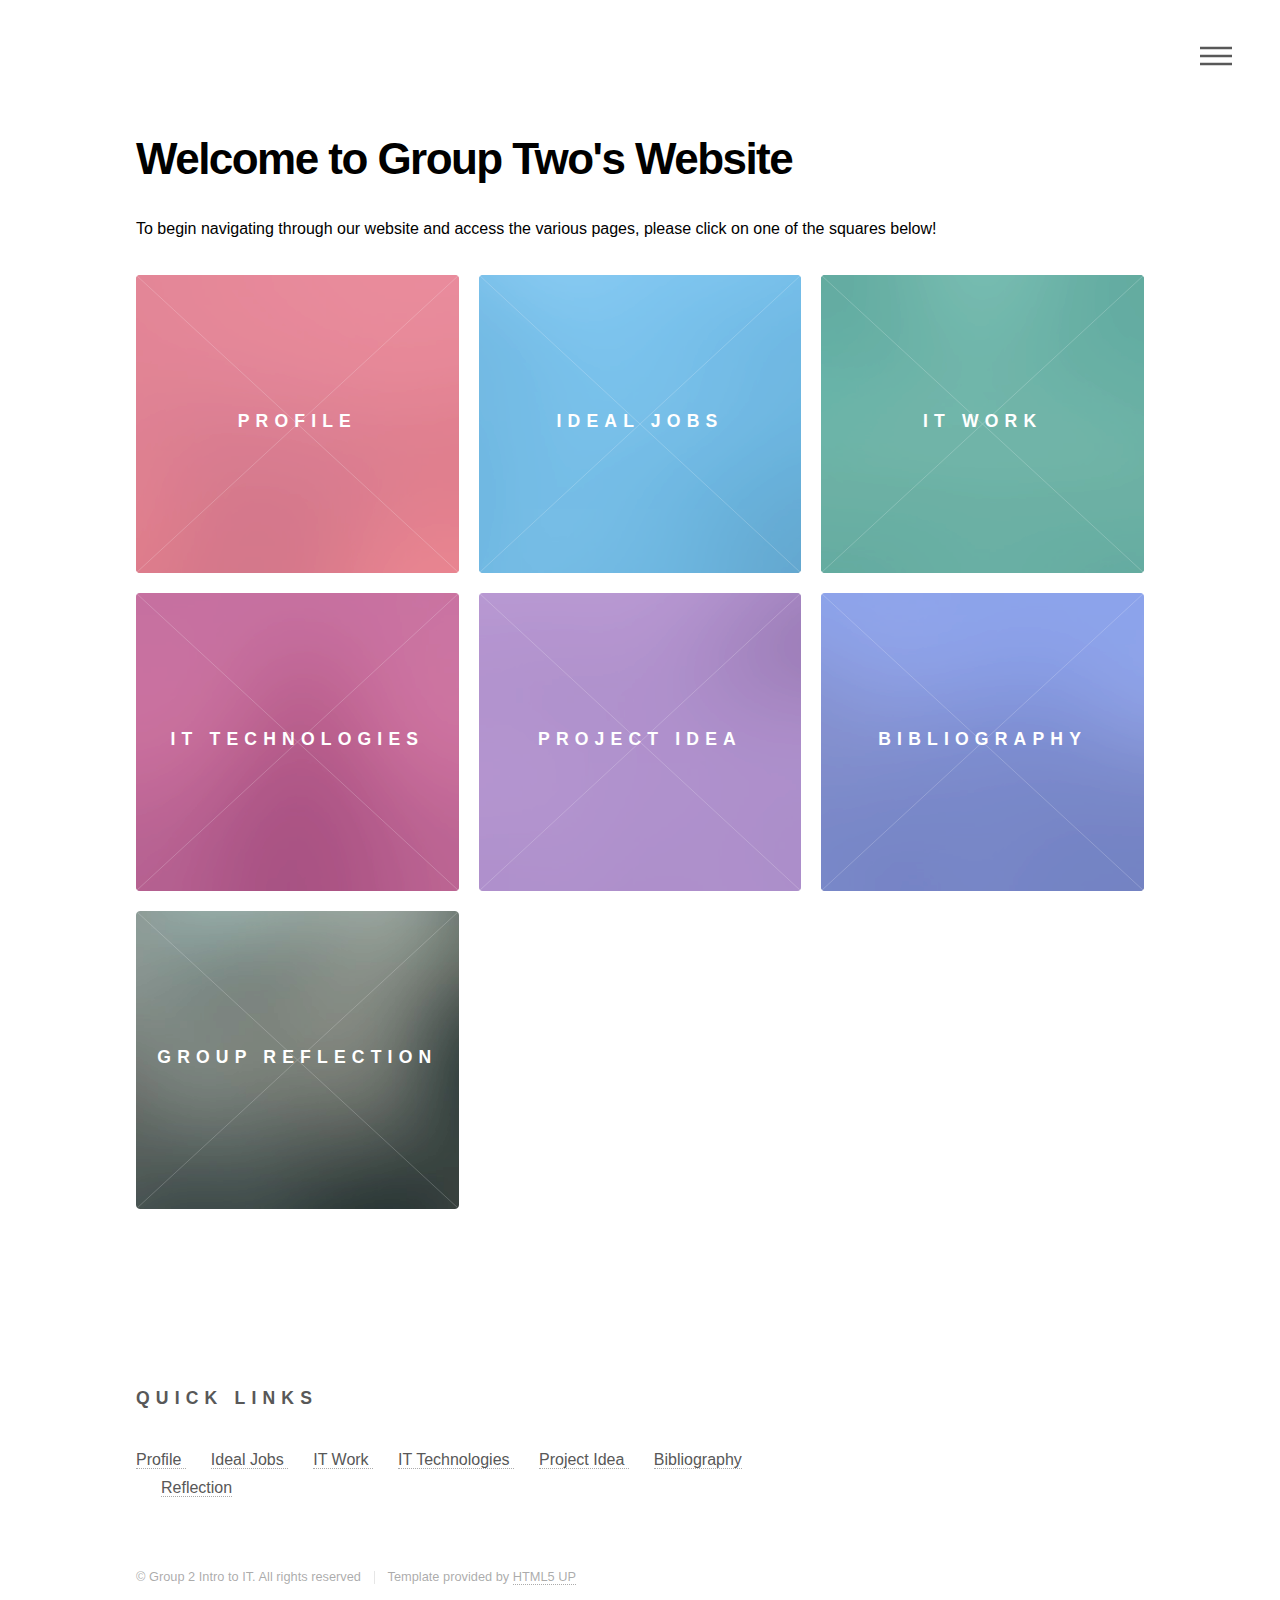
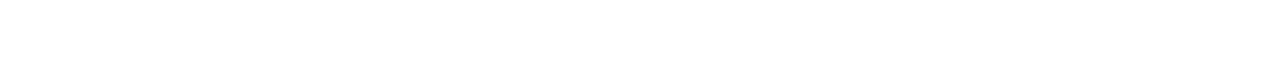
<file: index.html>
<!DOCTYPE HTML>
<!--
	Phantom by HTML5 UP
	html5up.net | @ajlkn
	Free for personal and commercial use under the CCA 3.0 license (html5up.net/license)
-->
<html>
	<head>
		<title>Group 2 - Assignment</title>
		<meta charset="utf-8" />
		<meta name="viewport" content="width=device-width, initial-scale=1, user-scalable=no" />
		<link rel="stylesheet" href="assets/css/main.css" />
		<noscript><link rel="stylesheet" href="assets/css/noscript.css" /></noscript>
	</head>
	<body class="is-preload">
		<!-- Wrapper -->
			<div id="wrapper">

				<!-- Header -->
					<header id="header">
						<div class="inner">

							<!-- Nav -->
								<nav>
									<ul>
										<li><a href="#menu">Menu</a></li>
									</ul>
								</nav>

						</div>
					</header>

				<!-- Menu -->
					<nav id="menu">
						<h2>Menu</h2>
						<ul>
							<li><a href="index.html">Home</a></li>
							<li><a href="profile.html">Profile</a></li>
							<li><a href="ideal-job.html">Ideal Job</a></li>
							<li><a href="it-work.html">IT Work</a></li>
							<li><a href="it-technologies.html">IT Technologies</a></li>
							<li><a href="it-project.html">Project Idea</a></li>
							<li><a href="bibliography.html"> Bibliography </a></li>
							<li><a href="reflection.html"> Reflection </a></li>
						</ul>
					</nav>

				<!-- Main -->
					<div id="main">
						<div class="inner">
							<header>
								<h1 style="color:black;">Welcome to Group Two's Website</h1>
								<p style="color:black">To begin navigating through our website and access the various pages, please click on one of the squares below!</p>
							</header>
							<section class="tiles">
								<article class="style1">
									<span class="image">
										<img src="images/pic01.jpg" alt="" />
									</span>
									<a href="profile.html">
										<h2> Profile </h2>
										<div class="content">
											<p>Get to know each group member working on the PMD Chatbot.</p>
										</div>
									</a>
								</article>
								<article class="style2">
									<span class="image">
										<img src="images/pic02.jpg" alt="" />
									</span>
									<a href="ideal-job.html">
										<h2>Ideal Jobs</h2>
										<div class="content">
											<p>See our ideal jobs and what we aspire to be.</p>
										</div>
									</a>
								</article>
								<article class="style3">
									<span class="image">
										<img src="images/pic03.jpg" alt="" />
									</span>
									<a href="it-work.html">
										<h2>IT Work</h2>
										<div class="content">
											<p>View our professional interview done with someone in the IT field.</p>
										</div>
									</a>
								</article>
								<article class="style4">
									<span class="image">
										<img src="images/pic04.jpg" alt="" />
									</span>
									<a href="it-technologies.html">
										<h2> IT Technologies </h2>
										<div class="content">
											<p> Each group members research conducted on the latest IT technologies.</p>
										</div>
									</a>
								</article>
								<article class="style5">
									<span class="image">
										<img src="images/pic05.jpg" alt="" />
									</span>
									<a href="it-project.html">
										<h2>Project Idea</h2>
										<div class="content">
											<p>Our PMD Medical Chatbot project.</p>
										</div>
									</a>
								</article>
								<article class="style6">
									<span class="image">
										<img src="images/pic06.jpg" alt="" />
									</span>
									<a href="bibliography.html">
										<h2>Bibliography</h2>
										<div class="content">
											<p>References that has been used for our assignment.</p>
										</div>
									</a>
								</article>
								<article class="style7">
									<span class="image">
										<img src="images/pic07.jpg" alt="" />
									</span>
									<a href="reflection.html">
										<h2>Group Reflection</h2>
										<div class="content">
											<p> Here is the summmary of how well the group worked together</p>
										</div>
									</a>
								</article>
							</section>
						</div>
					</div>

				<!-- Footer -->
					<footer id="footer">
						<div class="inner">
							<section>
								<h2>Quick Links</h2>
								<a href="profile.html"> Profile </a>
								<a href="ideal-job.html" style="margin-left:25px;"> Ideal Jobs  </a>
								<a href="it-work.html" style="margin-left:25px;"> IT Work  </a>
								<a href="it-technologies.html" style="margin-left:25px;"> IT Technologies  </a>
								<a href="it-project.html" style="margin-left:25px;"> Project Idea  </a>
								<a href="bibliography.html" style="margin-left:25px;"> Bibliography  </a>
								<a href="reflection.html" style="margin-left:25px;"> Reflection  </a>

							</section>
							<ul class="copyright">
								<li>&copy; Group 2 Intro to IT. All rights reserved</li><li>Template provided by <a href="http://html5up.net">HTML5 UP</a></li>
							</ul>
						</div>
					</footer>

			</div>

		<!-- Scripts -->
			<script src="assets/js/jquery.min.js"></script>
			<script src="assets/js/browser.min.js"></script>
			<script src="assets/js/breakpoints.min.js"></script>
			<script src="assets/js/util.js"></script>
			<script src="assets/js/main.js"></script>

	</body>
</html>
</file>
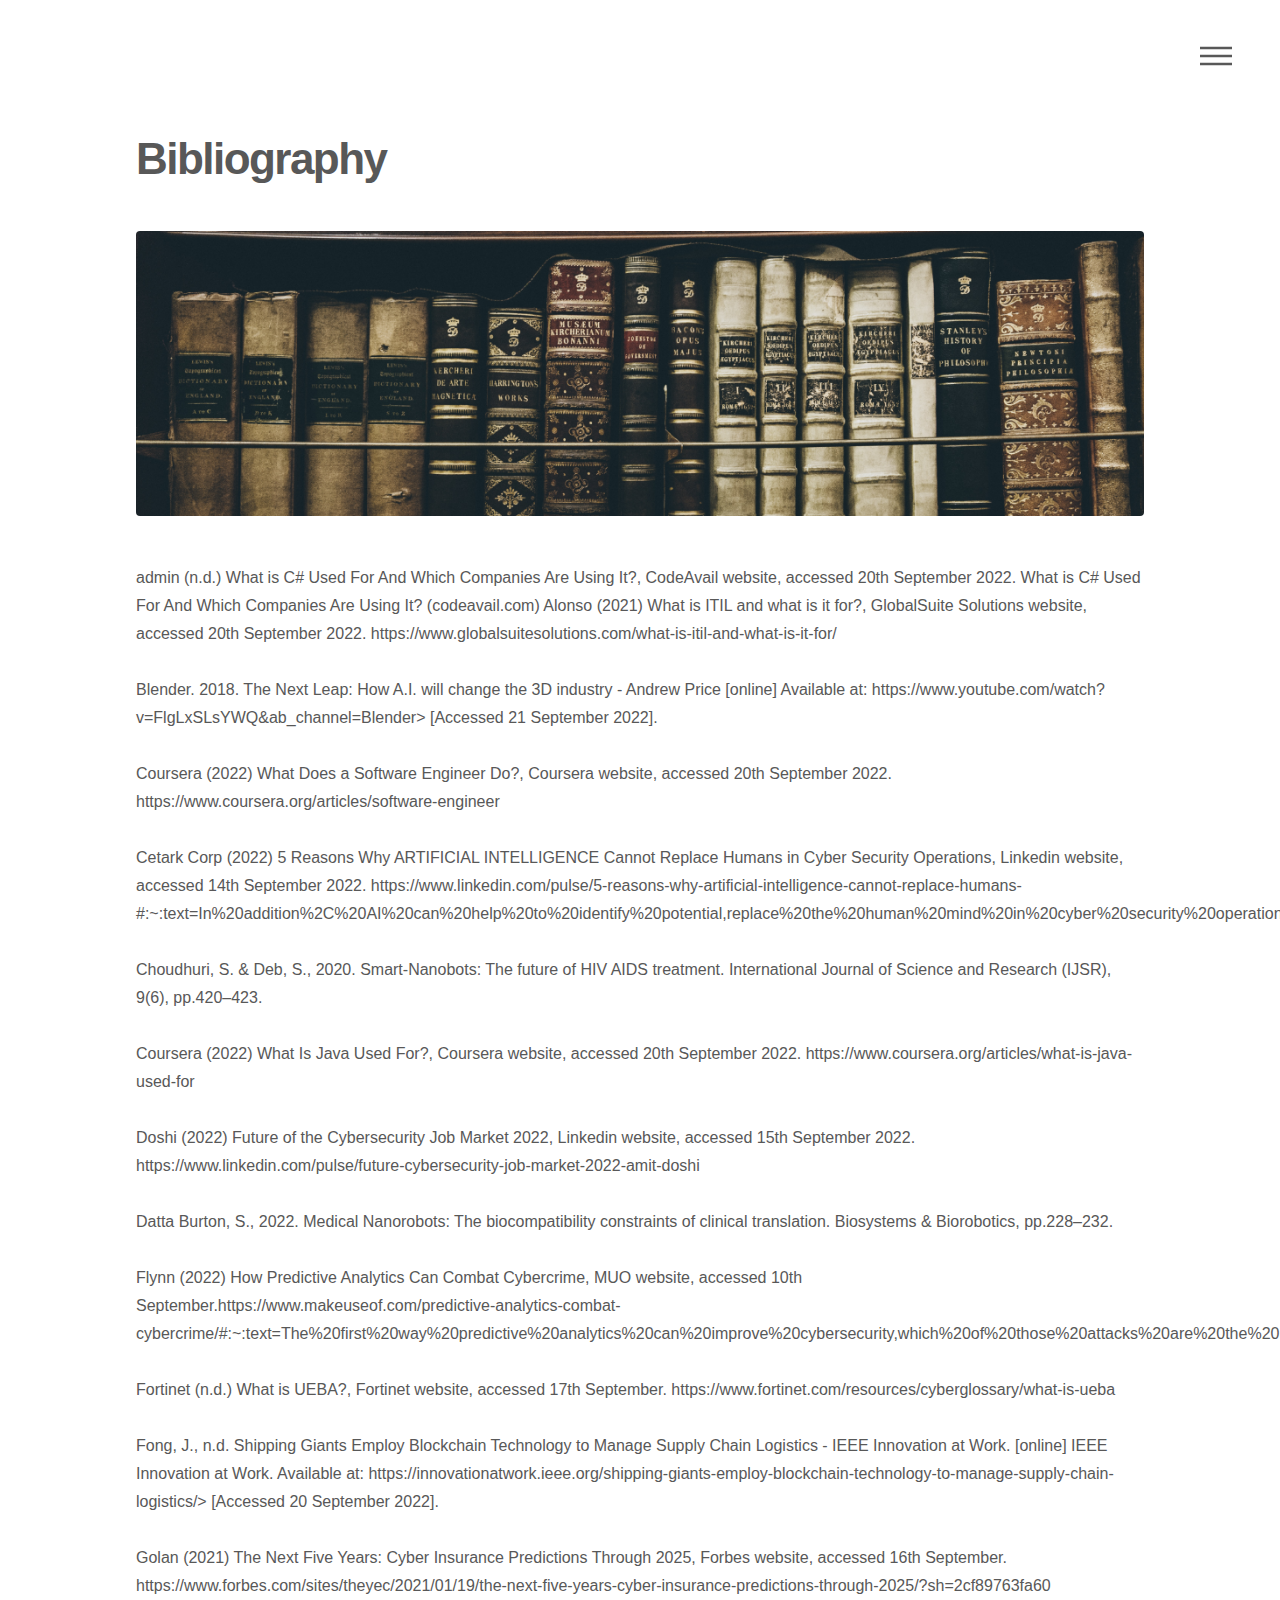
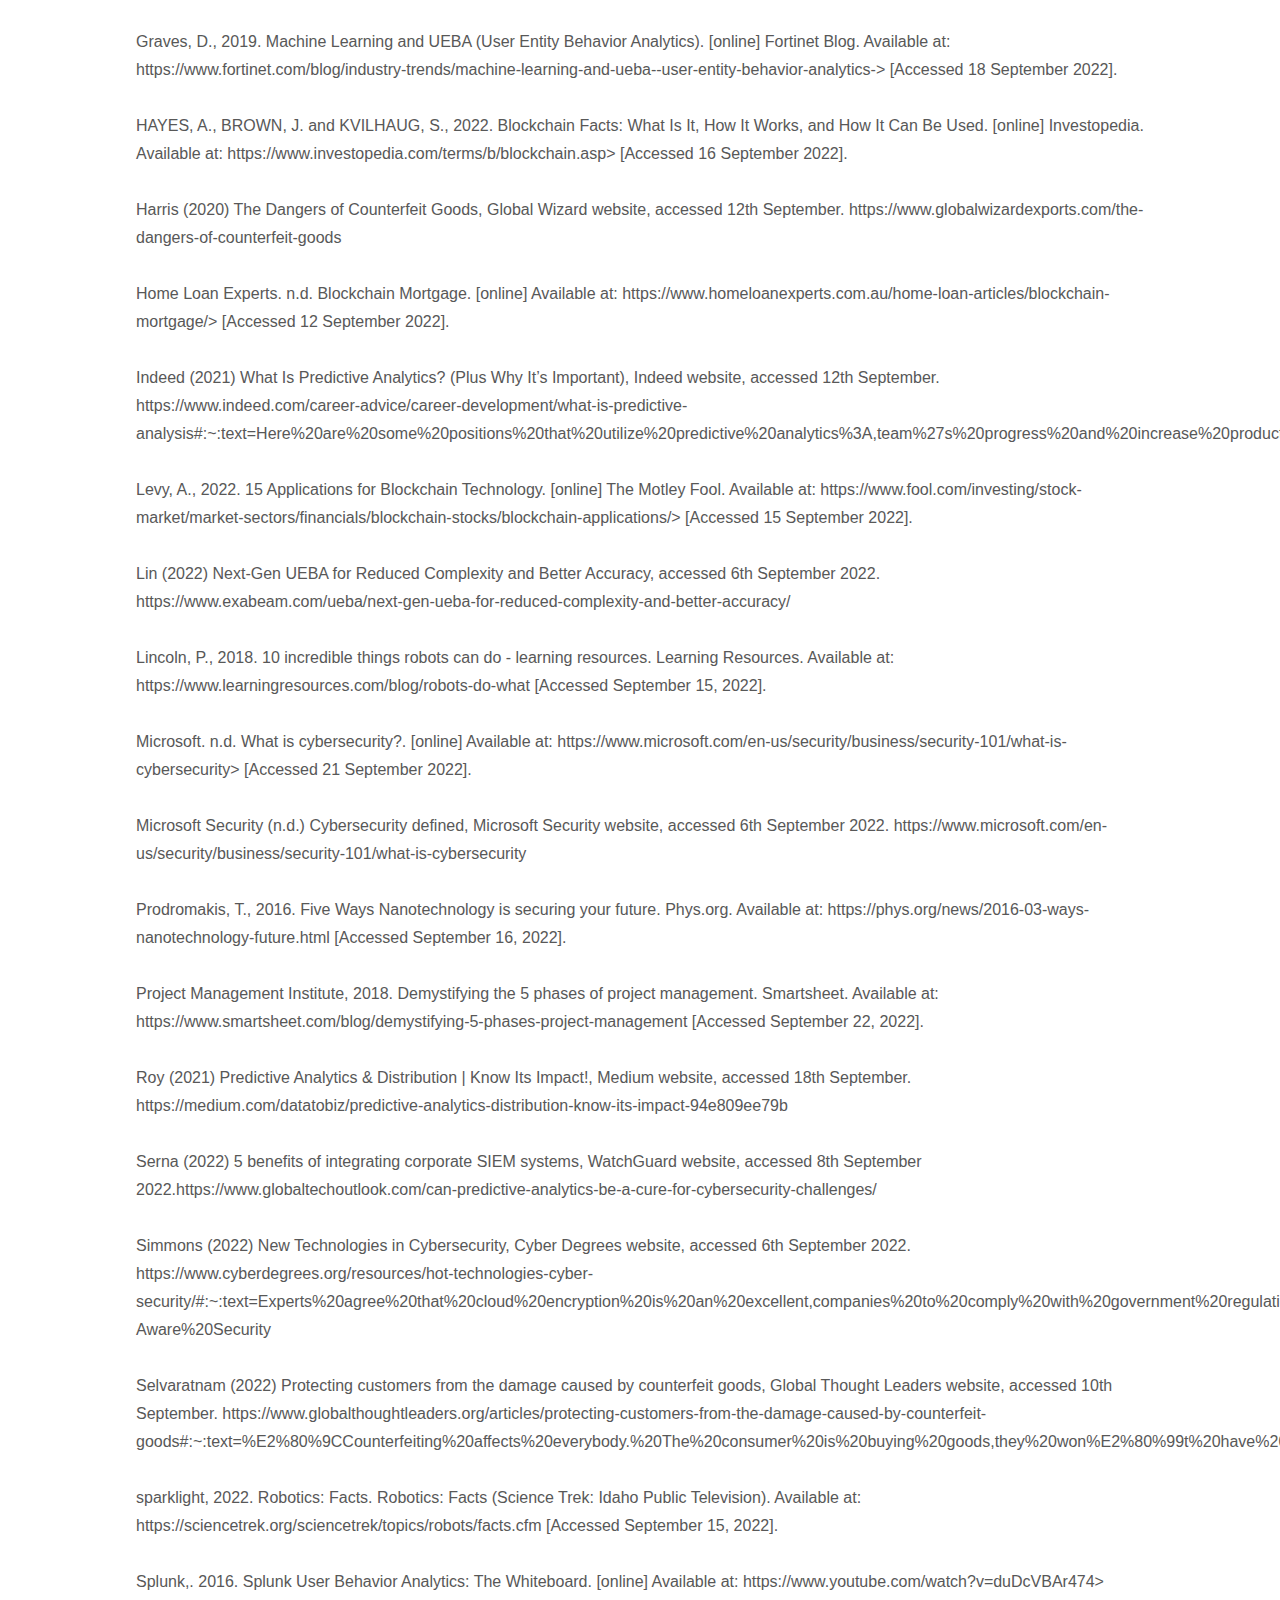
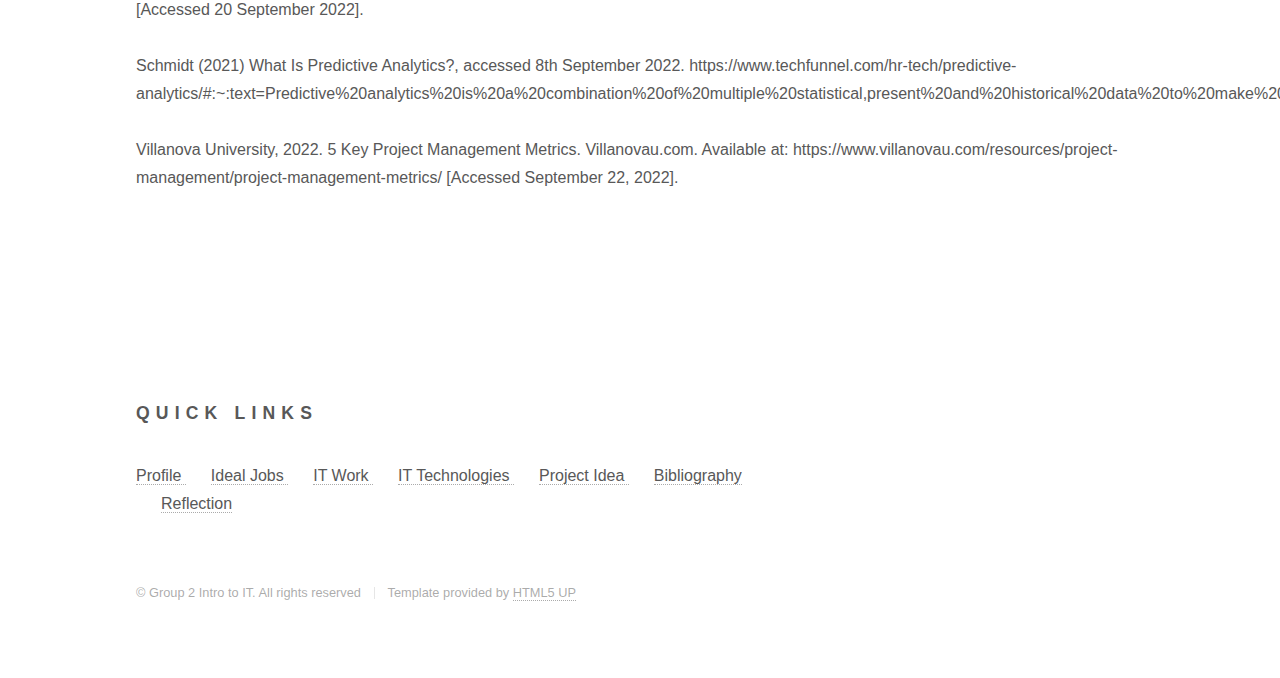
<file: bibliography.html>
<!DOCTYPE HTML>
<!--
	Phantom by HTML5 UP
	html5up.net | @ajlkn
	Free for personal and commercial use under the CCA 3.0 license (html5up.net/license)
-->
<html>
	<head>
		<title>Group 2 - Assignment</title>
		<meta charset="utf-8" />
		<meta name="viewport" content="width=device-width, initial-scale=1, user-scalable=no" />
		<link rel="stylesheet" href="assets/css/main.css" />
		<noscript><link rel="stylesheet" href="assets/css/noscript.css" /></noscript>
	</head>
	<body class="is-preload">
		<!-- Wrapper -->
			<div id="wrapper">

				<!-- Header -->
					<header id="header">
						<div class="inner">


							<!-- Nav -->
								<nav>
									<ul>
										<li><a href="#menu">Menu</a></li>
									</ul>
								</nav>

						</div>
					</header>

				<!-- Menu -->
					<nav id="menu">
						<h2>Menu</h2>
						<ul>
							<li><a href="index.html">Home</a></li>
							<li><a href="profile.html">Profile</a></li>
							<li><a href="ideal-job.html">Ideal Job</a></li>
							<li><a href="it-work.html">IT Work</a></li>
							<li><a href="it-technologies.html">IT Technologies</a></li>
							<li><a href="it-project.html">Project Idea</a></li>
							<li><a href="bibliography.html"> Bibliography </a></li>
							<li><a href="reflection.html"> Reflection </a></li>
						</ul>
					</nav>

				<!-- Main -->
					<div id="main">
						<div class="inner">
							<h1>Bibliography</h1>
							<span class="image main"><img src="images/bibliography-image.png" alt="" /></span>
							<p>admin (n.d.) What is C# Used For And Which Companies Are Using It?, CodeAvail website, accessed 20th September 2022.  What is C# Used For And Which Companies Are Using It? (codeavail.com)
Alonso (2021) What is ITIL and what is it for?, GlobalSuite Solutions website, accessed 20th September 2022. https://www.globalsuitesolutions.com/what-is-itil-and-what-is-it-for/ <br> <br>

Blender. 2018. The Next Leap: How A.I. will change the 3D industry - Andrew Price [online] Available at: https://www.youtube.com/watch?v=FlgLxSLsYWQ&ab_channel=Blender> [Accessed 21 September 2022]. <br> <br>
Coursera (2022) What Does a Software Engineer Do?, Coursera website, accessed 20th September 2022.  https://www.coursera.org/articles/software-engineer <br> <br>
Cetark Corp (2022) 5 Reasons Why ARTIFICIAL INTELLIGENCE Cannot Replace Humans in Cyber Security Operations, Linkedin website, accessed 14th September 2022. https://www.linkedin.com/pulse/5-reasons-why-artificial-intelligence-cannot-replace-humans-#:~:text=In%20addition%2C%20AI%20can%20help%20to%20identify%20potential,replace%20the%20human%20mind%20in%20cyber%20security%20operations <br> <br>

Choudhuri, S. & Deb, S., 2020. Smart-Nanobots: The future of HIV AIDS treatment. International Journal of Science and Research (IJSR), 9(6), pp.420–423. <br> <br>
Coursera (2022) What Is Java Used For?, Coursera website, accessed 20th September 2022.  https://www.coursera.org/articles/what-is-java-used-for <br> <br>
Doshi (2022) Future of the Cybersecurity Job Market 2022, Linkedin website, accessed 15th September 2022. https://www.linkedin.com/pulse/future-cybersecurity-job-market-2022-amit-doshi <br> <br>




Datta Burton, S., 2022. Medical Nanorobots: The biocompatibility constraints of clinical translation. Biosystems & Biorobotics, pp.228–232. <br> <br>

Flynn (2022) How Predictive Analytics Can Combat Cybercrime, MUO website, accessed 10th September.https://www.makeuseof.com/predictive-analytics-combat-cybercrime/#:~:text=The%20first%20way%20predictive%20analytics%20can%20improve%20cybersecurity,which%20of%20those%20attacks%20are%20the%20most%20threatening. <br> <br>
Fortinet (n.d.) What is UEBA?, Fortinet website, accessed 17th September. https://www.fortinet.com/resources/cyberglossary/what-is-ueba <br> <br>

Fong, J., n.d. Shipping Giants Employ Blockchain Technology to Manage Supply Chain Logistics - IEEE Innovation at Work. [online] IEEE Innovation at Work. Available at: https://innovationatwork.ieee.org/shipping-giants-employ-blockchain-technology-to-manage-supply-chain-logistics/> [Accessed 20 September 2022]. <br> <br>

Golan (2021) The Next Five Years: Cyber Insurance Predictions Through 2025, Forbes website, accessed 16th September. https://www.forbes.com/sites/theyec/2021/01/19/the-next-five-years-cyber-insurance-predictions-through-2025/?sh=2cf89763fa60 <br> <br>

Graves, D., 2019. Machine Learning and UEBA (User Entity Behavior Analytics). [online] Fortinet Blog. Available at: https://www.fortinet.com/blog/industry-trends/machine-learning-and-ueba--user-entity-behavior-analytics-> [Accessed 18 September 2022]. <br> <br>



HAYES, A., BROWN, J. and KVILHAUG, S., 2022. Blockchain Facts: What Is It, How It Works, and How It Can Be Used. [online] Investopedia. Available at: https://www.investopedia.com/terms/b/blockchain.asp> [Accessed 16 September 2022]. <br> <br>
Harris (2020) The Dangers of Counterfeit Goods, Global Wizard website, accessed 12th September. https://www.globalwizardexports.com/the-dangers-of-counterfeit-goods <br> <br>

Home Loan Experts. n.d. Blockchain Mortgage. [online] Available at: https://www.homeloanexperts.com.au/home-loan-articles/blockchain-mortgage/> [Accessed 12 September 2022]. <br> <br>
Indeed (2021) What Is Predictive Analytics? (Plus Why It’s Important), Indeed website, accessed 12th September. https://www.indeed.com/career-advice/career-development/what-is-predictive-analysis#:~:text=Here%20are%20some%20positions%20that%20utilize%20predictive%20analytics%3A,team%27s%20progress%20and%20increase%20productivity%20by%20changing%20processes. <br> <br>

Levy, A., 2022. 15 Applications for Blockchain Technology. [online] The Motley Fool. Available at: https://www.fool.com/investing/stock-market/market-sectors/financials/blockchain-stocks/blockchain-applications/> [Accessed 15 September 2022]. <br> <br>

Lin (2022) Next-Gen UEBA for Reduced Complexity and Better Accuracy, accessed 6th September 2022. https://www.exabeam.com/ueba/next-gen-ueba-for-reduced-complexity-and-better-accuracy/ <br> <br>

Lincoln, P., 2018. 10 incredible things robots can do - learning resources. Learning Resources. Available at: https://www.learningresources.com/blog/robots-do-what [Accessed September 15, 2022]. <br> <br>

Microsoft. n.d. What is cybersecurity?. [online] Available at: https://www.microsoft.com/en-us/security/business/security-101/what-is-cybersecurity> [Accessed 21 September 2022]. <br> <br>

Microsoft Security (n.d.) Cybersecurity defined, Microsoft Security website, accessed 6th September 2022.  https://www.microsoft.com/en-us/security/business/security-101/what-is-cybersecurity <br> <br>
Prodromakis, T., 2016. Five Ways Nanotechnology is securing your future. Phys.org. Available at: https://phys.org/news/2016-03-ways-nanotechnology-future.html [Accessed September 16, 2022]. <br> <br>

Project Management Institute, 2018. Demystifying the 5 phases of project management. Smartsheet. Available at: https://www.smartsheet.com/blog/demystifying-5-phases-project-management [Accessed September 22, 2022]. <br> <br>
Roy (2021) Predictive Analytics & Distribution | Know Its Impact!, Medium website, accessed 18th September. https://medium.com/datatobiz/predictive-analytics-distribution-know-its-impact-94e809ee79b <br> <br>
Serna (2022) 5 benefits of integrating corporate SIEM systems, WatchGuard website, accessed 8th September 2022.https://www.globaltechoutlook.com/can-predictive-analytics-be-a-cure-for-cybersecurity-challenges/ <br> <br>


Simmons (2022) New Technologies in Cybersecurity, Cyber Degrees website, accessed 6th September 2022. https://www.cyberdegrees.org/resources/hot-technologies-cyber-security/#:~:text=Experts%20agree%20that%20cloud%20encryption%20is%20an%20excellent,companies%20to%20comply%20with%20government%20regulations.%20Context-Aware%20Security <br> <br>

Selvaratnam (2022) Protecting customers from the damage caused by counterfeit goods, Global Thought Leaders website, accessed 10th September. https://www.globalthoughtleaders.org/articles/protecting-customers-from-the-damage-caused-by-counterfeit-goods#:~:text=%E2%80%9CCounterfeiting%20affects%20everybody.%20The%20consumer%20is%20buying%20goods,they%20won%E2%80%99t%20have%20gone%20through%20the%20correct%20testing.%E2%80%9C <br> <br>
sparklight, 2022. Robotics: Facts. Robotics: Facts (Science Trek: Idaho Public Television). Available at: https://sciencetrek.org/sciencetrek/topics/robots/facts.cfm [Accessed September 15, 2022]. <br> <br>
Splunk,. 2016. Splunk User Behavior Analytics: The Whiteboard. [online] Available at: https://www.youtube.com/watch?v=duDcVBAr474> [Accessed 20 September 2022].
<br> <br>

Schmidt (2021) What Is Predictive Analytics?, accessed 8th September 2022. https://www.techfunnel.com/hr-tech/predictive-analytics/#:~:text=Predictive%20analytics%20is%20a%20combination%20of%20multiple%20statistical,present%20and%20historical%20data%20to%20make%20future%20predictions. <br> <br>

Villanova University, 2022. 5 Key Project Management Metrics. Villanovau.com. Available at: https://www.villanovau.com/resources/project-management/project-management-metrics/ [Accessed September 22, 2022].  </p>


						</div>
					</div>

					<!-- Footer -->
						<footer id="footer">
							<div class="inner">
								<section>
									<h2>Quick Links</h2>
									<a href="profile.html"> Profile </a>
									<a href="ideal-job.html" style="margin-left:25px;"> Ideal Jobs  </a>
									<a href="it-work.html" style="margin-left:25px;"> IT Work  </a>
									<a href="it-technologies.html" style="margin-left:25px;"> IT Technologies  </a>
									<a href="it-project.html" style="margin-left:25px;"> Project Idea  </a>
									<a href="bibliography.html" style="margin-left:25px;"> Bibliography  </a>
									<a href="reflection.html" style="margin-left:25px;"> Reflection  </a>

								</section>
								<ul class="copyright">
									<li>&copy; Group 2 Intro to IT. All rights reserved</li><li>Template provided by <a href="http://html5up.net">HTML5 UP</a></li>
								</ul>
							</div>
						</footer>

				</div>

		<!-- Scripts -->
			<script src="assets/js/jquery.min.js"></script>
			<script src="assets/js/browser.min.js"></script>
			<script src="assets/js/breakpoints.min.js"></script>
			<script src="assets/js/util.js"></script>
			<script src="assets/js/main.js"></script>

	</body>
</html>
</file>
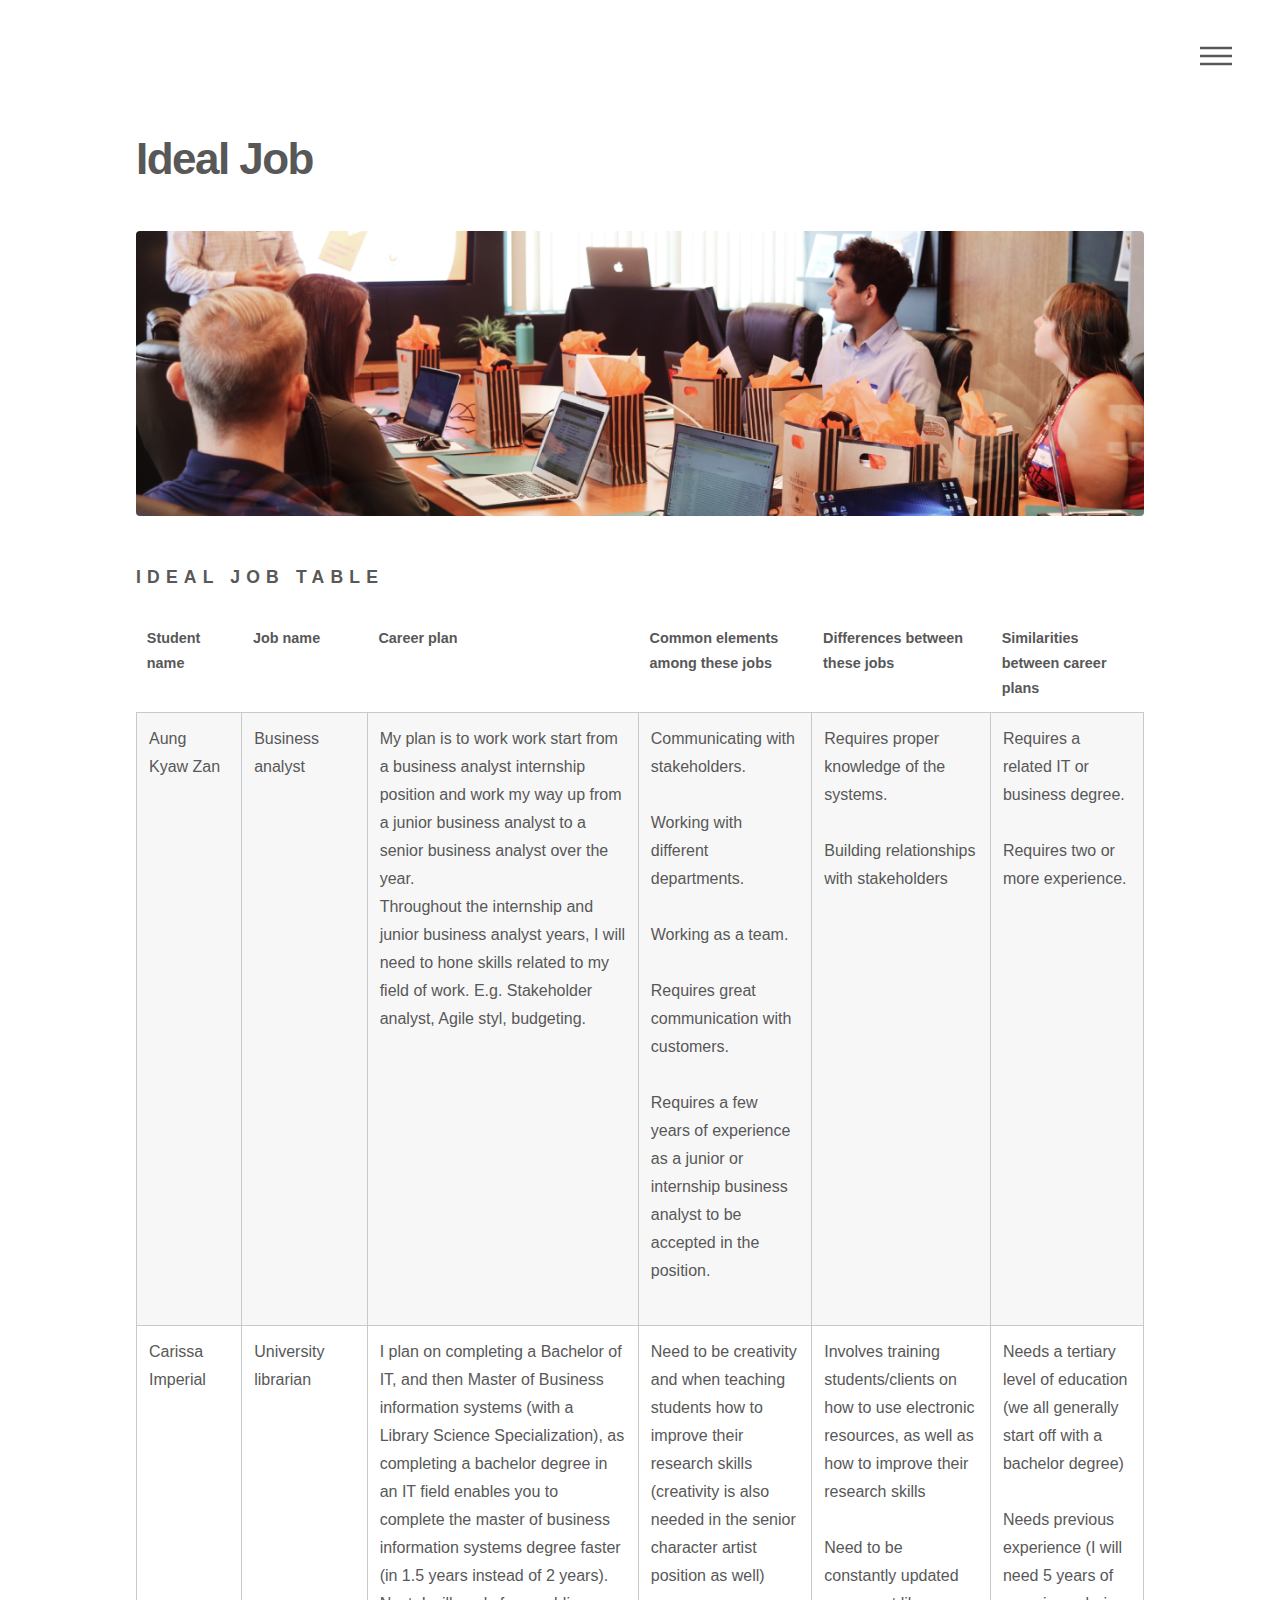
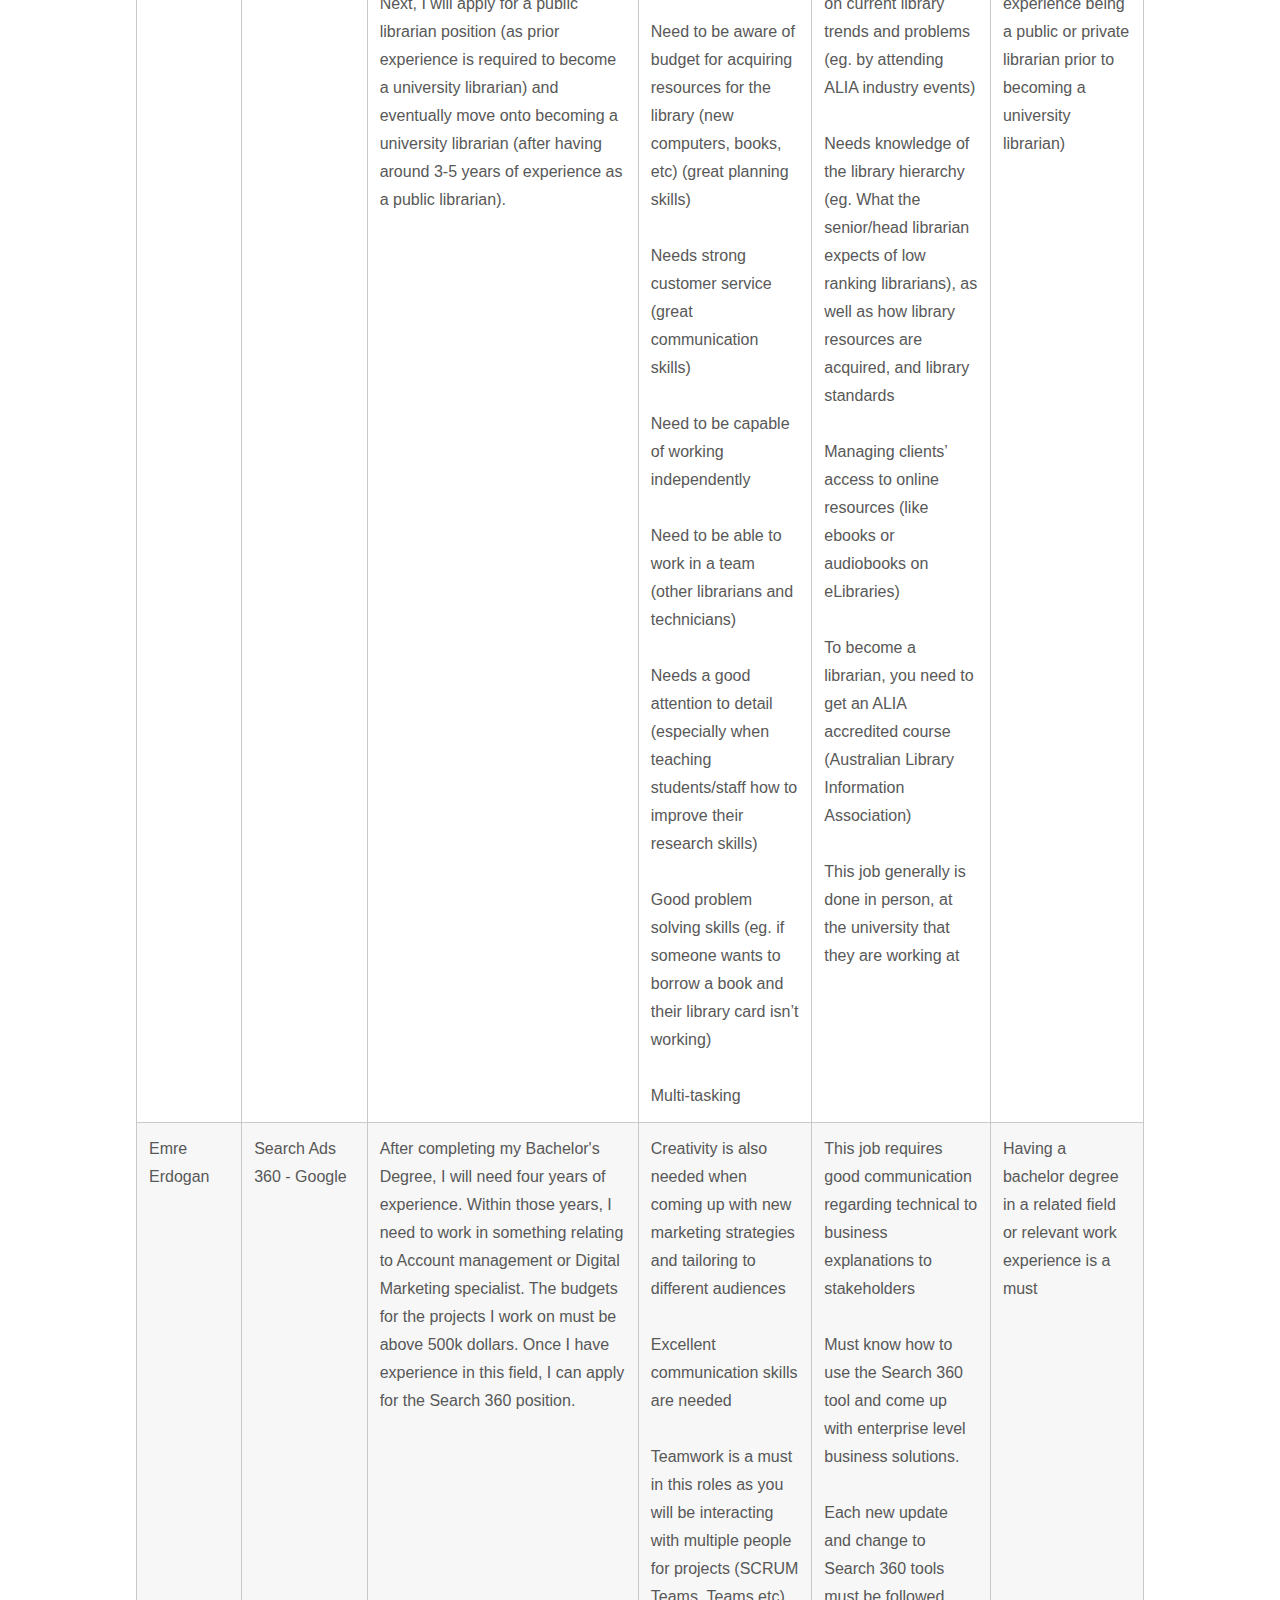
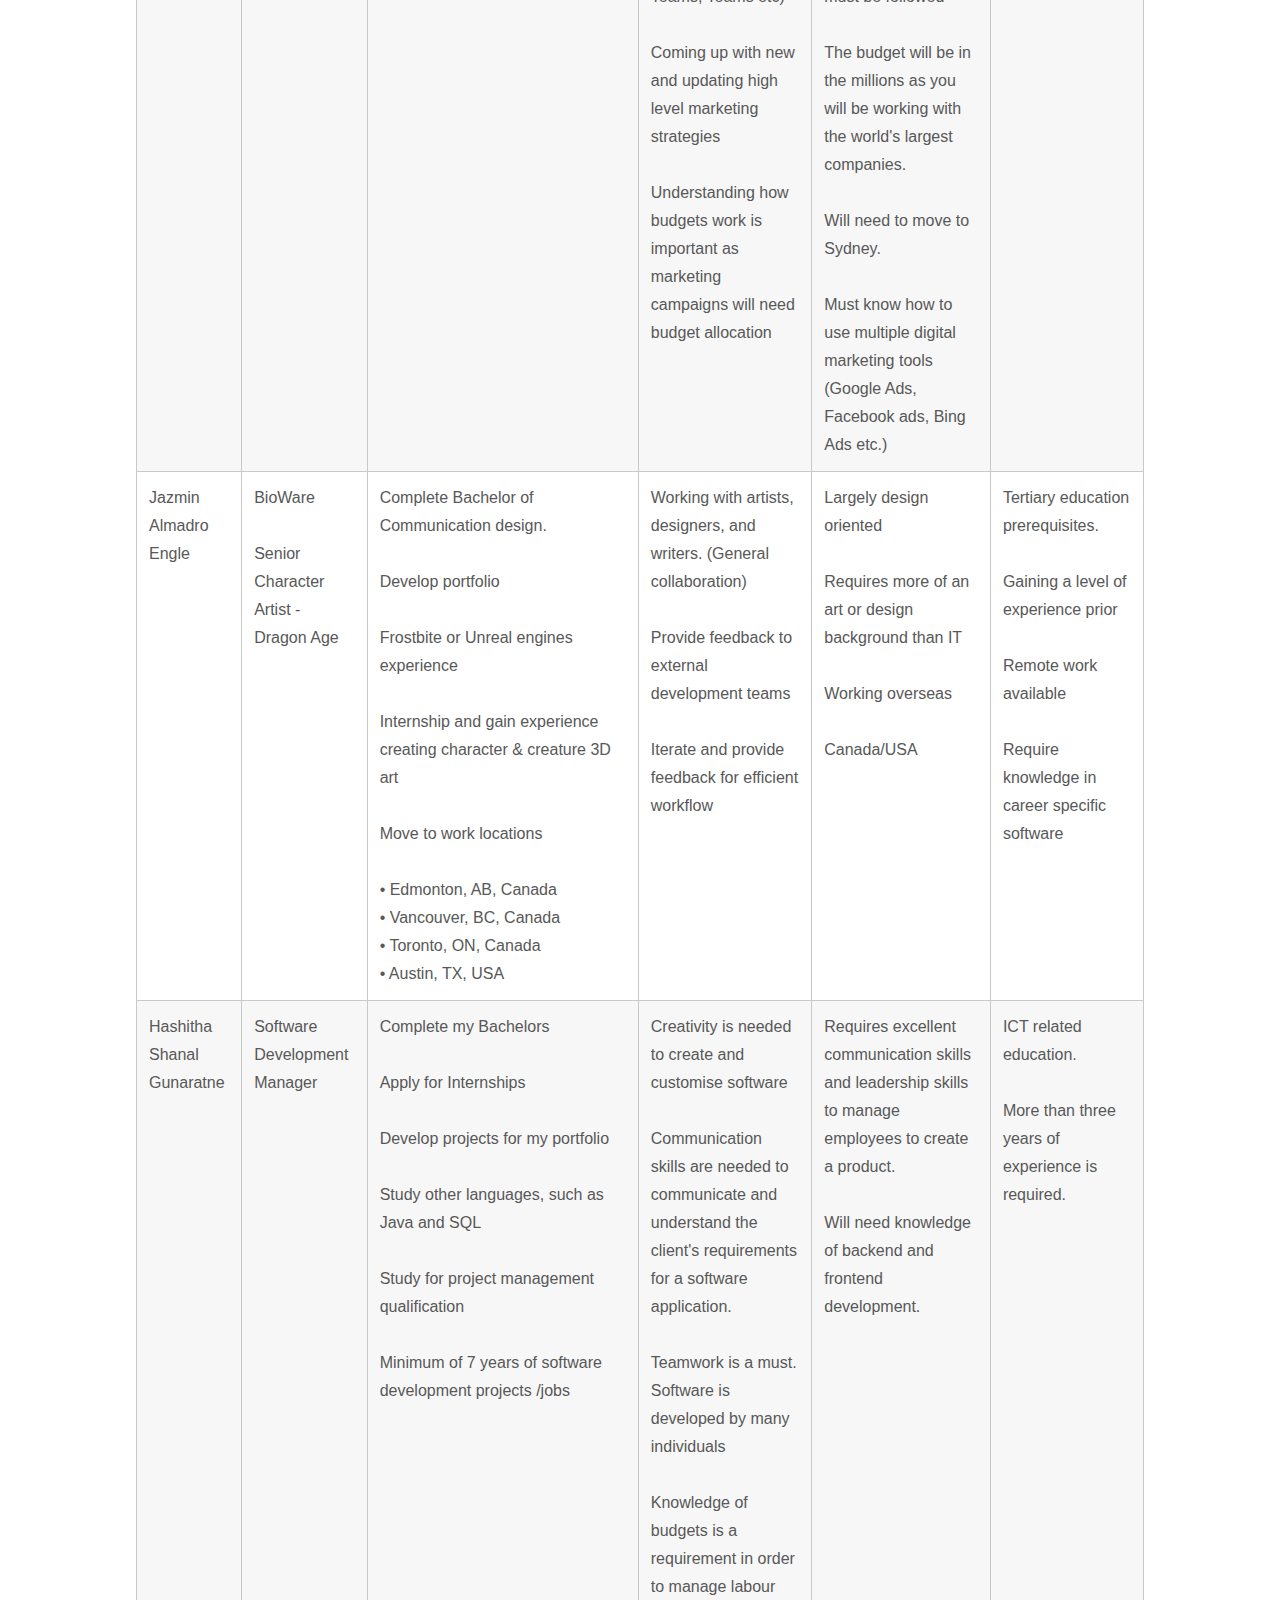
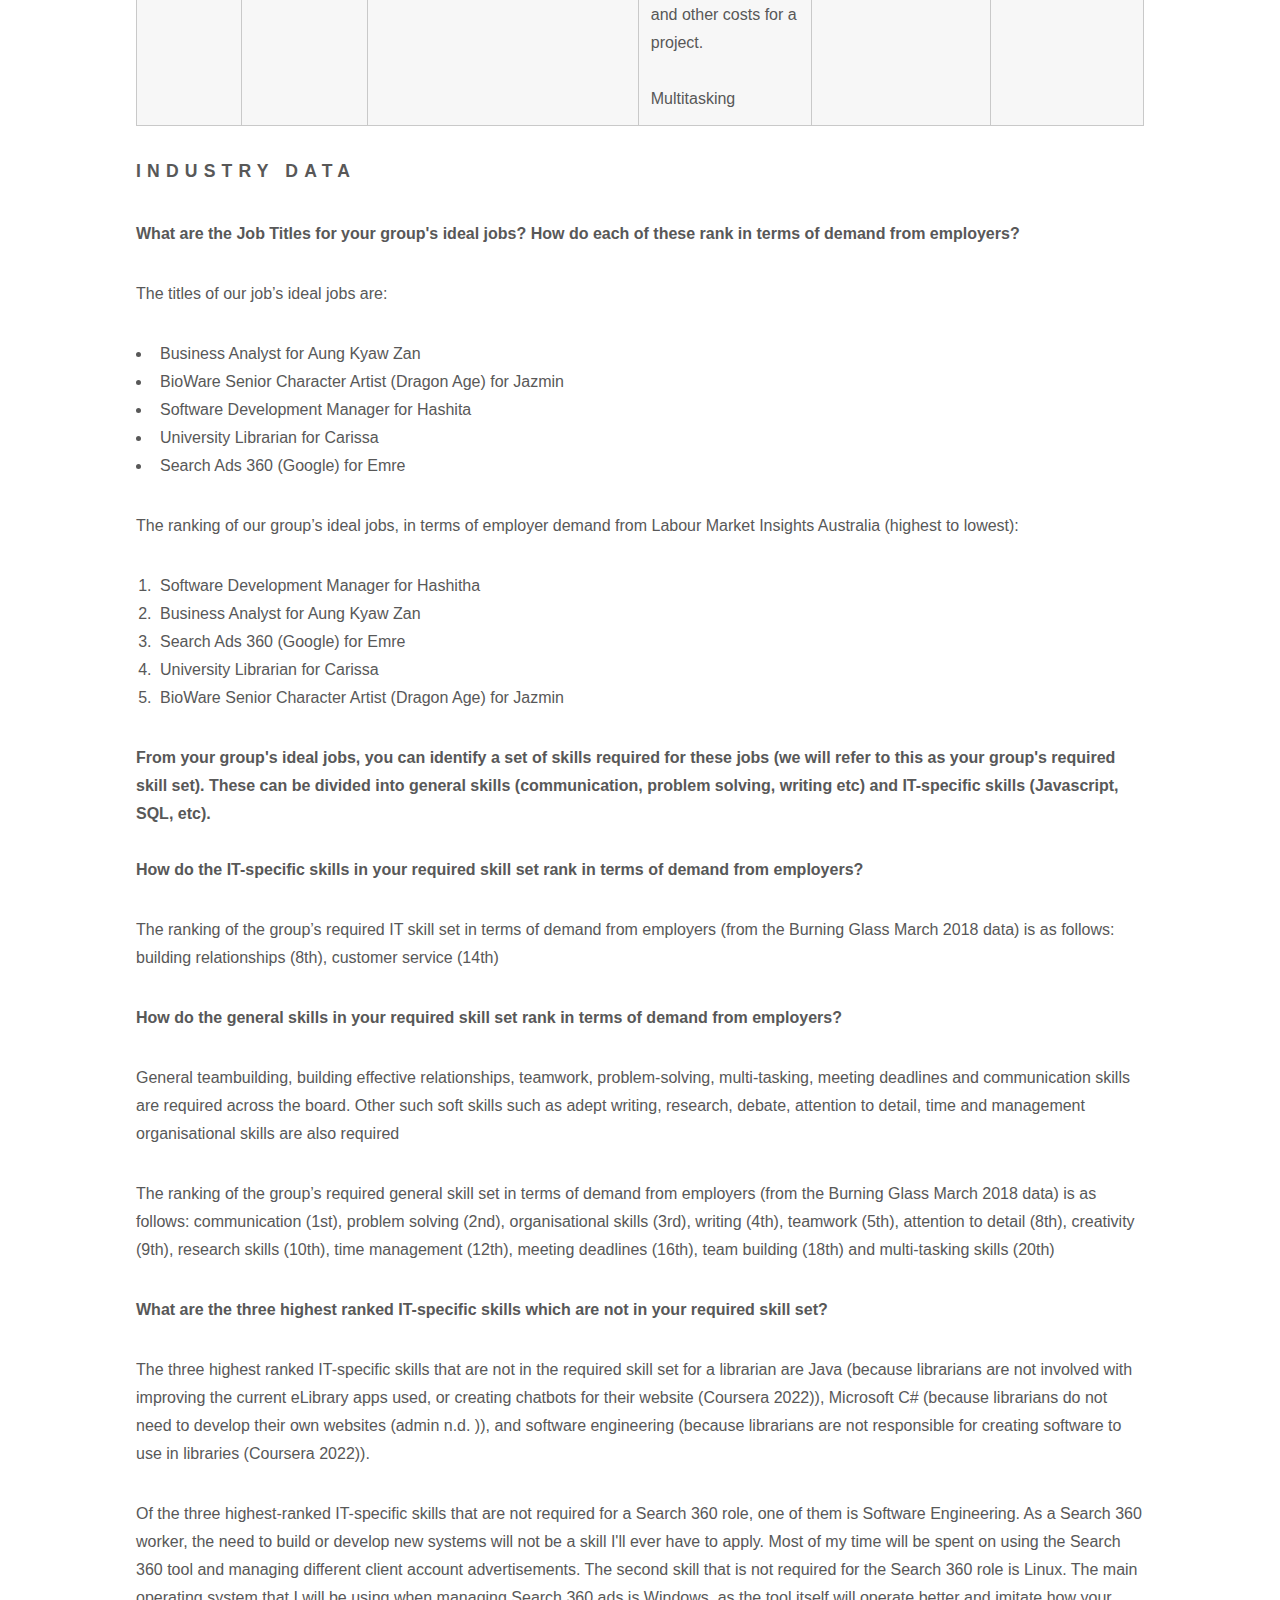
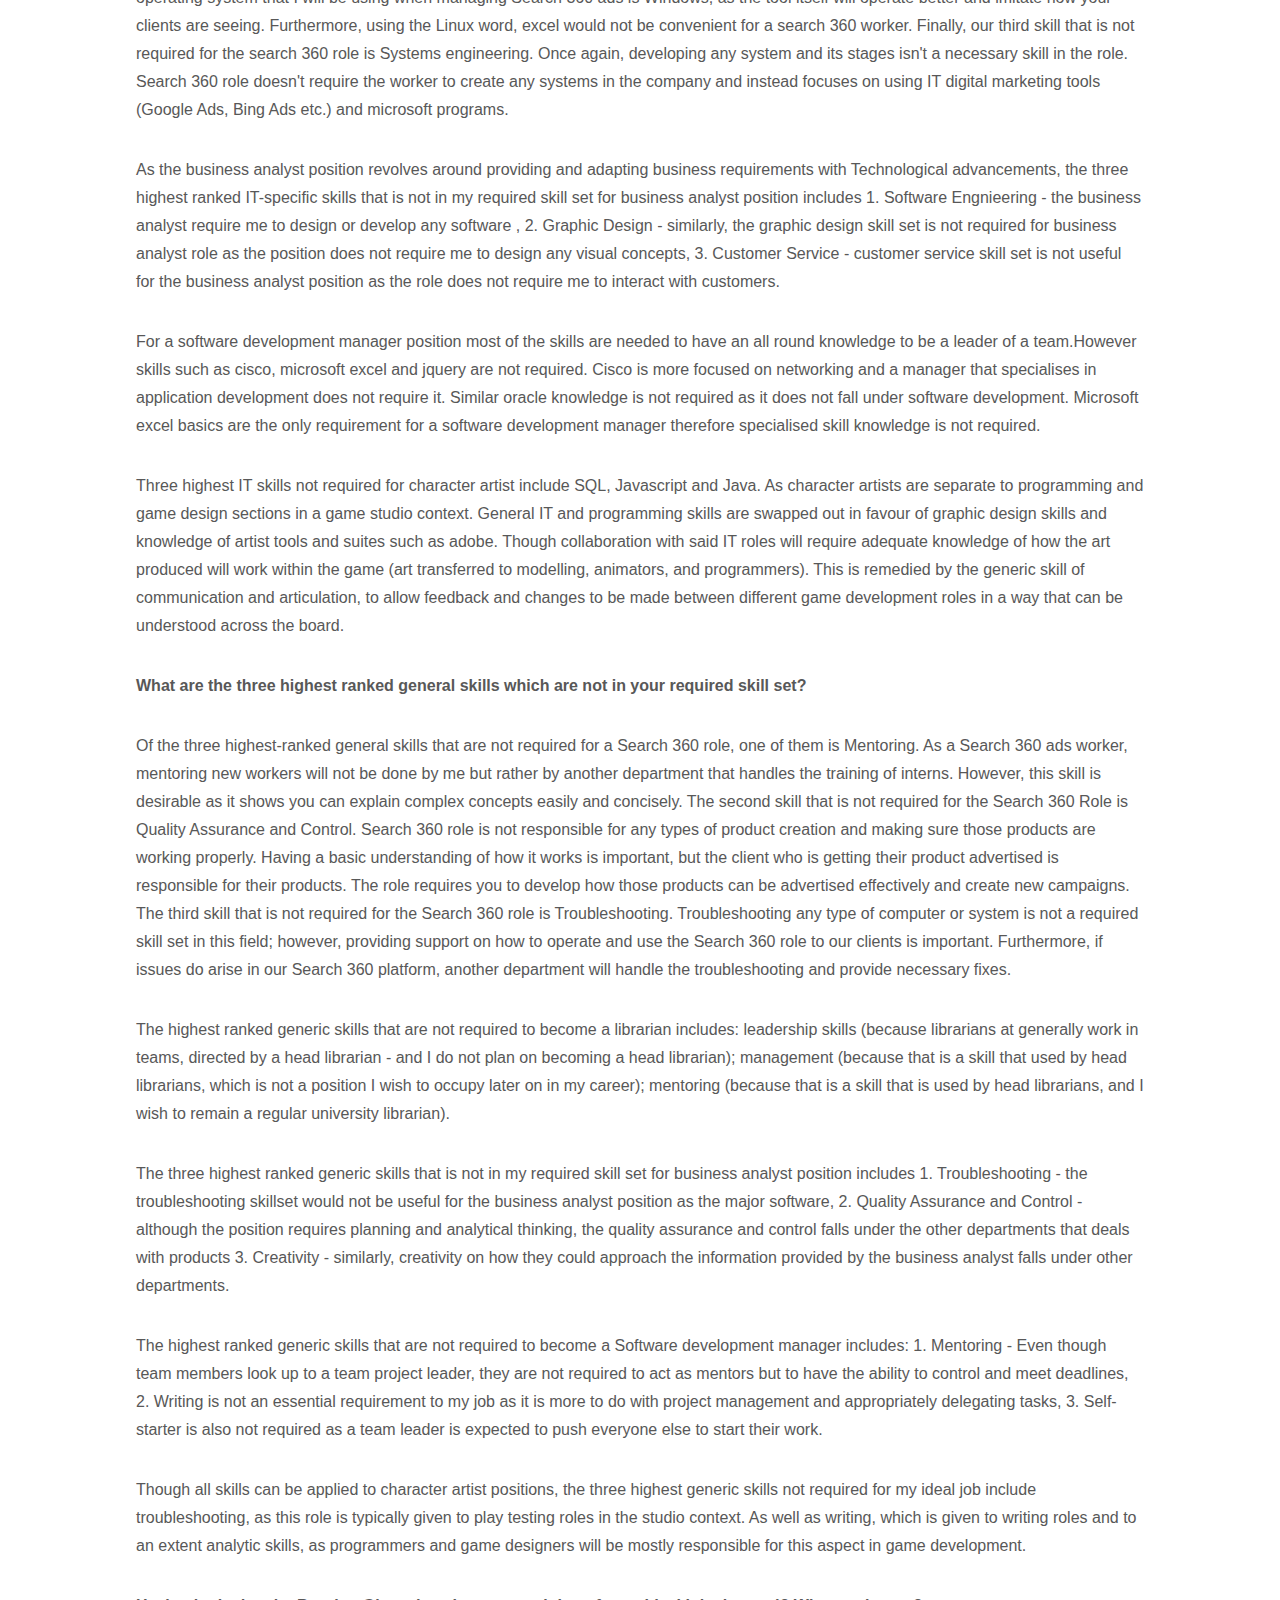
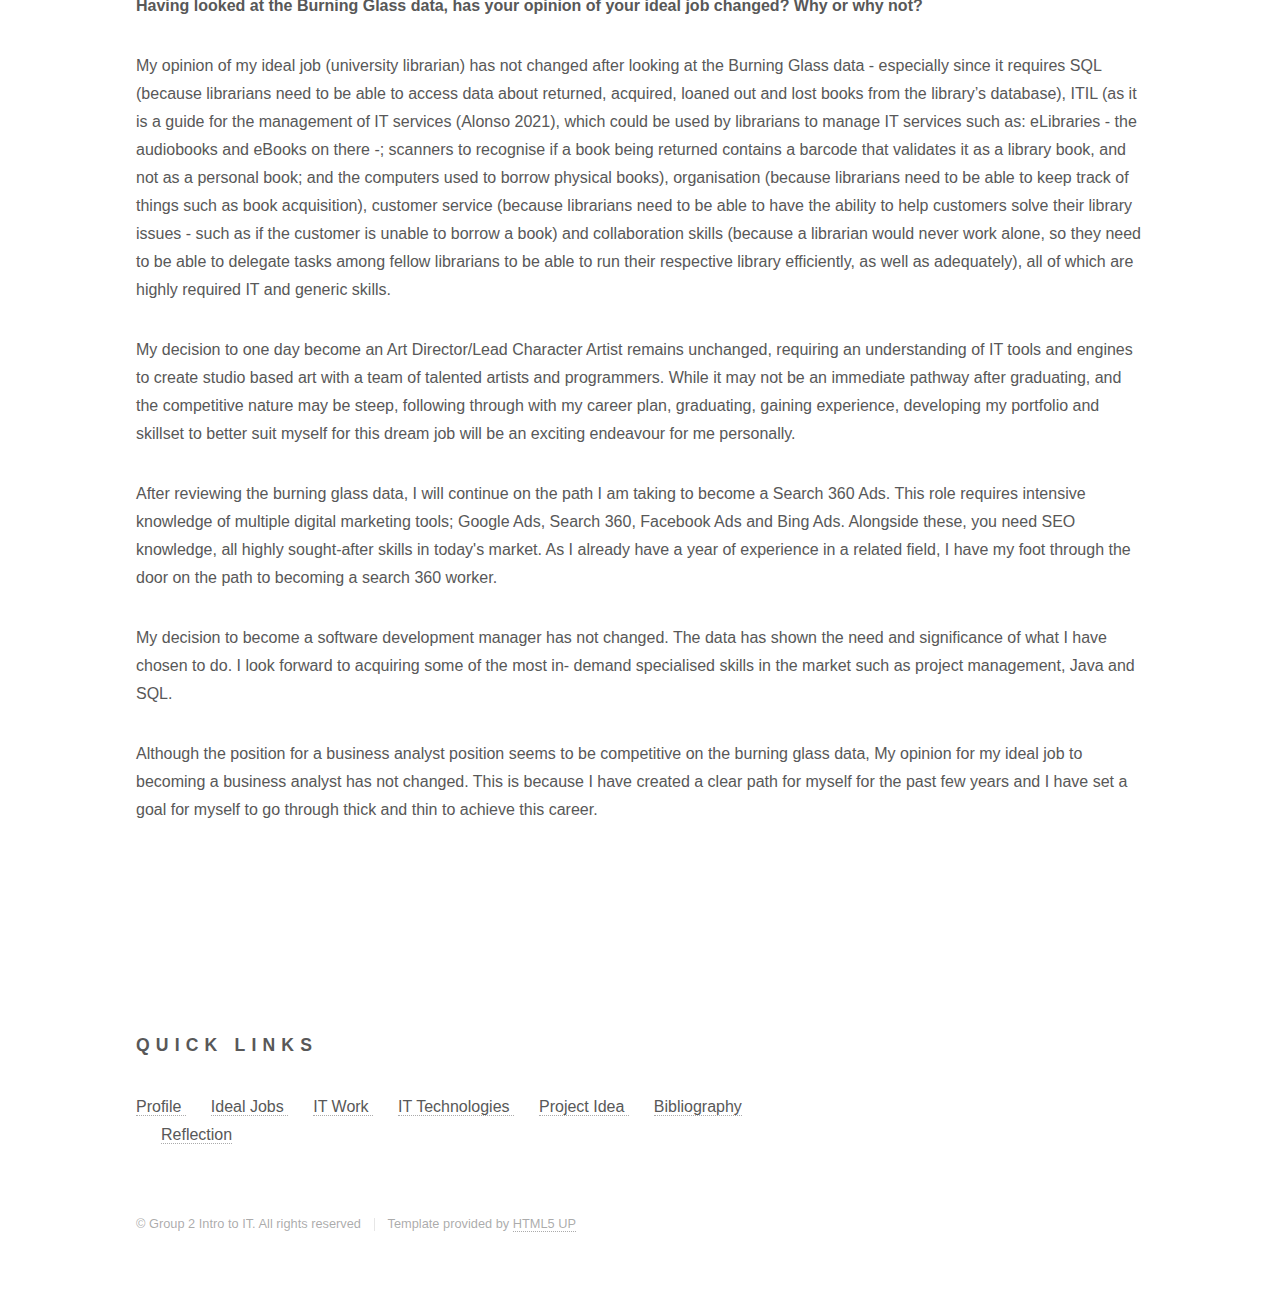
<file: ideal-job.html>
<!DOCTYPE HTML>
<!--
	Phantom by HTML5 UP
	html5up.net | @ajlkn
	Free for personal and commercial use under the CCA 3.0 license (html5up.net/license)
-->
<html>
	<head>
		<title>Group 2 - Assignment</title>
		<meta charset="utf-8" />
		<meta name="viewport" content="width=device-width, initial-scale=1, user-scalable=no" />
		<link rel="stylesheet" href="assets/css/main.css" />
		<noscript><link rel="stylesheet" href="assets/css/noscript.css" /></noscript>
	</head>
	<body class="is-preload">
		<!-- Wrapper -->
			<div id="wrapper">

				<!-- Header -->
					<header id="header">
						<div class="inner">


							<!-- Nav -->
								<nav>
									<ul>
										<li><a href="#menu">Menu</a></li>
									</ul>
								</nav>

						</div>
					</header>

				<!-- Menu -->
					<nav id="menu">
						<h2>Menu</h2>
						<ul>
							<li><a href="index.html">Home</a></li>
							<li><a href="profile.html">Profile</a></li>
							<li><a href="ideal-job.html">Ideal Job</a></li>
							<li><a href="it-work.html">IT Work</a></li>
							<li><a href="it-technologies.html">IT Technologies</a></li>
							<li><a href="it-project.html">Project Idea</a></li>
							<li><a href="bibliography.html"> Bibliography </a></li>
							<li><a href="reflection.html"> Reflection </a></li>
						</ul>
					</nav>

				<!-- Main -->
					<div id="main">
						<div class="inner">
							<h1>Ideal Job</h1>
							<span class="image main"><img src="images/ideal-job.png" alt="" /></span>
							<!-- Table -->
								<section>
									<h2>Ideal Job Table</h2>

									<div class="table-wrapper">
										<table class="alt">
											<thead>
												<tr>
													<th>Student name</th>
													<th>Job name</th>
													<th>Career plan</th>
													<th>Common elements among these jobs </th>
													<th> Differences between these jobs </th>
													<th> Similarities between career plans </th>
												</tr>
											</thead>
											<tbody>
												<tr>
													<td>Aung Kyaw Zan</td>
													<td>Business analyst </td>
													<td>My plan is to work work start from a business analyst internship position and work my way up from a junior business analyst to a senior business analyst over the year.
<br> Throughout the internship and junior business analyst years, I will  need to hone skills related to my field of work. E.g. Stakeholder analyst, Agile styl, budgeting.
</td>
													<td>Communicating with stakeholders. <br> <br>
Working with different departments. <br> <br>
Working as a team. <br> <br>
Requires great communication with customers. <br> <br>
Requires a few years of experience as a junior or internship business analyst to be accepted in the position. <br> <br>
</td>
													<td>Requires proper knowledge of the systems. <br> <br>
Building relationships with stakeholders
</td>
													<td>Requires a related IT or business degree. <br> <br>
Requires two or more experience.
</td>
												</tr>
												<tr>
													<td>Carissa Imperial</td>
													<td>University librarian</td>
													<td>I plan on completing a Bachelor of IT, and then Master of Business information systems (with a Library Science Specialization), as completing a bachelor degree in an IT field enables you to complete the master of business information systems degree faster (in 1.5 years instead of 2 years). Next, I will apply for a public librarian position (as prior experience is required to become a university librarian) and eventually move onto becoming a university librarian (after having around 3-5 years of experience as a public librarian).</td>
													<td>Need to be creativity and when teaching students how to improve their research skills (creativity is also needed in the senior character artist position as well) <br> <br>
Need to be aware of budget for acquiring resources for the library (new computers, books, etc) (great planning skills) <br> <br>
Needs strong customer service (great communication skills) <br> <br>
Need to be capable of working independently <br> <br>
Need to be able to work in a team (other librarians and technicians) <br> <br>
Needs a good attention to detail (especially when teaching students/staff how to improve their research skills) <br> <br>
Good problem solving skills (eg. if someone wants to borrow a book and their library card isn’t working) <br> <br>
 Multi-tasking</td>
													<td>Involves training students/clients on how to use electronic resources, as well as how to improve their research skills <br> <br>

Need to be constantly updated on current library trends and problems (eg. by  attending ALIA industry events) <br> <br>
Needs knowledge of the library hierarchy (eg. What the senior/head librarian expects of low ranking librarians), as well as how library resources are acquired, and library standards <br> <br>
Managing clients’ access to online resources (like ebooks or audiobooks on eLibraries) <br> <br>
To become a librarian, you need to get an ALIA accredited course (Australian Library Information Association) <br> <br>
This job generally is done in person, at the university that they are working at
</td>
													<td>Needs a tertiary level of education (we all generally start off with a bachelor degree) <br> <br>

Needs previous experience (I will need 5 years of experience being a public or private librarian prior to becoming a university librarian)
</td>
												</tr>
												<tr>
													<td>Emre Erdogan</td>
													<td> Search Ads 360 - Google</td>
													<td>After completing my Bachelor's Degree, I will need four years of experience. Within those years, I need to work in something relating to Account management or Digital Marketing specialist. The budgets for the projects I work on must be above 500k dollars. Once I have experience in this field, I can apply for the Search 360 position. </td>
													<td>Creativity is also needed when coming up with new marketing strategies and tailoring to different audiences <br> <br>
Excellent communication skills are needed <br> <br>
Teamwork is a must in this roles as you will be interacting with multiple people for projects (SCRUM Teams, Teams etc) <br> <br>
Coming up with new and updating high level marketing strategies  <br> <br>
Understanding how budgets work is important as marketing campaigns will need budget allocation
</td>
													<td>This job requires good communication regarding technical to business explanations to stakeholders <br> <br>
Must know how to use the Search 360 tool and come up with enterprise level business solutions. <br> <br>
Each new update and change to Search 360 tools must be followed <br> <br>
 The budget will be in the millions as you will be working with the world's largest companies. <br> <br>
 Will need to move to Sydney. <br> <br>
 Must know how to use multiple digital marketing tools (Google Ads, Facebook ads, Bing Ads etc.)</td>
													<td>Having a bachelor degree in a related field or relevant work experience is a must</td>
												</tr>
												<tr>
													<td>Jazmin Almadro Engle</td>
													<td>BioWare <br> <br>
Senior Character Artist - Dragon Age
</td>
													<td>Complete Bachelor of Communication design. <br> <br>

Develop portfolio <br> <br>

Frostbite or Unreal engines experience <br> <br>

Internship and gain experience creating character & creature 3D art <br> <br>

Move to work locations <br> <br>
 • Edmonton, AB, Canada <br>
• Vancouver, BC, Canada <br>
• Toronto, ON, Canada <br>
• Austin, TX, USA
</td>
													<td>Working with artists, designers, and writers. (General collaboration) <br> <br>

Provide feedback to external development teams <br> <br>

Iterate and provide feedback for efficient workflow
</td>
													<td>Largely design oriented <br> <br>

Requires more of an art or design background than IT <br> <br>

Working overseas <br> <br>
Canada/USA
</td>
													<td>Tertiary education prerequisites. <br> <br>

Gaining a level of experience prior <br> <br>

Remote work available <br> <br>

Require knowledge in career specific software
</td>
												</tr>
												<tr>
													<td>Hashitha Shanal Gunaratne</td>
													<td>Software Development Manager </td>
													<td>Complete my Bachelors  <br> <br>

Apply for Internships <br> <br>

Develop projects for my portfolio <br> <br>

Study other languages, such as Java and SQL <br> <br>

Study for project management qualification <br> <br>

Minimum of 7 years of software development projects /jobs
</td>
													<td>Creativity is needed to create and customise software <br> <br>

Communication skills are needed to communicate and understand the client's requirements for a software application. <br> <br>

Teamwork is a must. Software is developed by many individuals <br> <br>

Knowledge of budgets is a requirement in order to manage labour and other costs for a project. <br> <br>

Multitasking
</td>
													<td>Requires excellent communication skills and leadership skills to manage employees to create a product. <br> <br>

Will need knowledge of backend and frontend development.
</td>
													<td>ICT related education. <br> <br>

More than three years of experience is required.
</td>
												</tr>
											</tbody>
										</table>
									</div>
								</section>



						<h2> Industry Data </h2>
						<p style="font-weight:bold;"> What are the Job Titles for your group's ideal jobs? How do each of these rank in terms of demand from employers? </p>
					    <section>
								<p> The titles of our job’s ideal jobs are: </p>
									<ul>
										<li>Business Analyst for Aung Kyaw Zan</li>
										<li>BioWare Senior Character Artist (Dragon Age) for Jazmin</li>
										<li>Software Development Manager for Hashita</li>
										<li>University Librarian for Carissa</li>
										<li>Search Ads 360 (Google) for Emre</li>
									</ul>
									<p>The ranking of our group’s ideal jobs, in terms of employer demand from Labour Market Insights Australia (highest to lowest):</p>
									<ol>
										<li>Software Development Manager for Hashitha</li>
										<li>Business Analyst for Aung Kyaw Zan</li>
										<li>Search Ads 360 (Google) for Emre</li>
										<li>University Librarian for Carissa</li>
										<li>BioWare Senior Character Artist (Dragon Age) for Jazmin</li>
									</ol>
								</section>
						<p style="font-weight:bold;"> From your group's ideal jobs, you can identify a set of skills required for these jobs (we will refer to this as your group's required skill set). These can be divided into general skills (communication, problem solving, writing etc) and IT-specific skills (Javascript, SQL, etc). <br> <br>

								How do the IT-specific skills in your required skill set rank in terms of demand from employers? </p>
						<p> The ranking of the group’s required IT skill set in terms of demand from employers (from the Burning Glass March 2018 data) is as follows: building relationships (8th), customer service (14th) </p>
						<p style="font-weight:bold;"> How do the general skills in your required skill set rank in terms of demand from employers? </p>
						<p> General teambuilding, building effective relationships, teamwork, problem-solving, multi-tasking, meeting deadlines and communication skills are required across the board. Other such soft skills such as adept writing, research, debate, attention to detail, time and management organisational skills are also required </p>
            <p> The ranking of the group’s required general skill set in terms of demand from employers (from the Burning Glass March 2018 data) is as follows: communication (1st), problem solving (2nd), organisational skills (3rd), writing (4th), teamwork (5th), attention to detail (8th), creativity (9th), research skills (10th), time management (12th), meeting deadlines (16th), team building (18th) and multi-tasking skills (20th) </p>

						<p style="font-weight:bold;"> What are the three highest ranked IT-specific skills which are not in your required skill set?  </p>
						<p> The three highest ranked IT-specific skills that are not in the required skill set for a librarian are Java (because librarians are not involved with improving the current eLibrary apps used, or creating chatbots for their website (Coursera 2022)),  Microsoft C# (because librarians do not need to develop their own websites (admin n.d. )), and software engineering (because librarians are not responsible for creating software to use in libraries (Coursera 2022)). </p>
						<p> Of the three highest-ranked IT-specific skills that are not required for a Search 360 role, one of them is Software Engineering. As a Search 360 worker, the need to build or develop new systems will not be a skill I'll ever have to apply. Most of my time will be spent on using the Search 360 tool and managing different client account advertisements. The second skill that is not required for the Search 360 role is Linux. The main operating system that I will be using when managing Search 360 ads is Windows, as the tool itself will operate better and imitate how your clients are seeing. Furthermore, using the Linux word, excel would not be convenient for a search 360 worker. Finally, our third skill that is not required for the search 360 role is Systems engineering. Once again, developing any system and its stages isn't a necessary skill in the role. Search 360 role doesn't require the worker to create any systems in the company and instead focuses on using IT digital marketing tools (Google Ads, Bing Ads etc.) and microsoft programs.  </p>
						<p> As the business analyst position revolves around providing and adapting business requirements with Technological advancements, the three highest ranked IT-specific skills that is not in my required skill set for business analyst position includes 1. Software Engnieering - the business analyst require me to design or develop any software , 2. Graphic Design - similarly, the graphic design skill set is not required for business analyst role as the position does not require me to design any visual concepts, 3. Customer Service - customer service skill set is not useful for the business analyst position as the role does not require me to interact with customers.  </p>
						<p> For a software development manager position most of the skills are needed to have an all round knowledge to be a leader of a team.However skills such as  cisco, microsoft excel and jquery are not required. Cisco is more focused on networking and a manager that specialises in application development does not require it. Similar oracle knowledge is not required as it does not fall under software development. Microsoft excel basics are the only requirement for a software development manager therefore specialised skill knowledge is not required. </p>
						<p> Three highest IT skills not required for character artist include SQL, Javascript and Java. As character artists are separate to programming and game design sections in a game studio context. General IT and programming skills are swapped out in favour of graphic design skills and knowledge of artist tools and suites such as adobe. Though collaboration with said IT roles will require adequate knowledge of how the art produced will work within the game (art transferred to modelling, animators, and programmers). This is remedied by the generic skill of communication and articulation, to allow feedback and changes to be made between different game development roles in a way that can be understood across the board. </p>

						<p style="font-weight:bold;"> What are the three highest ranked general skills which are not in your required skill set? </p>
						<p> Of the three highest-ranked general skills that are not required for a Search 360 role, one of them is Mentoring. As a Search 360 ads worker, mentoring new workers will not be done by me but rather by another department that handles the training of interns. However, this skill is desirable as it shows you can explain complex concepts easily and concisely. The second skill that is not required for the Search 360 Role is Quality Assurance and Control. Search 360 role is not responsible for any types of product creation and making sure those products are working properly. Having a basic understanding of how it works is important, but the client who is getting their product advertised is responsible for their products. The role requires you to develop how those products can be advertised effectively and create new campaigns. The third skill that is not required for the Search 360 role is Troubleshooting. Troubleshooting any type of computer or system is not a required skill set in this field; however, providing support on how to operate and use the Search 360 role to our clients is important. Furthermore, if issues do arise in our Search 360 platform, another department will handle the troubleshooting and provide necessary fixes. </p>
						<p> The highest ranked generic skills that are not required to become a librarian includes: leadership skills (because librarians at generally work in teams, directed by a head librarian - and I do not plan on becoming a head librarian); management (because that is a skill that used by head librarians, which is not a position I wish to occupy later on in my career); mentoring (because that is a skill that is used by head librarians, and I wish to remain a regular university librarian). </p>
						<p> The three highest ranked generic skills that is not in my required skill set for business analyst position includes
1. Troubleshooting - the troubleshooting skillset would not be useful for the business analyst position as the major software, 2. Quality Assurance and Control - although the position requires planning and analytical thinking, the quality assurance and control falls under the other departments that deals with products 3. Creativity - similarly, creativity on how they could approach the information provided by the business analyst falls under other departments. </p>
            <p> The highest ranked generic skills that are not required to become a Software development manager includes: 1. Mentoring - Even though team members look up to a team project leader, they are not required to act as mentors but to have the ability to control and meet deadlines, 2. Writing is not an essential requirement to my job as it is more to do with project management and appropriately delegating tasks, 3. Self-starter is also not required as a team leader is expected to push everyone else to start their work. </p>
						<p> Though all skills can be applied to character artist positions, the three highest generic skills not required for my ideal job include troubleshooting, as this role is typically given to play testing roles in the studio context. As well as writing, which is given to writing roles and to an extent analytic skills, as programmers and game designers will be mostly responsible for this aspect in game development. </p>

						<p style="font-weight:bold;"> Having looked at the Burning Glass data, has your opinion of your ideal job changed? Why or why not? </p>
						<p> My opinion of my ideal job (university librarian) has not changed after looking at the Burning Glass data - especially since it requires SQL (because librarians need to be able to access data about returned, acquired, loaned out and lost books from the library’s database), ITIL (as it is a guide for the management of IT services (Alonso 2021), which could be used by librarians to manage IT services such as: eLibraries - the audiobooks and eBooks on there -; scanners to recognise if a book being returned contains a barcode that validates it as a library book, and not as a personal book; and the computers used to borrow physical books), organisation (because librarians need to be able to keep track of things such as book acquisition), customer service (because librarians need to be able to have the ability to help customers solve their library issues - such as if the customer is unable to borrow a book) and collaboration skills (because a librarian would never work alone, so they need to be able to delegate tasks among fellow librarians to be able to run their respective library efficiently, as well as adequately), all of which are highly required IT and generic skills. </p>
						<p> My decision to one day become an Art Director/Lead Character Artist remains unchanged, requiring an understanding of IT tools and engines to create studio based art with a team of talented artists and programmers. While it may not be an immediate pathway after graduating, and the competitive nature may be steep, following through with my career plan, graduating, gaining experience, developing my portfolio and skillset to better suit myself for this dream job will be an exciting endeavour for me personally. </p>
						<p> After reviewing the burning glass data, I will continue on the path I am taking to become a Search 360 Ads. This role requires intensive knowledge of multiple digital marketing tools; Google Ads, Search 360, Facebook Ads and Bing Ads. Alongside these, you need SEO knowledge, all highly sought-after skills in today's market. As I already have a year of experience in a related field, I have my foot through the door on the path to becoming a search 360 worker. </p>
						<p> My decision to become a software development manager has not changed. The data has shown the need and significance of what I have chosen to do. I look forward to acquiring some of the most in- demand specialised skills in the market such as project management, Java and SQL. </p>
            <p> Although the position for a business analyst position seems to be competitive on the burning glass data, My opinion for my ideal job to becoming a business analyst has not changed. This is because I have created a clear path for myself for the past few years and I have set a goal for myself to go through thick and thin to achieve this career. </p>





						</div>
					</div>

					<!-- Footer -->
						<footer id="footer">
							<div class="inner">
								<section>
									<h2>Quick Links</h2>
									<a href="profile.html"> Profile </a>
									<a href="ideal-job.html" style="margin-left:25px;"> Ideal Jobs  </a>
									<a href="it-work.html" style="margin-left:25px;"> IT Work  </a>
									<a href="it-technologies.html" style="margin-left:25px;"> IT Technologies  </a>
									<a href="it-project.html" style="margin-left:25px;"> Project Idea  </a>
									<a href="bibliography.html" style="margin-left:25px;"> Bibliography  </a>
									<a href="reflection.html" style="margin-left:25px;"> Reflection  </a>

								</section>
								<ul class="copyright">
									<li>&copy; Group 2 Intro to IT. All rights reserved</li><li>Template provided by <a href="http://html5up.net">HTML5 UP</a></li>
								</ul>
							</div>
						</footer>

				</div>

		<!-- Scripts -->
			<script src="assets/js/jquery.min.js"></script>
			<script src="assets/js/browser.min.js"></script>
			<script src="assets/js/breakpoints.min.js"></script>
			<script src="assets/js/util.js"></script>
			<script src="assets/js/main.js"></script>

	</body>
</html>
</file>
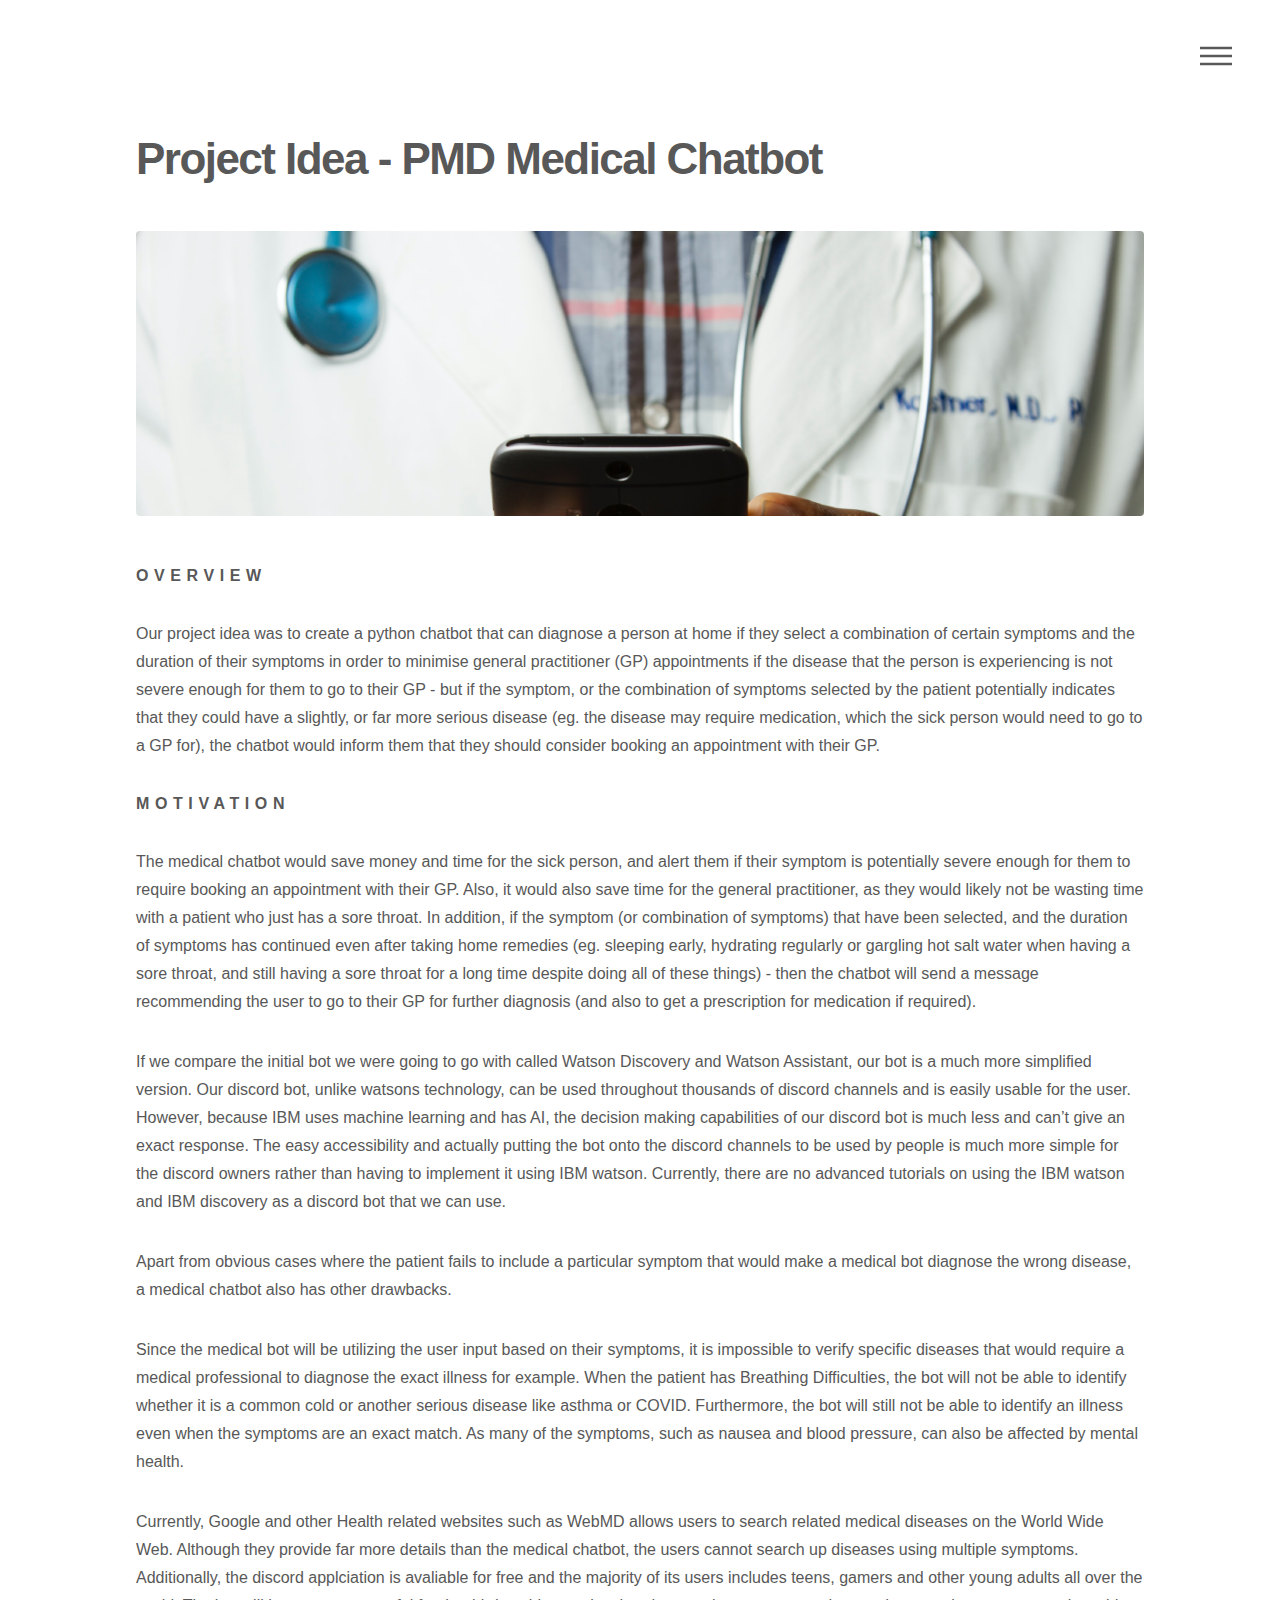
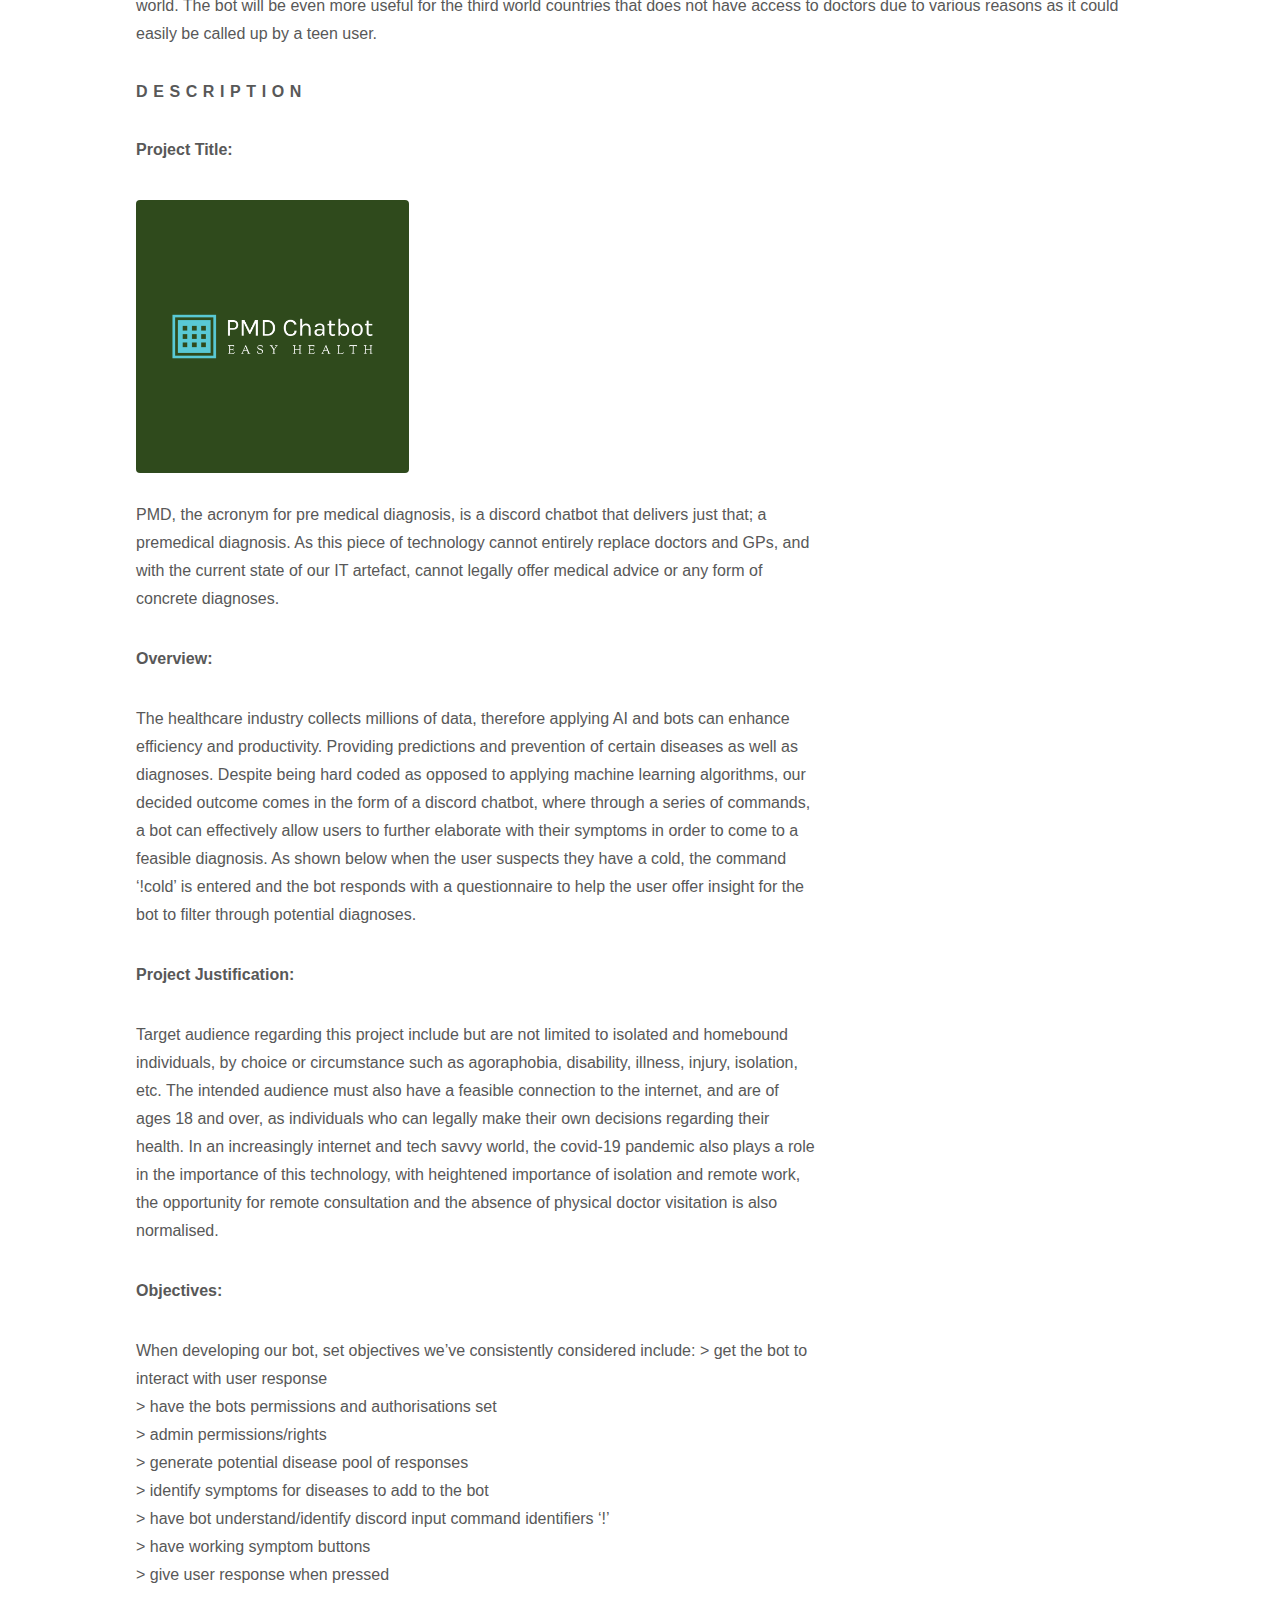
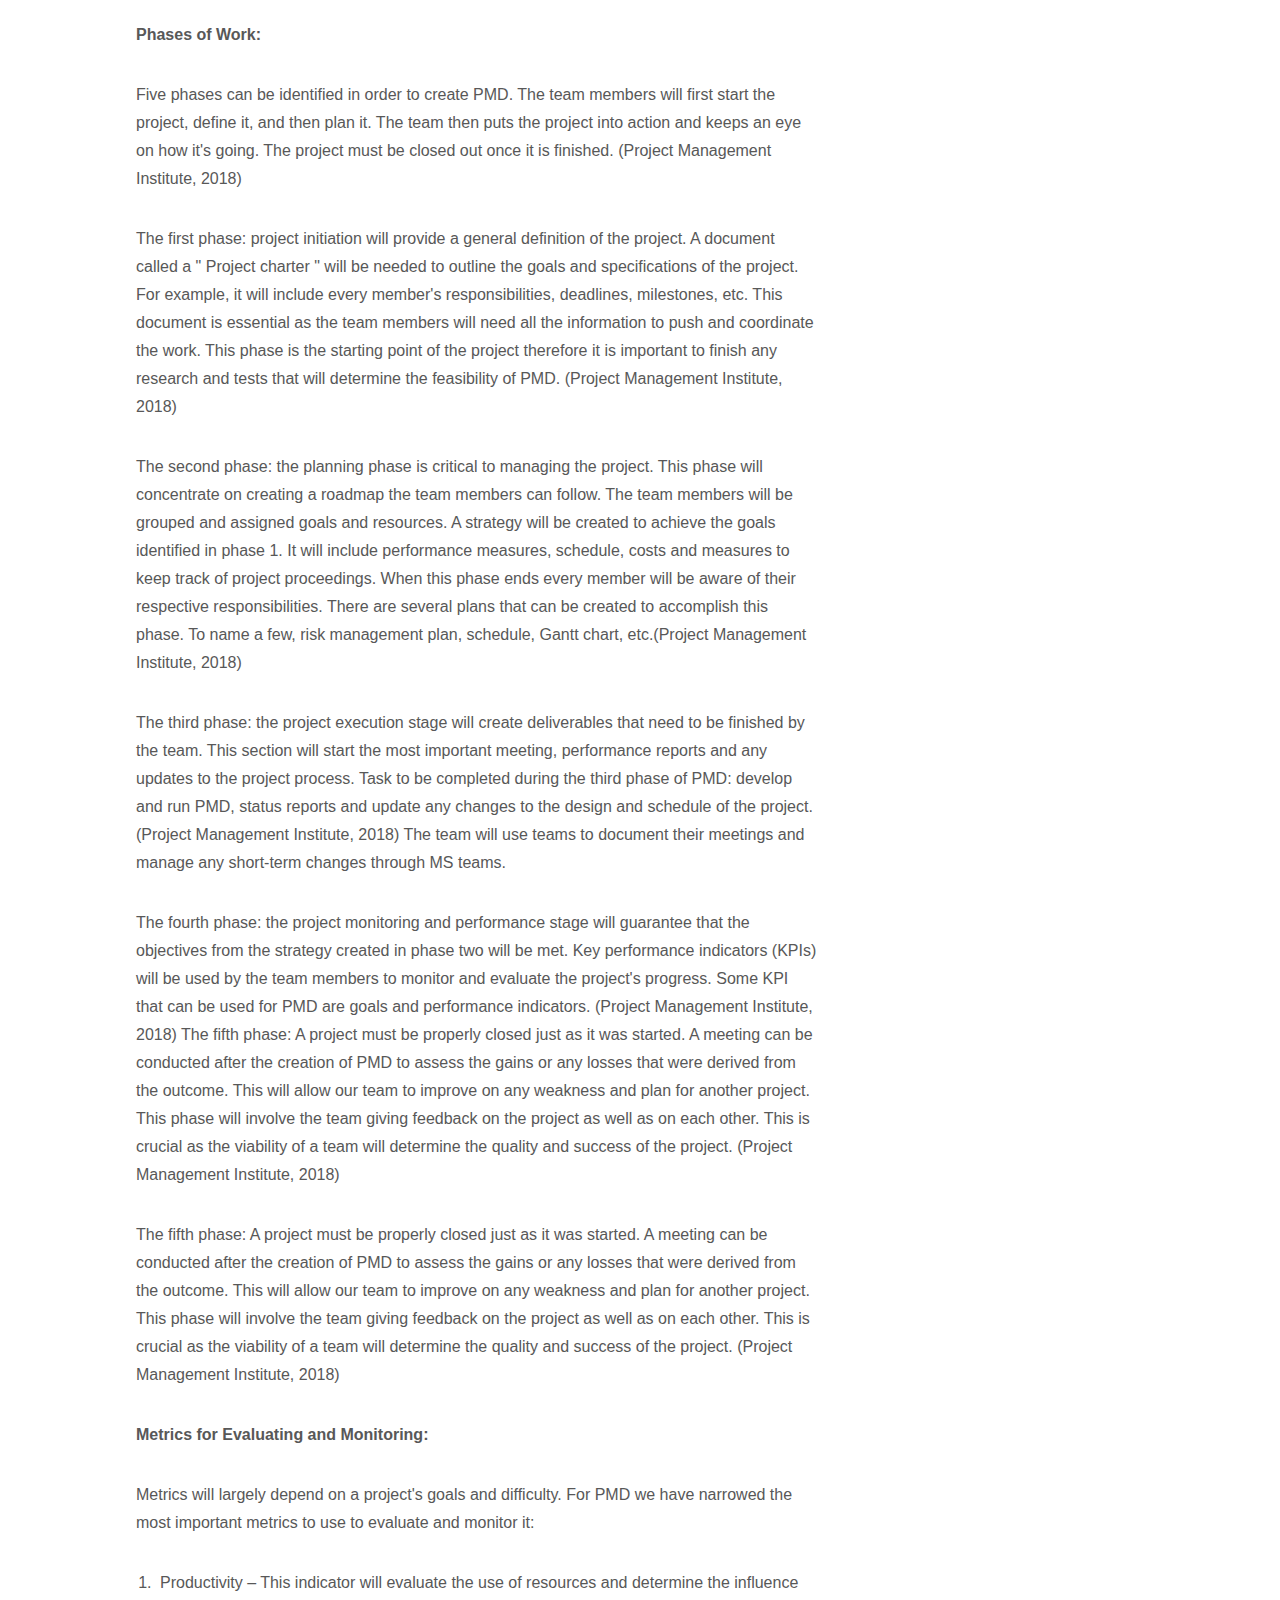
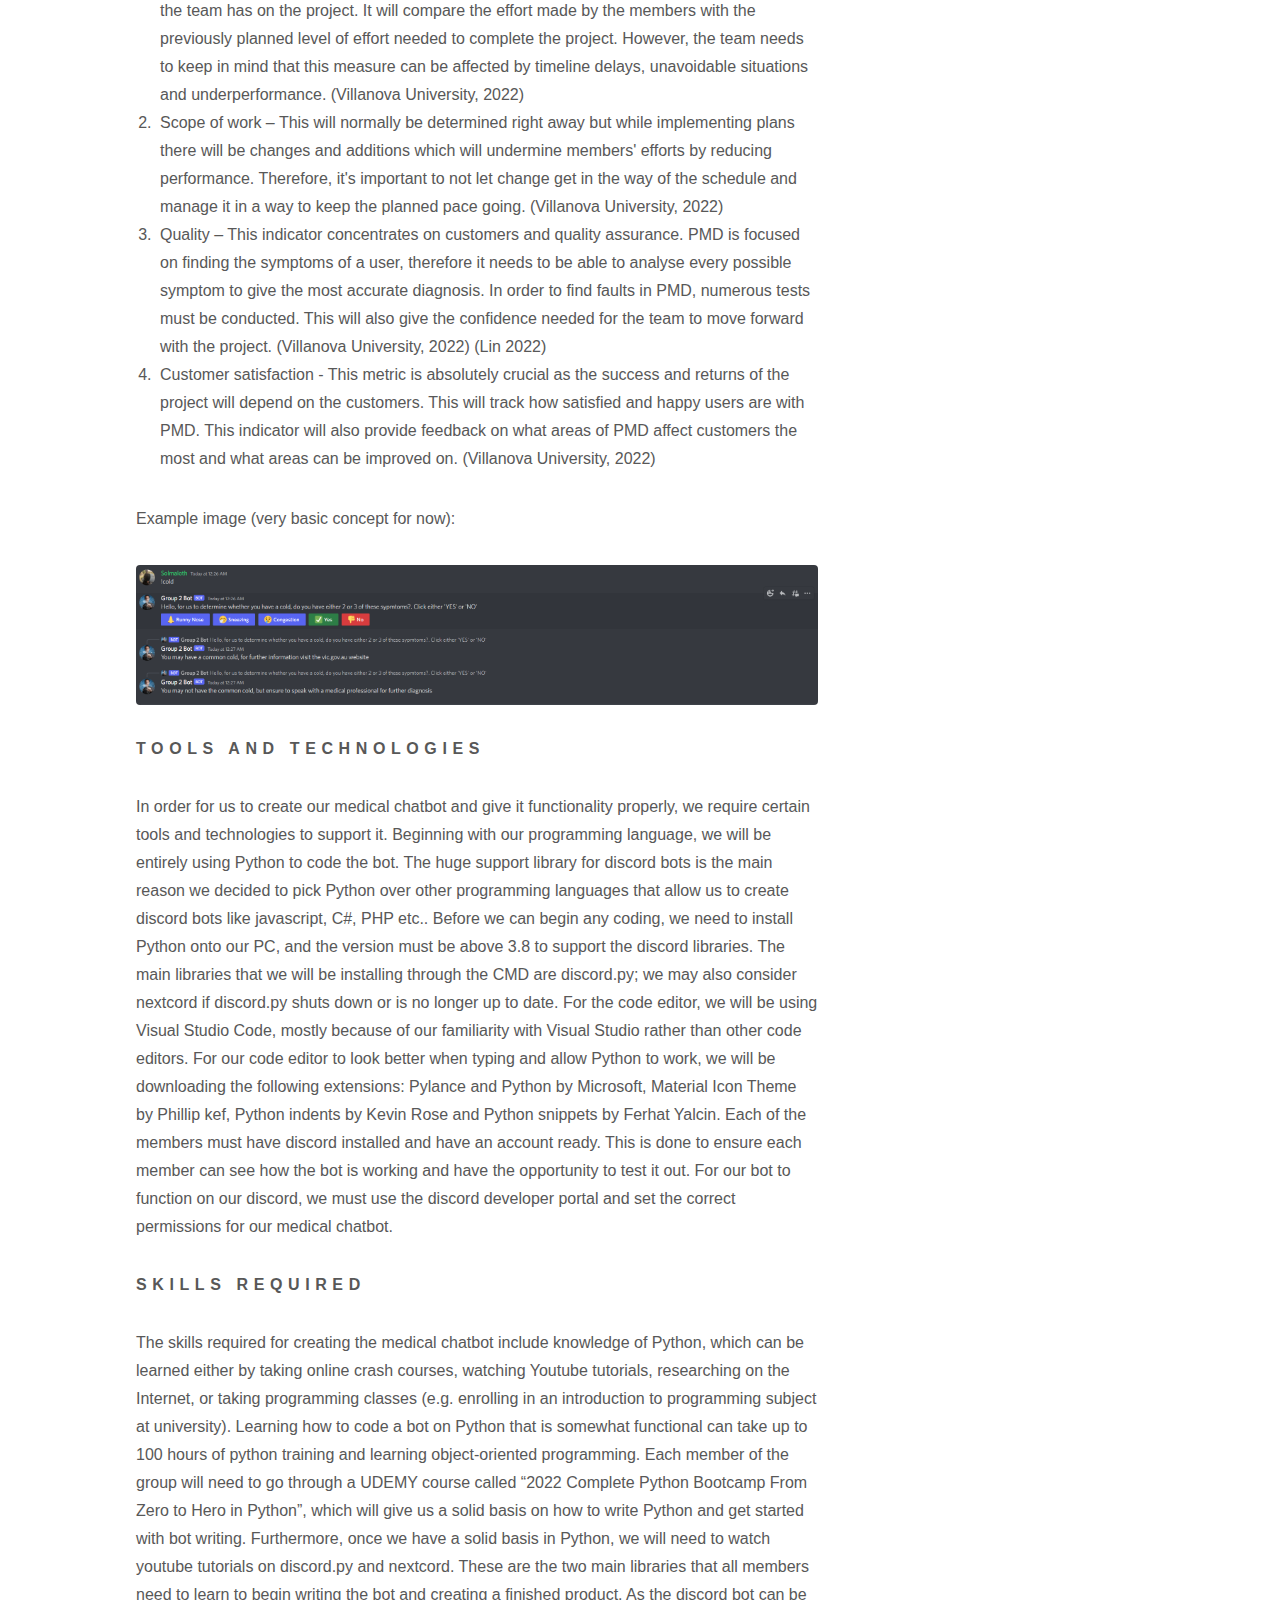
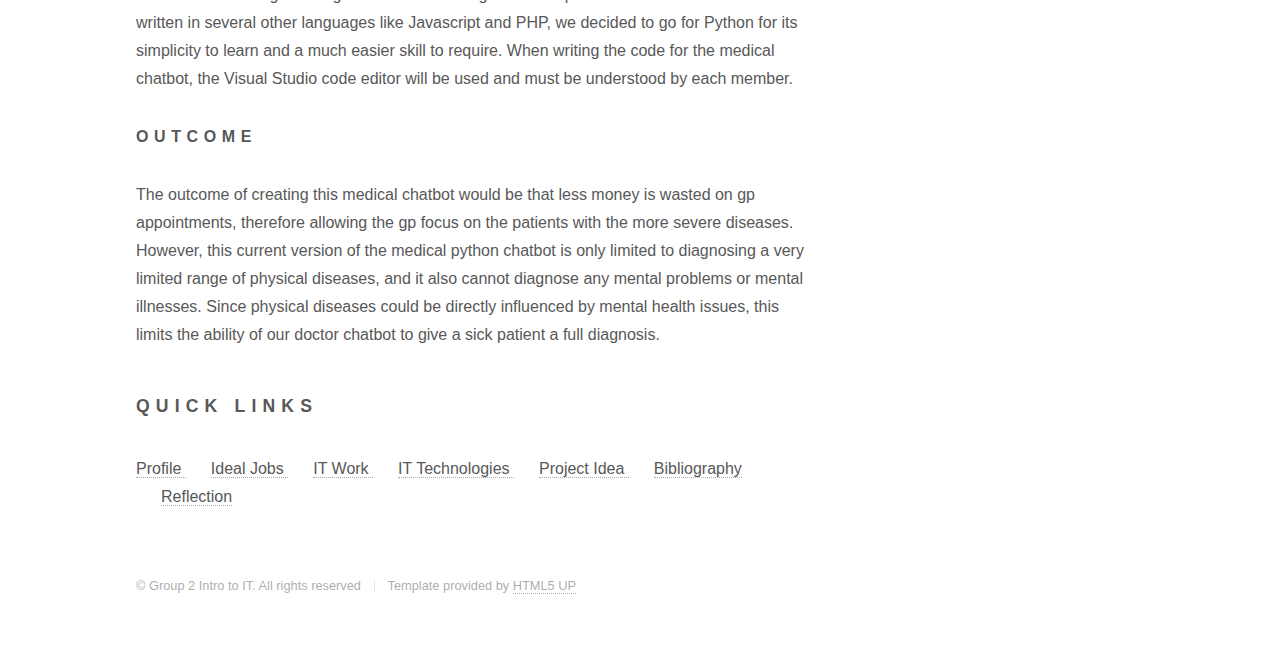
<file: it-project.html>
<!DOCTYPE HTML>
<!--
	Phantom by HTML5 UP
	html5up.net | @ajlkn
	Free for personal and commercial use under the CCA 3.0 license (html5up.net/license)
-->
<html>
	<head>
		<title>Group 2 - Assignment</title>
		<meta charset="utf-8" />
		<meta name="viewport" content="width=device-width, initial-scale=1, user-scalable=no" />
		<link rel="stylesheet" href="assets/css/main.css" />
		<noscript><link rel="stylesheet" href="assets/css/noscript.css" /></noscript>
	</head>
	<body class="is-preload">
		<!-- Wrapper -->
			<div id="wrapper">

				<!-- Header -->
					<header id="header">
						<div class="inner">


							<!-- Nav -->
								<nav>
									<ul>
										<li><a href="#menu">Menu</a></li>
									</ul>
								</nav>

						</div>
					</header>

				<!-- Menu -->
					<nav id="menu">
						<h2>Menu</h2>
						<ul>
							<li><a href="index.html">Home</a></li>
							<li><a href="profile.html">Profile</a></li>
							<li><a href="ideal-job.html">Ideal Job</a></li>
							<li><a href="it-work.html">IT Work</a></li>
							<li><a href="it-technologies.html">IT Technologies</a></li>
							<li><a href="it-project.html"> Project Idea</a></li>
							<li><a href="bibliography.html"> Bibliography </a></li>
							<li><a href="reflection.html"> Reflection </a></li>

						</ul>
					</nav>

				<!-- Main -->
					<div id="main">
						<div class="inner">
							<h1>Project Idea - PMD Medical Chatbot</h1>
							<span class="image main"><img src="images/it-project-image.png" alt="" /></span>
							<h3> Overview </h3>
							<p> Our project idea was to create a python chatbot that can diagnose a person at home if they select a combination of certain symptoms and the duration of their symptoms in order to minimise general practitioner (GP) appointments if the disease that the person is experiencing is not severe enough for them to go to their GP - but if the symptom, or the combination of symptoms selected by the patient potentially indicates that they could have a slightly, or far more serious disease (eg. the disease may require medication, which the sick person would need to go to a GP for), the chatbot would inform them that they should consider booking an appointment with their GP.  </p>
							<h3> Motivation </h3>
							<p> The medical chatbot would save money and time for the sick person, and alert them if their symptom is potentially severe enough for them to require booking an appointment with their GP. Also, it would also save time for the general practitioner, as they would likely not be wasting time with a patient who just has a sore throat. In addition, if the symptom (or combination of symptoms) that have been selected, and the duration of symptoms has continued even after taking home remedies (eg. sleeping early, hydrating regularly or gargling hot salt water when having a sore throat, and still having a sore throat for a long time despite doing all of these things) - then the chatbot will send a message recommending the user to go to their GP for further diagnosis (and also to get a prescription for medication if required). </p>
							<p> If we compare the initial bot we were going to go with called Watson Discovery and Watson Assistant, our bot is a much more simplified version. Our discord bot, unlike watsons technology, can be used throughout thousands of discord channels and is easily usable for the user. However, because IBM uses machine learning and has AI, the decision making capabilities of our discord bot is much less and can’t give an exact response. The easy accessibility and actually putting the bot onto the discord channels to be used by people is much more simple for the discord owners rather than having to implement it using IBM watson. Currently, there are no advanced tutorials on using the IBM watson and IBM discovery as a discord bot that we can use. </p>
							<p> Apart from obvious cases where the patient fails to include a particular symptom that would make a medical bot diagnose the wrong disease, a medical chatbot also has other drawbacks. </p>
							<p> Since the medical bot will be utilizing the user input based on their symptoms, it is impossible to verify specific diseases that would require a medical professional to diagnose the exact illness for example. When the patient has Breathing Difficulties, the bot will not be able to identify whether it is a common cold or another serious disease like asthma or COVID. Furthermore, the bot will still not be able to identify an illness even when the symptoms are an exact match. As many of the symptoms, such as nausea and blood pressure, can also be affected by mental health. </p>
							<p> Currently, Google and other Health related websites such as WebMD allows users to search related medical diseases on the World Wide Web. Although they provide far more details than the medical chatbot, the users cannot search up diseases using multiple symptoms. Additionally, the discord applciation is avaliable for free and the majority of its users includes teens, gamers and other young adults all over the world. The bot will be even more useful for the third world countries that does not have access to doctors due to various reasons as it could easily be called up by a teen user. </p>
							<h3> Description </h3>
							<p style="font-weight:bold;"> Project Title: </p>
							<span class="image left"><img src="images/logo.png" alt="" /> <br>
							<p> PMD, the acronym for pre medical diagnosis, is a discord chatbot that delivers just that; a premedical diagnosis. As this piece of technology cannot entirely replace doctors and GPs, and with the current state of our IT artefact, cannot legally offer medical advice or any form of concrete diagnoses. </p>
							<p style="font-weight:bold;"> Overview: </p>
							<p> The healthcare industry collects millions of data, therefore applying AI and bots can enhance efficiency and productivity. Providing predictions and prevention of certain diseases as well as diagnoses. Despite being hard coded as opposed to applying machine learning algorithms, our decided outcome comes in the form of a discord chatbot, where through a series of commands, a bot can effectively allow users to further elaborate with their symptoms in order to come to a feasible diagnosis. As shown below when the user suspects they have a cold, the command ‘!cold’ is entered and the bot responds with a questionnaire to help the user offer insight for the bot to filter through potential diagnoses. </p>
							<p style="font-weight:bold;"> Project Justification: </p>
							<p> Target audience regarding this project include but are not limited to isolated and homebound individuals, by choice or circumstance such as agoraphobia, disability, illness, injury, isolation, etc. The intended audience must also have a feasible connection to the internet, and are of ages 18 and over, as individuals who can legally make their own decisions regarding their health. In an increasingly internet and tech savvy world, the covid-19 pandemic also plays a role in the importance of this technology, with heightened importance of isolation and remote work, the opportunity for remote consultation and the absence of physical doctor visitation is also normalised. </p>
							<p style="font-weight:bold;"> Objectives: </p>
							<p> When developing our bot, set objectives we’ve consistently considered include:

							> get the bot to interact with user response <br>
							> have the bots permissions and authorisations set <br>
								> admin permissions/rights <br>
							> generate potential disease pool of responses <br>
							> identify symptoms for diseases to add to the bot <br>
							> have bot understand/identify discord input command identifiers ‘!’ <br>
							> have working symptom buttons <br>
							> give user response when pressed
 </p>
							<p style="font-weight:bold;"> Phases of Work: </p>
							<p> Five phases can be identified in order to create PMD. The team members will first start the project, define it, and then plan it. The team then puts the project into action and keeps an eye on how it's going. The project must be closed out once it is finished. (Project Management Institute, 2018)  </p>
							<p> The first phase: project initiation will provide a general definition of the project. A document called a " Project charter " will be needed to outline the goals and specifications of the project. For example, it will include every member's responsibilities, deadlines, milestones, etc. This document is essential as the team members will need all the information to push and coordinate the work. This phase is the starting point of the project therefore it is important to finish any research and tests that will determine the feasibility of PMD. (Project Management Institute, 2018) </p>
							<p> The second phase: the planning phase is critical to managing the project. This phase will concentrate on creating a roadmap the team members can follow. The team members will be grouped and assigned goals and resources. A strategy will be created to achieve the goals identified in phase 1. It will include performance measures, schedule, costs and measures to keep track of project proceedings. When this phase ends every member will be aware of their respective responsibilities. There are several plans that can be created to accomplish this phase. To name a few, risk management plan, schedule, Gantt chart, etc.(Project Management Institute, 2018)  </p>
							<p> The third phase: the project execution stage will create deliverables that need to be finished by the team. This section will start the most important meeting, performance reports and any updates to the project process. Task to be completed during the third phase of PMD: develop and run PMD, status reports and update any changes to the design and schedule of the project. (Project Management Institute, 2018) The team will use teams to document their meetings and manage any short-term changes through MS teams. </p>
							<p> The fourth phase: the project monitoring and performance stage will guarantee that the objectives from the strategy created in phase two will be met. Key performance indicators (KPIs) will be used by the team members to monitor and evaluate the project's progress. Some KPI that can be used for PMD are goals and performance indicators. (Project Management Institute, 2018)
The fifth phase: A project must be properly closed just as it was started. A meeting can be conducted after the creation of PMD to assess the gains or any losses that were derived from the outcome. This will allow our team to improve on any weakness and plan for another project. This phase will involve the team giving feedback on the project as well as on each other. This is crucial as the viability of a team will determine the quality and success of the project. (Project Management Institute, 2018)
 </p>
							<p> The fifth phase: A project must be properly closed just as it was started. A meeting can be conducted after the creation of PMD to assess the gains or any losses that were derived from the outcome. This will allow our team to improve on any weakness and plan for another project. This phase will involve the team giving feedback on the project as well as on each other. This is crucial as the viability of a team will determine the quality and success of the project. (Project Management Institute, 2018) </p>
							<p style="font-weight:bold;"> Metrics for Evaluating and Monitoring:  </p>
							<section>
 								<p> Metrics will largely depend on a project's goals and difficulty. For PMD we have narrowed the most important metrics to use to evaluate and monitor it: </p>
 									<ol>
 										<li>Productivity – This indicator will evaluate the use of resources and determine the influence the team has on the project. It will compare the effort made by the members with the previously planned level of effort needed to complete the project. However, the team needs to keep in mind that this measure can be affected by timeline delays, unavoidable situations and underperformance. (Villanova University, 2022)
</li>
 										<li>Scope of work – This will normally be determined right away but while implementing plans there will be changes and additions which will undermine members' efforts by reducing performance. Therefore, it's important to not let change get in the way of the schedule and manage it in a way to keep the planned pace going. (Villanova University, 2022) </li>
 										<li>Quality – This indicator concentrates on customers and quality assurance. PMD is focused on finding the symptoms of a user, therefore it needs to be able to analyse every possible symptom to give the most accurate diagnosis. In order to find faults in PMD, numerous tests must be conducted. This will also give the confidence needed for the team to move forward with the project. (Villanova University, 2022)  (Lin 2022)</li>
										<li>Customer satisfaction - This metric is absolutely crucial as the success and returns of the project will depend on the customers. This will track how satisfied and happy users are with PMD. This indicator will also provide feedback on what areas of PMD affect customers the most and what areas can be improved on. (Villanova University, 2022)
</li>
 									</ol>
 								</section>
							<p> Example image (very basic concept for now): </p>
							<span class="image fit"><img src="images/bot-example.png" alt="" /></span>

							<h3> Tools and Technologies </h3>
							<p> In order for us to create our medical chatbot and give it functionality properly, we require certain tools and technologies to support it. Beginning with our programming language, we will be entirely using Python to code the bot. The huge support library for discord bots is the main reason we decided to pick Python over other programming languages that allow us to create discord bots like javascript, C#, PHP etc.. Before we can begin any coding, we need to install Python onto our PC, and the version must be above 3.8 to support the discord libraries. The main libraries that we will be installing through the CMD are discord.py; we may also consider nextcord if discord.py shuts down or is no longer up to date. For the code editor, we will be using Visual Studio Code, mostly because of our familiarity with Visual Studio rather than other code editors. For our code editor to look better when typing and allow Python to work, we will be downloading the following extensions: Pylance and Python by Microsoft, Material Icon Theme by Phillip kef, Python indents by Kevin Rose and Python snippets by Ferhat Yalcin. Each of the members must have discord installed and have an account ready. This is done to ensure each member can see how the bot is working and have the opportunity to test it out. For our bot to function on our discord, we must use the discord developer portal and set the correct permissions for our medical chatbot.  </p>
							<h3> Skills Required </h3>
							<p> The skills required for creating the medical chatbot include knowledge of Python, which can be learned either by taking online crash courses, watching Youtube tutorials, researching on the Internet, or taking programming classes (e.g. enrolling in an introduction to programming subject at university). Learning how to code a bot on Python that is somewhat functional can take up to 100 hours of python training and learning object-oriented programming. Each member of the group will need to go through a UDEMY course called “2022 Complete Python Bootcamp From Zero to Hero in Python”, which will give us a solid basis on how to write Python and get started with bot writing. Furthermore, once we have a solid basis in Python, we will need to watch youtube tutorials on discord.py and nextcord. These are the two main libraries that all members need to learn to begin writing the bot and creating a finished product. As the discord bot can be written in several other languages like Javascript and PHP, we decided to go for Python for its simplicity to learn and a much easier skill to require. When writing the code for the medical chatbot, the Visual Studio code editor will be used and must be understood by each member. </p>
							<h3> Outcome  </h3>
							<p> The outcome of creating this medical chatbot would be that less money is wasted on gp appointments, therefore allowing the gp focus on the patients with the more severe diseases. However, this current version of the medical python chatbot is only limited to diagnosing a very limited range of physical diseases, and it also cannot diagnose any mental problems or mental illnesses. Since physical diseases could be directly influenced by mental health issues, this limits the ability of our doctor chatbot to give a sick patient a full diagnosis. </p>


						</div>
					</div>

					<!-- Footer -->
						<footer id="footer">
							<div class="inner">
								<section>
									<h2>Quick Links</h2>
									<a href="profile.html"> Profile </a>
									<a href="ideal-job.html" style="margin-left:25px;"> Ideal Jobs  </a>
									<a href="it-work.html" style="margin-left:25px;"> IT Work  </a>
									<a href="it-technologies.html" style="margin-left:25px;"> IT Technologies  </a>
									<a href="it-project.html" style="margin-left:25px;"> Project Idea  </a>
									<a href="bibliography.html" style="margin-left:25px;"> Bibliography  </a>
									<a href="reflection.html" style="margin-left:25px;"> Reflection  </a>

								</section>
								<ul class="copyright">
									<li>&copy; Group 2 Intro to IT. All rights reserved</li><li>Template provided by <a href="http://html5up.net">HTML5 UP</a></li>
								</ul>
							</div>
						</footer>

				</div>

		<!-- Scripts -->
			<script src="assets/js/jquery.min.js"></script>
			<script src="assets/js/browser.min.js"></script>
			<script src="assets/js/breakpoints.min.js"></script>
			<script src="assets/js/util.js"></script>
			<script src="assets/js/main.js"></script>

	</body>
</html>
</file>
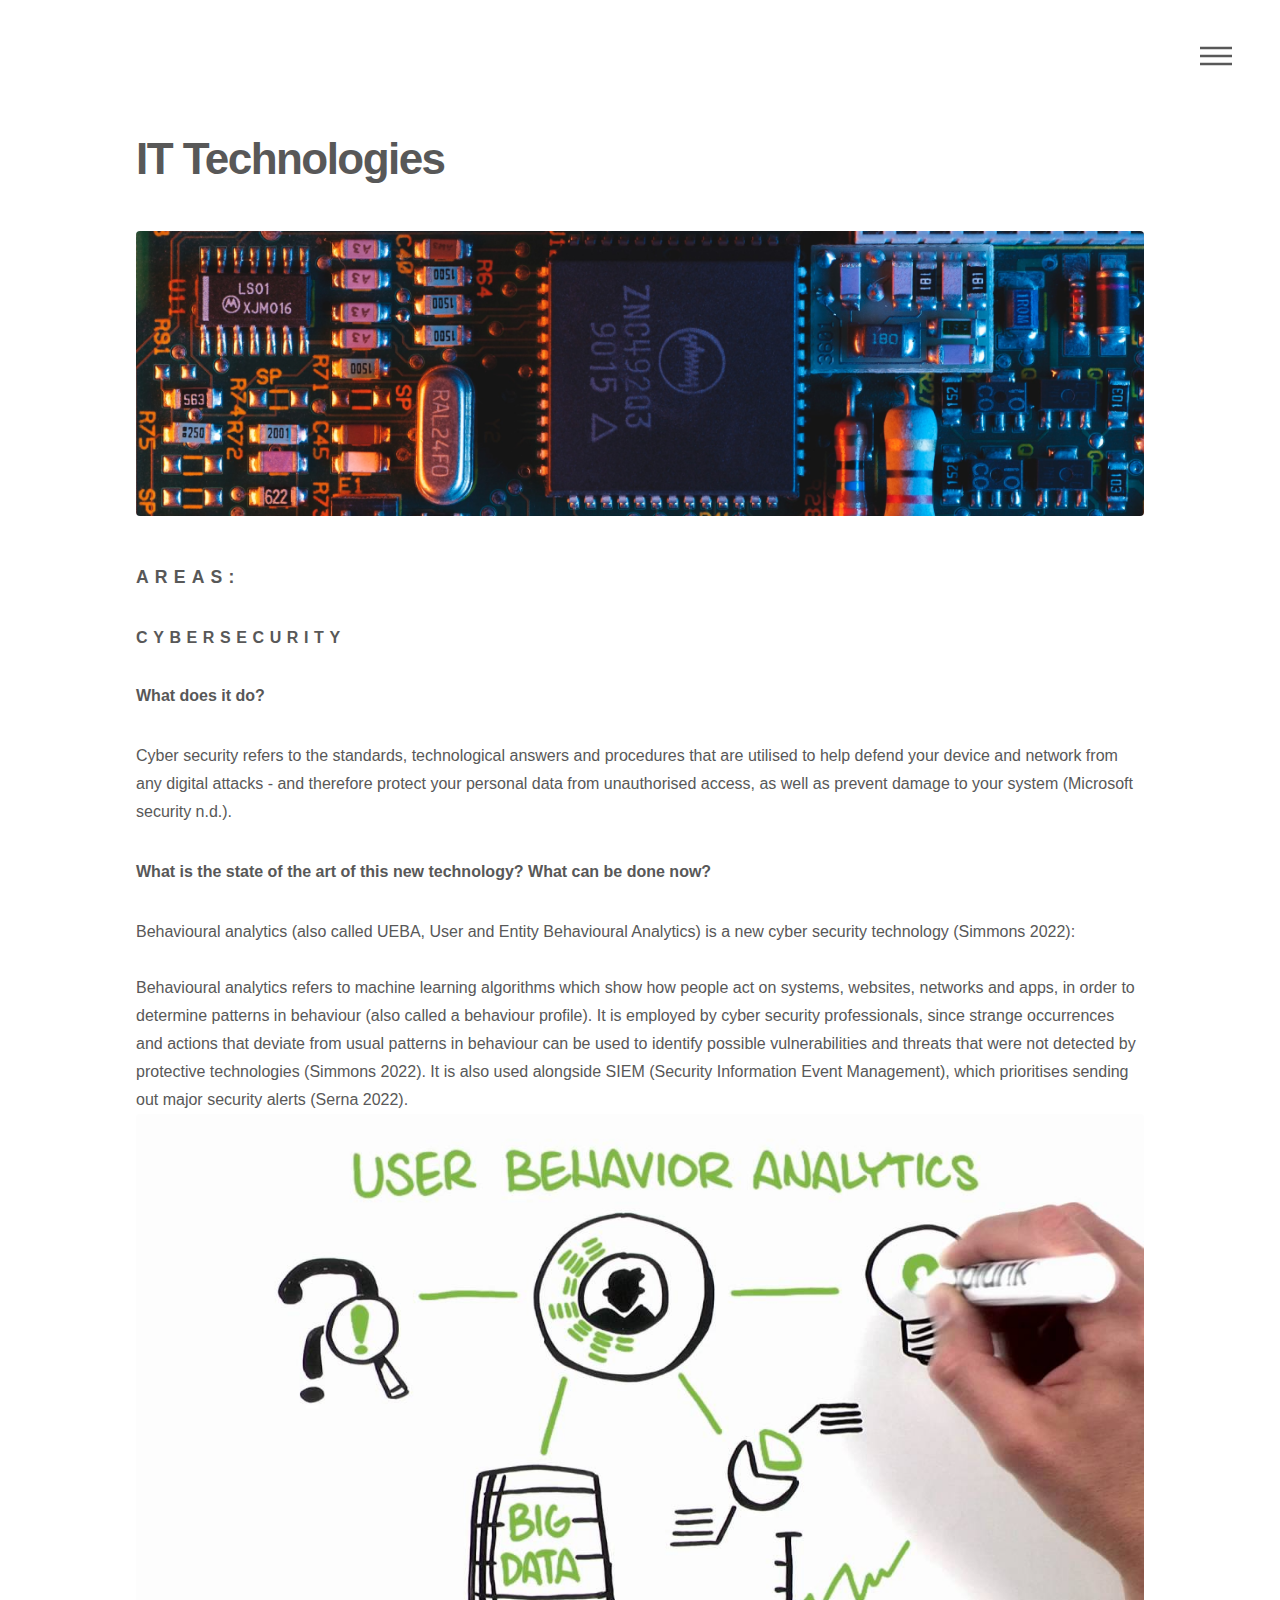
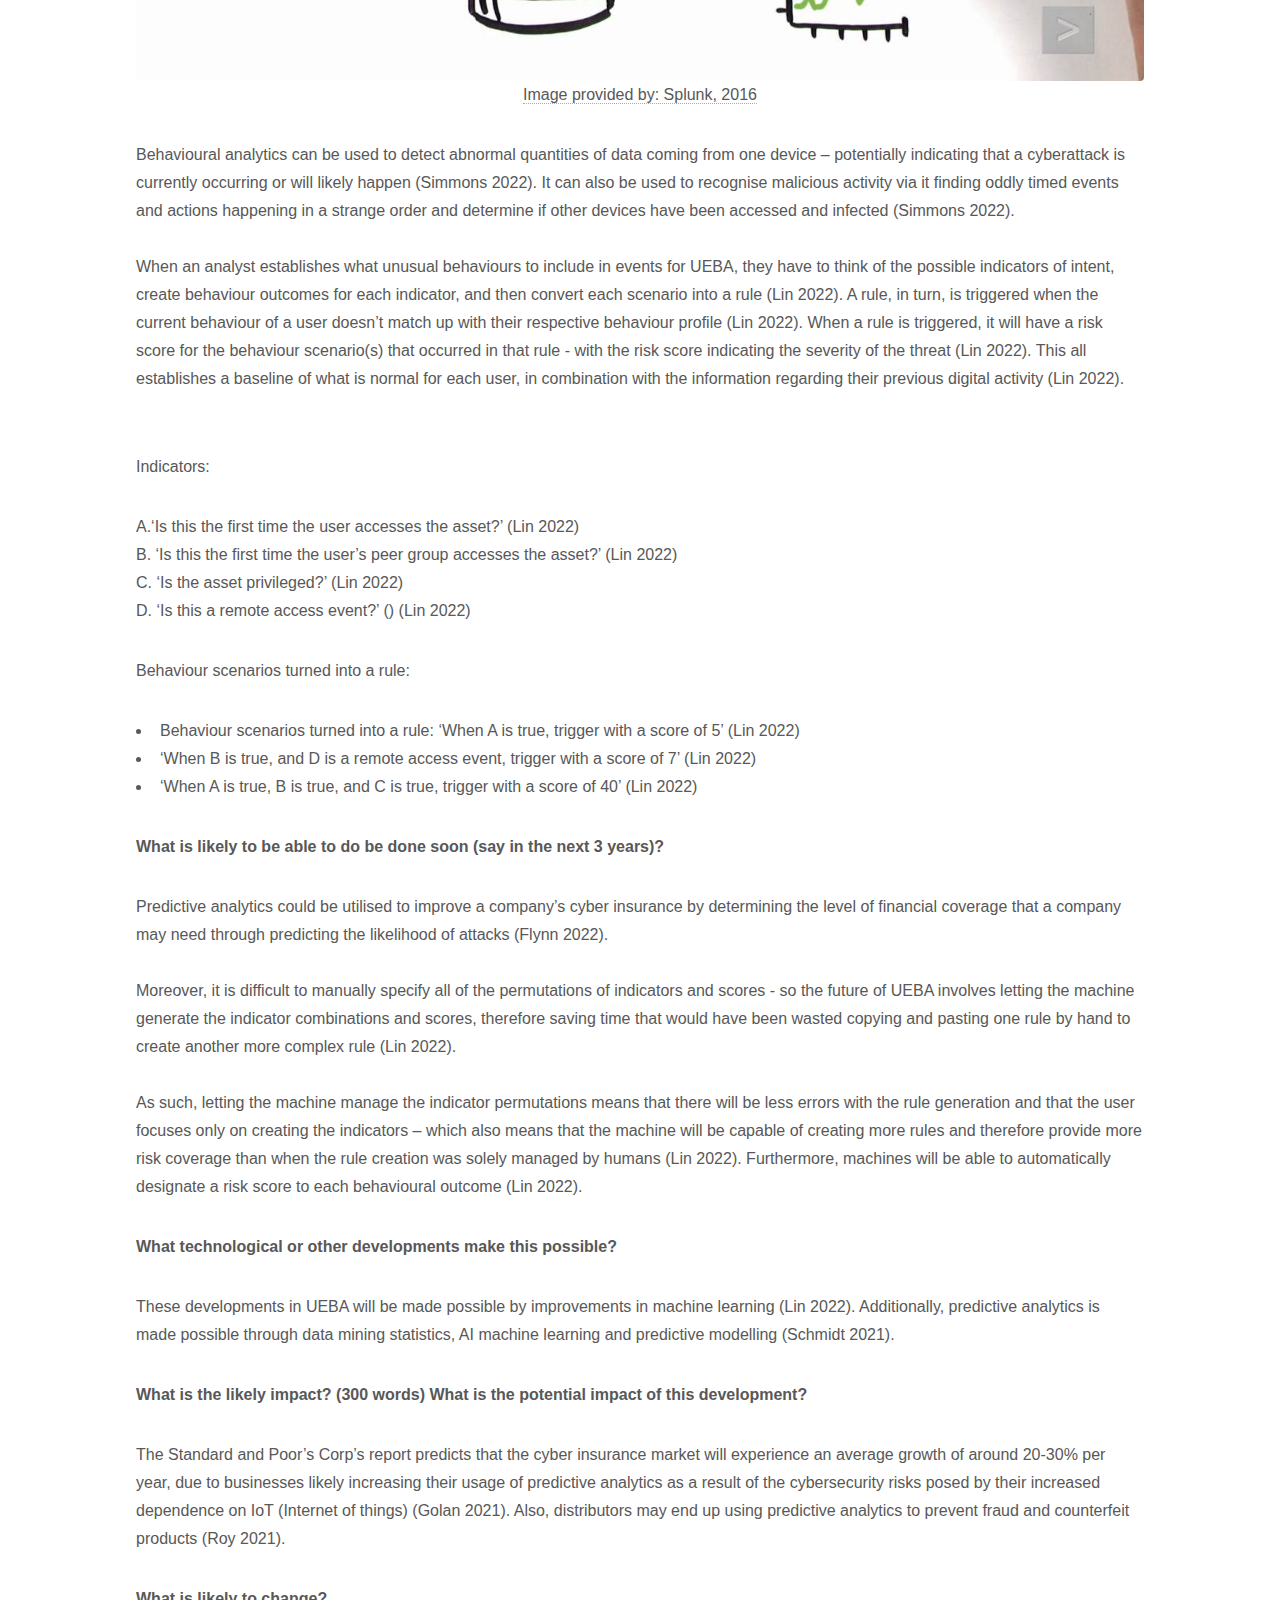
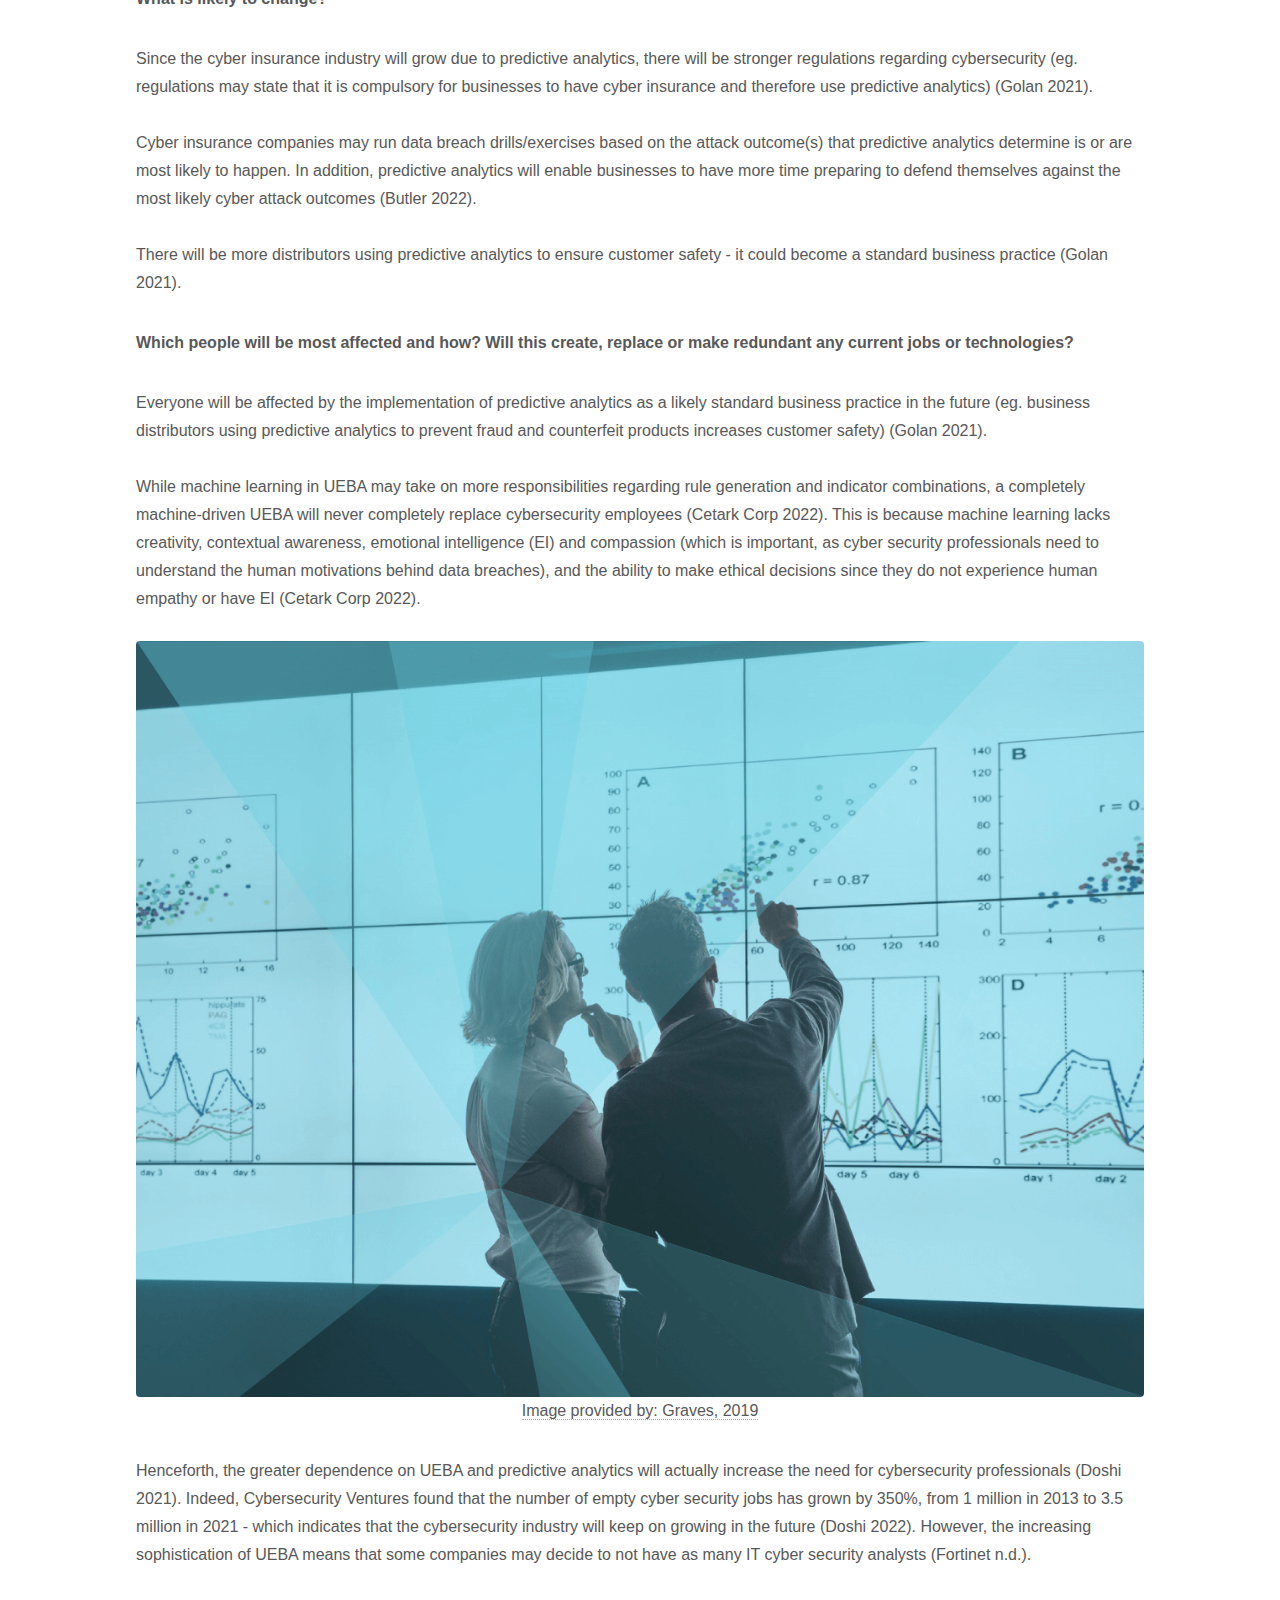
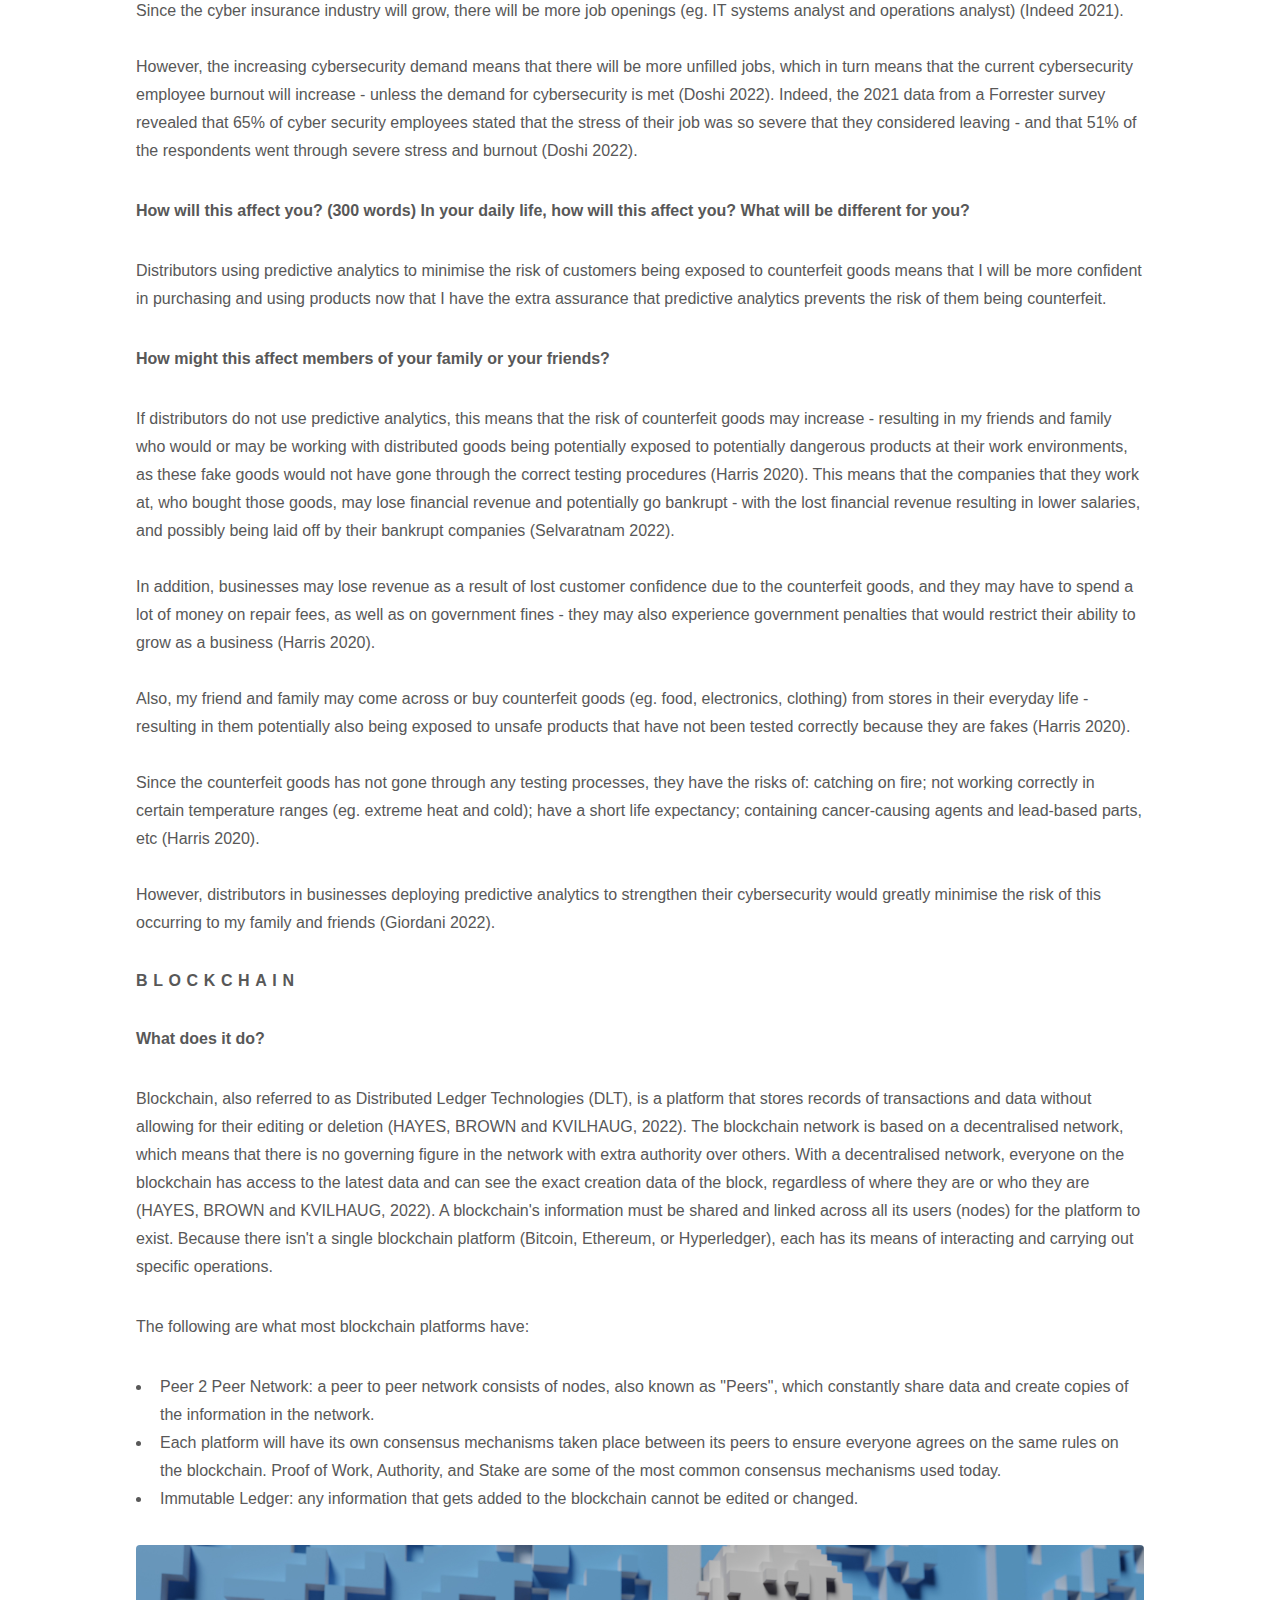
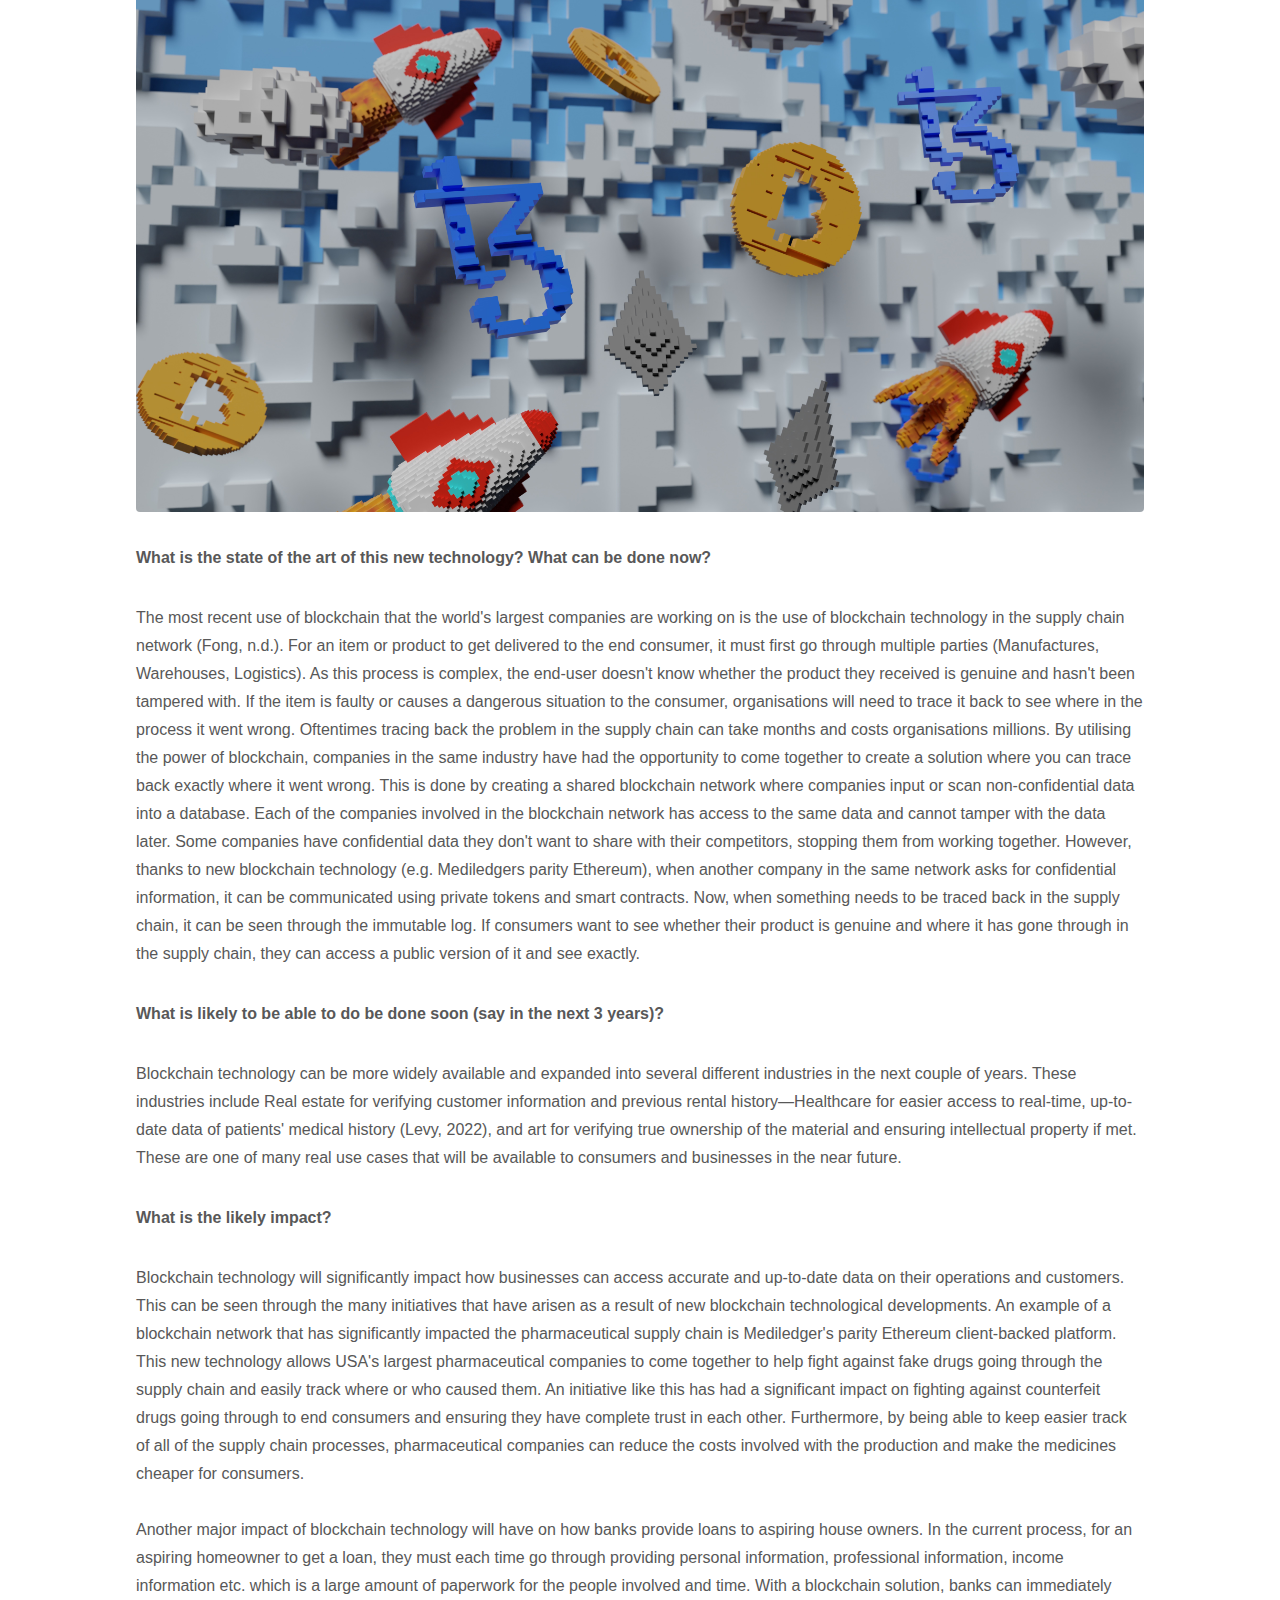
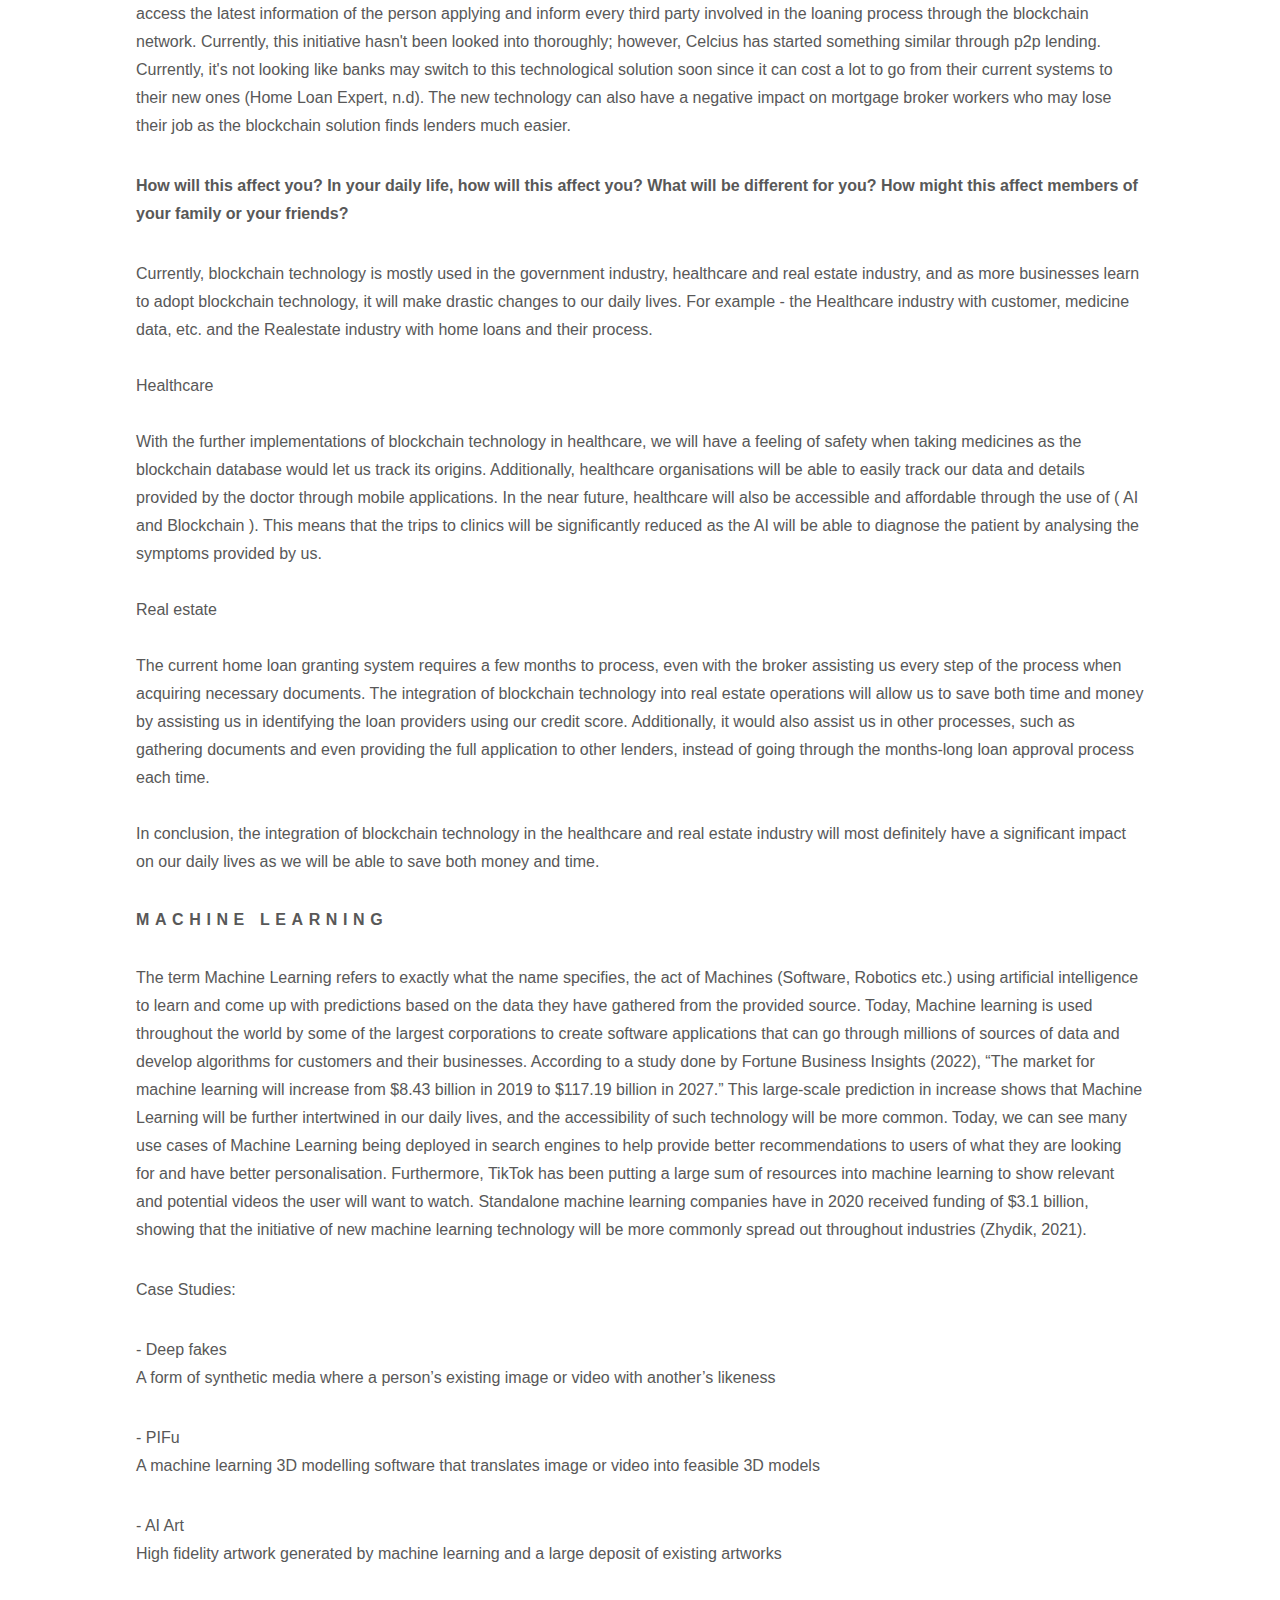
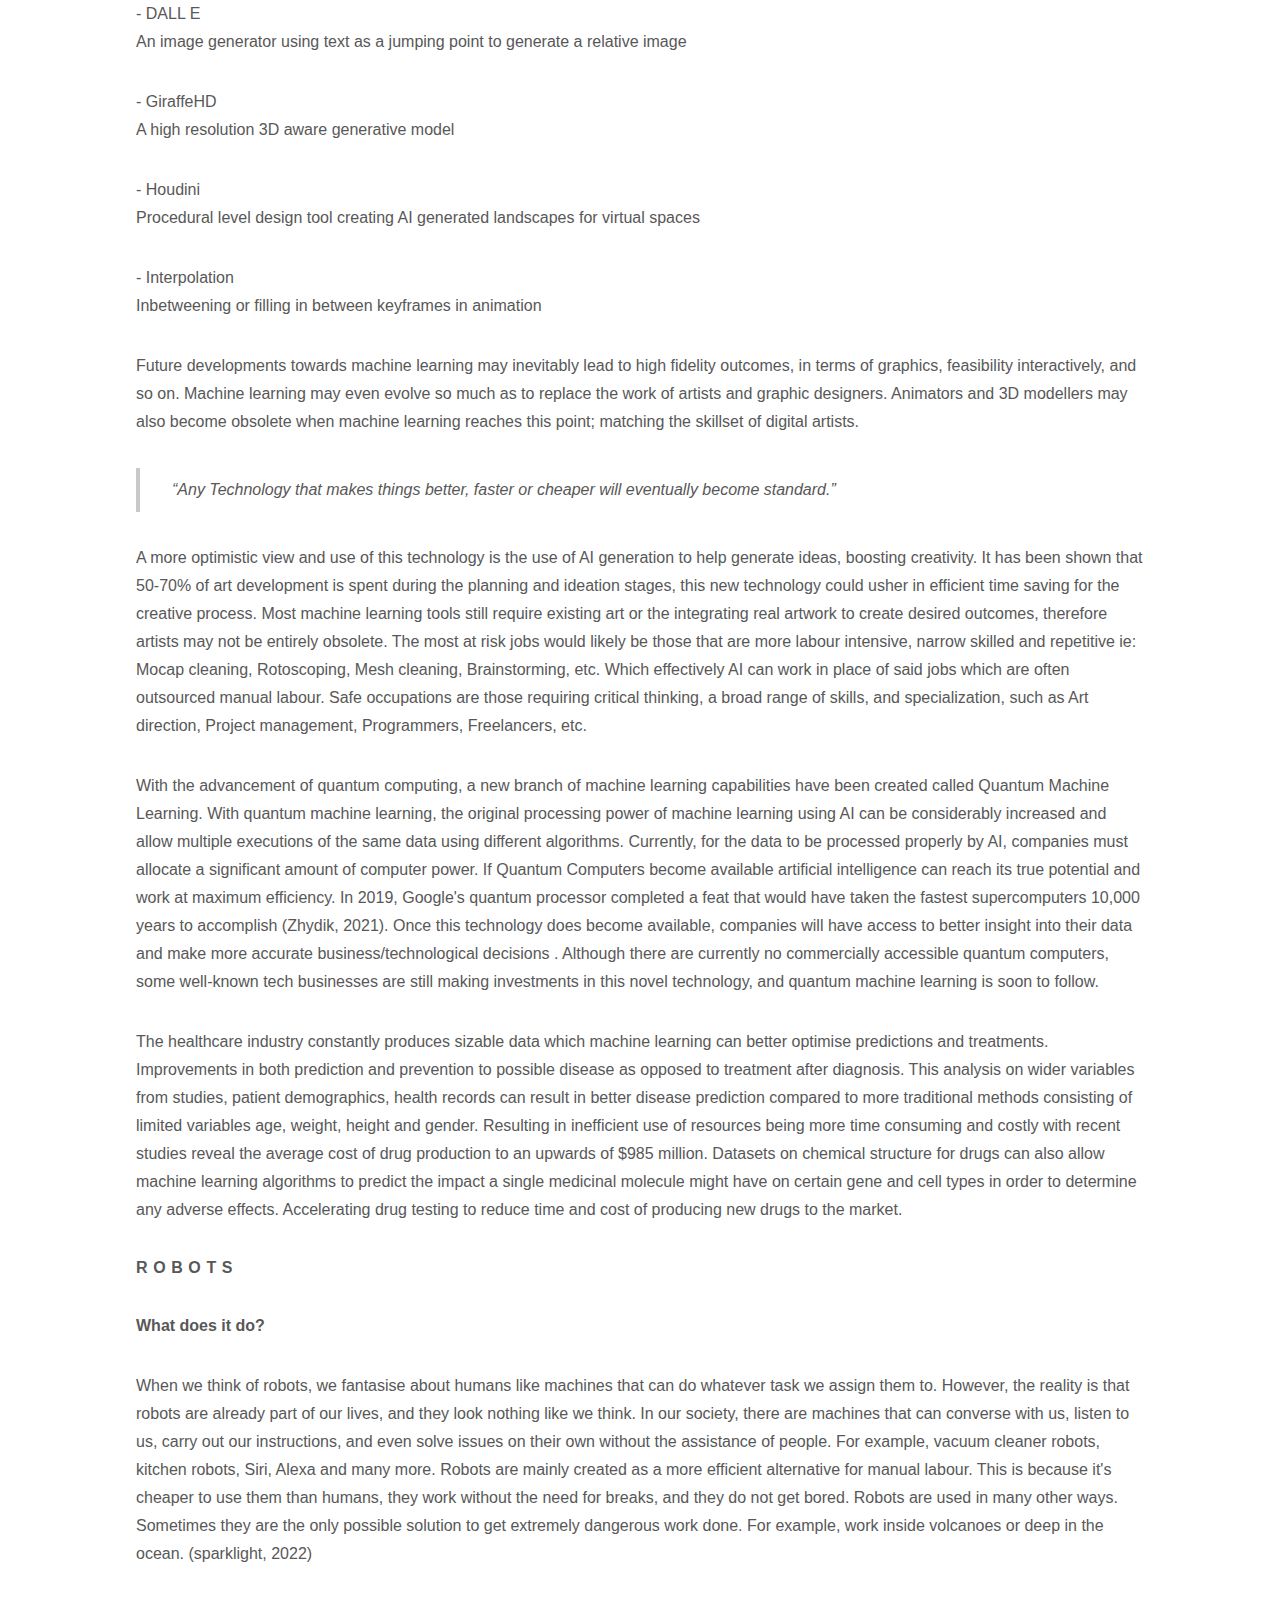
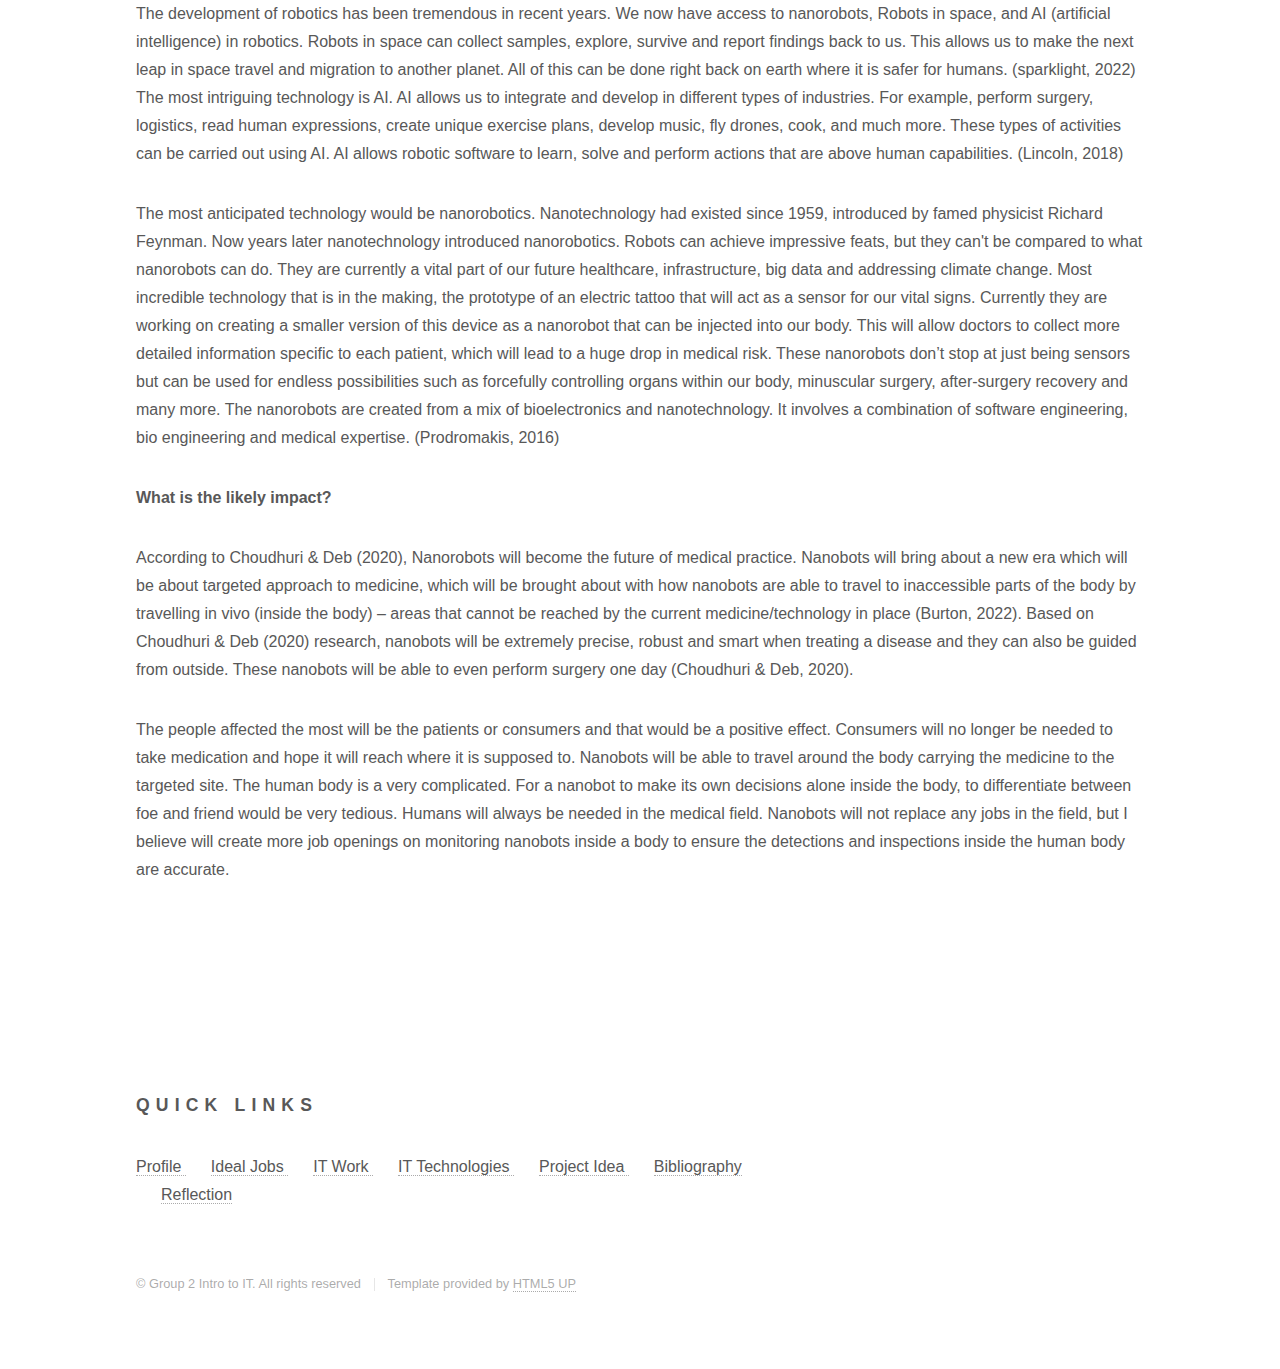
<file: it-technologies.html>
<!DOCTYPE HTML>
<!--
	Phantom by HTML5 UP
	html5up.net | @ajlkn
	Free for personal and commercial use under the CCA 3.0 license (html5up.net/license)
-->
<html>
	<head>
		<title>Group 2 - Assignment</title>
		<meta charset="utf-8" />
		<meta name="viewport" content="width=device-width, initial-scale=1, user-scalable=no" />
		<link rel="stylesheet" href="assets/css/main.css" />
		<noscript><link rel="stylesheet" href="assets/css/noscript.css" /></noscript>
	</head>
	<body class="is-preload">
		<!-- Wrapper -->
			<div id="wrapper">

				<!-- Header -->
					<header id="header">
						<div class="inner">


							<!-- Nav -->
								<nav>
									<ul>
										<li><a href="#menu">Menu</a></li>
									</ul>
								</nav>

						</div>
					</header>

				<!-- Menu -->
					<nav id="menu">
						<h2>Menu</h2>
						<ul>
							<li><a href="index.html">Home</a></li>
							<li><a href="profile.html">Profile</a></li>
							<li><a href="ideal-job.html">Ideal Job</a></li>
							<li><a href="it-work.html">IT Work</a></li>
							<li><a href="it-technologies.html">IT Technologies</a></li>
							<li><a href="it-project.html"> Project Idea</a></li>
							<li><a href="bibliography.html"> Bibliography </a></li>
							<li><a href="reflection.html"> Reflection </a></li>

						</ul>
					</nav>

				<!-- Main -->
					<div id="main">
						<div class="inner">
							<h1>IT Technologies</h1>
							<span class="image main"><img src="images/it-technology.png" alt="" /></span>
							<h2> Areas: </h2>
							<h3> Cybersecurity </h3>
							<p style="font-weight:bold;"> What does it do? </p>
							<p> Cyber security refers to the standards, technological answers and procedures that are utilised to help defend your device and network from any digital attacks - and therefore protect your personal data from unauthorised access, as well as prevent damage to your system (Microsoft security n.d.). </p>
							<p style="font-weight:bold;"> What is the state of the art of this new technology? What can be done now? </p>
							<p> Behavioural analytics (also called UEBA, User and Entity Behavioural Analytics) is a new cyber security technology (Simmons 2022): <br> <br>
Behavioural analytics refers to machine learning algorithms which show how people act on systems, websites, networks and apps, in order to determine patterns in behaviour (also called a behaviour profile). It is employed by cyber security professionals, since strange occurrences and actions that deviate from usual patterns in behaviour can be used to identify possible vulnerabilities and threats that were not detected by protective technologies (Simmons 2022). It is also used alongside SIEM (Security Information Event Management), which prioritises sending out major security alerts (Serna 2022).<br> <span class="image fit" style="text-align:center;"><img src="images/behavioral-analytics.jpg" alt="" /><a href="https://www.youtube.com/watch?v=duDcVBAr474"> Image provided by: Splunk, 2016 </a> </span>
Behavioural analytics can be used to detect abnormal quantities of data coming from one device – potentially indicating that a cyberattack is currently occurring or will likely happen (Simmons 2022). It can also be used to recognise malicious activity via it finding oddly timed events and actions happening in a strange order and determine if other devices have been accessed and infected (Simmons 2022). <br> <br>
When an analyst establishes what unusual behaviours to include in events for UEBA, they have to think of the possible indicators of intent, create behaviour outcomes for each indicator, and then convert each scenario into a rule (Lin 2022). A rule, in turn, is triggered when the current behaviour of a user doesn’t match up with their respective behaviour profile (Lin 2022). When a rule is triggered, it will have a risk score for the behaviour scenario(s) that occurred in that rule - with the risk score indicating the severity of the threat (Lin 2022). This all establishes a baseline of what is normal for each user, in combination with the information regarding their previous digital activity (Lin 2022).  </p> <br>
              <p> Indicators: </p>
							<p> A.‘Is this the first time the user accesses the asset?’ (Lin 2022) <br>
B.    	‘Is this the first time the user’s peer group accesses the asset?’ (Lin 2022) <br>
C.    	‘Is the asset privileged?’ (Lin 2022) <br>
D.    	‘Is this a remote access event?’ () (Lin 2022) <br>

 					    <section>
 								<p> Behaviour scenarios turned into a rule: </p>
 									<ul>
 										<li>Behaviour scenarios turned into a rule:
‘When A is true, trigger with a score of 5’ (Lin 2022)
</li>
 										<li>‘When B is true, and D is a remote access event, trigger with a score of 7’ (Lin 2022)</li>
 										<li>‘When A is true, B is true, and C is true, trigger with a score of 40’ (Lin 2022)</li>
 									</ul>
 								</section>
								<p style="font-weight:bold;"> What is likely to be able to do be done soon (say in the next 3 years)? </p>
								<p> Predictive analytics could be utilised to improve a company’s cyber insurance by determining the level of financial coverage that a company may need through predicting the likelihood of attacks (Flynn 2022). <br> <br>
Moreover, it is difficult to manually specify all of the permutations of indicators and scores - so the future of UEBA involves letting the machine generate the indicator combinations and scores, therefore saving time that would have been wasted copying and pasting one rule by hand to create another more complex rule (Lin 2022). <br> <br>
As such, letting the machine manage the indicator permutations means that there will be less errors with the rule generation and that the user focuses only on creating the indicators – which also means that the machine will be capable of creating more rules and therefore provide more risk coverage than when the rule creation was solely managed by humans (Lin 2022). Furthermore, machines will be able to automatically designate a risk score to each behavioural outcome (Lin 2022).

								<p style="font-weight:bold;"> What technological or other developments make this possible? </p>
								<p> These developments in UEBA will be made possible by improvements in machine learning (Lin 2022). Additionally, predictive analytics is made possible through data mining statistics, AI machine learning and predictive modelling (Schmidt 2021). </p>

								<p style="font-weight:bold;"> What is the likely impact? (300 words) What is the potential impact of this development? </p>
								<p> The Standard and Poor’s Corp’s report predicts that the cyber insurance market will experience an average growth of around 20-30% per year, due to businesses likely increasing their usage of predictive analytics as a result of the cybersecurity risks posed by their increased dependence on IoT (Internet of things) (Golan 2021).

Also, distributors may end up using predictive analytics to prevent fraud and counterfeit products (Roy 2021). </p>

								<p style="font-weight:bold;"> What is likely to change? </p>
								<p> Since the cyber insurance industry will grow due to predictive analytics, there will be stronger regulations regarding cybersecurity (eg. regulations may state that it is compulsory for businesses to have cyber insurance and therefore use predictive analytics) (Golan 2021). <br> <br>

Cyber insurance companies may run data breach drills/exercises based on the attack outcome(s) that predictive analytics determine is or are most likely to happen. In addition, predictive analytics will enable businesses to have more time preparing to defend themselves against the most likely cyber attack outcomes (Butler 2022). <br> <br>

There will be more distributors using predictive analytics to ensure customer safety - it could become a standard business practice (Golan  2021).
               </p>
							 <p style="font-weight:bold;"> Which people will be most affected and how? Will this create, replace or make redundant any current jobs or technologies? </p>
							 <p> Everyone will be affected by the implementation of predictive analytics as a likely standard business practice in the future (eg. business distributors using predictive analytics to prevent fraud and counterfeit products increases customer safety) (Golan 2021). <br> <br>

While machine learning in UEBA may take on more responsibilities regarding rule generation and indicator combinations, a completely machine-driven UEBA will never completely replace cybersecurity employees (Cetark Corp 2022). This is because machine learning lacks creativity, contextual awareness, emotional intelligence (EI) and compassion (which is important, as cyber security professionals need to understand the human motivations behind data breaches), and the ability to make ethical decisions since they do not experience human empathy or have EI (Cetark Corp 2022). <br> <br>
                <span class="image fit" style="text-align:center;"><img src="images/fortinent-image.png" alt="" /> <a href="https://www.youtube.com/watch?v=duDcVBAr474"> Image provided by: Graves, 2019 </a></span>

Henceforth, the greater dependence on UEBA and predictive analytics will actually increase the need for cybersecurity professionals (Doshi 2021). Indeed, Cybersecurity Ventures found that the number of empty cyber security jobs has grown by 350%, from 1 million in 2013 to 3.5 million in 2021 - which indicates that the cybersecurity industry will keep on growing in the future (Doshi 2022). However, the increasing sophistication of UEBA means that some companies may decide to not have as many IT cyber security analysts (Fortinet n.d.). <br> <br>

Since the cyber insurance industry will grow, there will be more job openings (eg. IT systems analyst and operations analyst) (Indeed 2021). <br> <br>

However, the increasing cybersecurity demand means that there will be more unfilled jobs, which in turn means that the current cybersecurity employee burnout will increase - unless the demand for cybersecurity is met (Doshi 2022). Indeed, the 2021 data from a Forrester survey revealed that 65% of cyber security employees stated that the stress of their job was so severe that they considered leaving - and that 51% of the respondents went through severe stress and burnout (Doshi 2022).
               </p>
							 <p style="font-weight:bold;"> How will this affect you? (300 words) In your daily life, how will this affect you? What will be different for you?  </p>
							 <p> Distributors using predictive analytics to minimise the risk of customers being exposed to counterfeit goods means that I will be more confident in purchasing and using products now that I have the extra assurance that predictive analytics prevents the risk of them being counterfeit. </p>

							 <p style="font-weight:bold;"> How might this affect members of your family or your friends? </p>
							 <p> If distributors do not use predictive analytics, this means that the risk of counterfeit goods may increase - resulting in my friends and family who would or may be working with distributed goods being potentially exposed to potentially dangerous products at their work environments, as these fake goods would not have gone through the correct testing procedures (Harris 2020). This means that the companies that they work at, who bought those goods, may lose financial revenue and potentially go bankrupt - with the lost financial revenue resulting in lower salaries, and possibly being laid off by their bankrupt companies (Selvaratnam 2022). <br> <br>

In addition, businesses may lose revenue as a result of lost customer confidence due to the counterfeit goods, and they may have to spend a lot of money on repair fees, as well as on government fines - they may also experience government penalties that would restrict their ability to grow as a business (Harris 2020). <br> <br>

Also, my friend and family may come across or buy counterfeit goods (eg. food, electronics, clothing) from stores in their everyday life - resulting in them potentially also being exposed to unsafe products that have not been tested correctly because they are fakes (Harris 2020). <br> <br>

Since the counterfeit goods has not gone through any testing processes, they have the risks of: catching on fire; not working correctly in certain temperature ranges (eg. extreme heat and cold); have a short life expectancy; containing cancer-causing agents and lead-based parts, etc (Harris 2020). <br> <br>

However, distributors in businesses deploying predictive analytics to strengthen their cybersecurity would greatly minimise the risk of this occurring to my family and friends (Giordani 2022).

               <h3> Blockchain </h3>
							 <p style="font-weight:bold;"> What does it do? </p>
							 <p> Blockchain, also referred to as Distributed Ledger Technologies (DLT), is a platform that stores records of transactions and data without allowing for their editing or deletion (HAYES, BROWN and KVILHAUG, 2022). The blockchain network is based on a decentralised network, which means that there is no governing figure in the network with extra authority over others. With a decentralised network, everyone on the blockchain has access to the latest data and can see the exact creation data of the block, regardless of where they are or who they are (HAYES, BROWN and KVILHAUG, 2022). A blockchain's information must be shared and linked across all its users (nodes) for the platform to exist. Because there isn't a single blockchain platform (Bitcoin, Ethereum, or Hyperledger), each has its means of interacting and carrying out specific operations. </p>
							 <section>
  								<p> The following are what most blockchain platforms have: </p>
  									<ul>
  										<li>Peer 2 Peer Network: a peer to peer network consists of nodes, also known as "Peers", which constantly share data and create copies of the information in the network.
 </li>
  										<li>Each platform will have its own consensus mechanisms taken place between its peers to ensure everyone agrees on the same rules on the blockchain. Proof of Work, Authority, and Stake are some of the most common consensus mechanisms used today.
</li>
  										<li>Immutable Ledger: any information that gets added to the blockchain cannot be edited or changed.
</li>
  									</ul>
  								</section>
									<span class="image fit"><img src="images/blockhain.jpg" alt="" /> </span>
									<p style="font-weight:bold;"> What is the state of the art of this new technology? What can be done now? </p>
									<p> The most recent use of blockchain that the world's largest companies are working on is the use of blockchain technology in the supply chain network (Fong, n.d.). For an item or product to get delivered to the end consumer, it must first go through multiple parties (Manufactures, Warehouses, Logistics). As this process is complex, the end-user doesn't know whether the product they received is genuine and hasn't been tampered with. If the item is faulty or causes a dangerous situation to the consumer, organisations will need to trace it back to see where in the process it went wrong. Oftentimes tracing back the problem in the supply chain can take months and costs organisations millions. By utilising the power of blockchain, companies in the same industry have had the opportunity to come together to create a solution where you can trace back exactly where it went wrong. This is done by creating a shared blockchain network where companies input or scan non-confidential data into a database. Each of the companies involved in the blockchain network has access to the same data and cannot tamper with the data later. Some companies have confidential data they don't want to share with their competitors, stopping them from working together. However, thanks to new blockchain technology (e.g. Mediledgers parity Ethereum), when another company in the same network asks for confidential information, it can be communicated using private tokens and smart contracts. Now, when something needs to be traced back in the supply chain, it can be seen through the immutable log. If consumers want to see whether their product is genuine and where it has gone through in the supply chain, they can access a public version of it and see exactly. </p>

									<p style="font-weight:bold;"> What is likely to be able to do be done soon (say in the next 3 years)? </p>
									<p> Blockchain technology can be more widely available and expanded into several different industries in the next couple of years. These industries include Real estate for verifying customer information and previous rental history—Healthcare for easier access to real-time, up-to-date data of patients' medical history (Levy, 2022), and art for verifying true ownership of the material and ensuring intellectual property if met. These are one of many real use cases that will be available to consumers and businesses in the near future. </p>

									<p style="font-weight:bold;"> What is the likely impact? </p>
									<p> Blockchain technology will significantly impact how businesses can access accurate and up-to-date data on their operations and customers. This can be seen through the many initiatives that have arisen as a result of new blockchain technological developments. An example of a blockchain network that has significantly impacted the pharmaceutical supply chain is Mediledger's parity Ethereum client-backed platform. This new technology allows USA's largest pharmaceutical companies to come together to help fight against fake drugs going through the supply chain and easily track where or who caused them. An initiative like this has had a significant impact on fighting against counterfeit drugs going through to end consumers and ensuring they have complete trust in each other. Furthermore, by being able to keep easier track of all of the supply chain processes, pharmaceutical companies can reduce the costs involved with the production and make the medicines cheaper for consumers. <br> <br>

Another major impact of blockchain technology will have on how banks provide loans to aspiring house owners. In the current process, for an aspiring homeowner to get a loan, they must each time go through providing personal information, professional information, income information etc. which is a large amount of paperwork for the people involved and time. With a blockchain solution, banks can immediately access the latest information of the person applying and inform every third party involved in the loaning process through the blockchain network. Currently, this initiative hasn't been looked into thoroughly; however, Celcius has started something similar through p2p lending. Currently, it's not looking like banks may switch to this technological solution soon since it can cost a lot to go from their current systems to their new ones (Home Loan Expert, n.d). The new technology can also have a negative impact on mortgage broker workers who may lose their job as the blockchain solution finds lenders much easier. </p>

									<p style="font-weight:bold;"> How will this affect you? In your daily life, how will this affect you? What will be different for you? How might this affect members of your family or your friends? </p>
									<p> Currently, blockchain technology is mostly used in the government industry, healthcare and real estate industry, and as more businesses learn to adopt blockchain technology, it will make drastic changes to our daily lives. For example - the Healthcare industry with customer, medicine data, etc. and the Realestate industry with home loans and their process. <br> <br>

Healthcare <br> <br>
With the further implementations of blockchain technology in healthcare, we will have a feeling of safety when taking medicines as the blockchain database would let us track its origins. Additionally, healthcare organisations will be able to easily track our data and details provided by the doctor through mobile applications.
In the near future, healthcare will also be accessible and affordable through the use of ( AI and Blockchain ). This means that the trips to clinics will be significantly reduced as the AI will be able to diagnose the patient by analysing the symptoms provided by us. <br> <br>

Real estate <br> <br>
The current home loan granting system requires a few months to process, even with the broker assisting us every step of the process when acquiring necessary documents. The integration of blockchain technology into real estate operations will allow us to save both time and money by assisting us in identifying the loan providers using our credit score. Additionally, it would also assist us in other processes, such as gathering documents and even providing the full application to other lenders, instead of going through the months-long loan approval process each time.

<br> <br> In conclusion, the integration of blockchain technology in the healthcare and real estate industry will most definitely have a significant impact on our daily lives as we will be able to save both money and time.
  </p>
	               <h3> Machine Learning </h3>
								 <p> The term Machine Learning refers to exactly what the name specifies, the act of Machines (Software, Robotics etc.) using artificial intelligence to learn and come up with predictions based on the data they have gathered from the provided source. Today, Machine learning is used throughout the world by some of the largest corporations to create software applications that can go through millions of sources of data and develop algorithms for customers and their businesses. According to a study done by Fortune Business Insights (2022), “The market for machine learning will increase from $8.43 billion in 2019 to $117.19 billion in 2027.” This large-scale prediction in increase shows that Machine Learning will be further intertwined in our daily lives, and the accessibility of such technology will be more common. Today, we can see many use cases of Machine Learning being deployed in search engines to help provide better recommendations to users of what they are looking for and have better personalisation. Furthermore, TikTok has been putting a large sum of resources into machine learning to show relevant and potential videos the user will want to watch.
Standalone machine learning companies have in 2020 received funding of $3.1 billion, showing that the initiative of new machine learning technology will be more commonly spread out throughout industries (Zhydik, 2021).


 </p>

								 <p> Case Studies: </p>
								 <p> - Deep fakes <br>
								 A form of synthetic media where a person’s existing image or video with another’s likeness </p>
								 <p> - PIFu  <br>
								 A machine learning 3D modelling software that translates image or video into feasible 3D models</p>
								 <p> - AI Art <br>
								 High fidelity artwork generated by machine learning and a large deposit of existing artworks </p>
								 <p> - DALL E <br>
								An image generator using text as a jumping point to generate a relative image </p>
								 <p> - GiraffeHD <br>
								 A high resolution 3D aware generative model </p>
								 <p> - Houdini <br>
								 Procedural level design tool creating AI generated landscapes for virtual spaces </p>
								 <p> - Interpolation <br>
								 Inbetweening or filling in between keyframes in animation </p>

								 <p> Future developments towards machine learning may inevitably lead to high fidelity outcomes, in terms of graphics, feasibility interactively, and so on. Machine learning may even evolve so much as to replace the work of artists and graphic designers. Animators and 3D modellers may also become obsolete when machine learning reaches this point; matching the skillset of digital artists.
 </p>
								 <blockquote> “Any Technology that makes things better, faster or cheaper will eventually become standard.” </blockquote>
								 <p>A more optimistic view and use of this technology is the use of AI generation to help generate ideas, boosting creativity. It has been shown that 50-70% of art development is spent during the planning and ideation stages, this new technology could usher in efficient time saving for the creative process. Most machine learning tools still require existing art or the integrating real artwork to create desired outcomes, therefore artists may not be entirely obsolete. The most at risk jobs would likely be those that are more labour intensive, narrow skilled and repetitive ie: Mocap cleaning, Rotoscoping, Mesh cleaning, Brainstorming, etc. Which effectively AI can work in place of said jobs which are often outsourced manual labour. Safe occupations are those requiring critical thinking, a broad range of skills, and specialization, such as Art direction, Project management, Programmers, Freelancers, etc.

 </p>
								 <p>
									 With the advancement of quantum computing, a new branch of machine learning capabilities have been created called Quantum Machine Learning. With quantum machine learning, the original processing power of machine learning using AI can be considerably increased and allow multiple executions of the same data using different algorithms. Currently, for the data to be processed properly by AI, companies must allocate a significant amount of computer power. If Quantum Computers become available artificial intelligence can reach its true potential and work at maximum efficiency. In 2019, Google's quantum processor completed a feat that would have taken the fastest supercomputers 10,000 years to accomplish (Zhydik, 2021). Once this technology does become available, companies will have access to better insight into their data and make more accurate business/technological decisions . Although there are currently no commercially accessible quantum computers, some well-known tech businesses are still making investments in this novel technology, and quantum machine learning is soon to follow.

								</p>
								<p> The healthcare industry constantly produces sizable data which machine learning can better optimise predictions and treatments. Improvements in both prediction and prevention to  possible disease as opposed to treatment after diagnosis. This analysis on wider variables from studies, patient demographics, health records can result in better disease prediction compared to more traditional methods consisting of limited variables age, weight, height and gender. Resulting in inefficient use of resources being more time consuming and costly with recent studies reveal the average cost of drug production to an upwards of $985 million. Datasets on chemical structure for drugs can also allow machine learning algorithms to predict the impact a single medicinal molecule might have on certain gene and cell types in order to determine any adverse effects. Accelerating drug testing to reduce time and cost of producing new drugs to the market.  </p>
								<h3> Robots </h3>
								<p style="font-weight:bold;"> What does it do?  </p>
								<p> When we think of robots, we fantasise about humans like machines that can do whatever task we assign them to. However, the reality is that robots are already part of our lives, and they look nothing like we think. In our society, there are machines that can converse with us, listen to us, carry out our instructions, and even solve issues on their own without the assistance of people. For example, vacuum cleaner robots, kitchen robots, Siri, Alexa and many more. Robots are mainly created as a more efficient alternative for manual labour. This is because it's cheaper to use them than humans, they work without the need for breaks, and they do not get bored. Robots are used in many other ways.  Sometimes they are the only possible solution to get extremely dangerous work done. For example, work inside volcanoes or deep in the ocean. (sparklight, 2022) </p>
								<p> The development of robotics has been tremendous in recent years. We now have access to nanorobots, Robots in space, and AI (artificial intelligence) in robotics. Robots in space can collect samples, explore, survive and report findings back to us. This allows us to make the next leap in space travel and migration to another planet. All of this can be done right back on earth where it is safer for humans. (sparklight, 2022) The most intriguing technology is AI. AI allows us to integrate and develop in different types of industries. For example, perform surgery, logistics, read human expressions, create unique exercise plans, develop music, fly drones, cook, and much more. These types of activities can be carried out using AI. AI allows robotic software to learn, solve and perform actions that are above human capabilities. (Lincoln, 2018) </p>
								<p> The most anticipated technology would be nanorobotics. Nanotechnology had existed since 1959, introduced by famed physicist Richard Feynman. Now years later nanotechnology introduced nanorobotics. Robots can achieve impressive feats, but they can't be compared to what nanorobots can do. They are currently a vital part of our future healthcare, infrastructure, big data and addressing climate change. Most incredible technology that is in the making, the prototype of an electric tattoo that will act as a sensor for our vital signs. Currently they are working on creating a smaller version of this device as a nanorobot that can be injected into our body. This will allow doctors to collect more detailed information specific to each patient, which will lead to a huge drop in medical risk. These nanorobots don’t stop at just being sensors but can be used for endless possibilities such as forcefully controlling organs within our body, minuscular surgery, after-surgery recovery and many more. The nanorobots are created from a mix of bioelectronics and nanotechnology. It involves a combination of software engineering, bio engineering and medical expertise. (Prodromakis, 2016)  </p>
								<p style="font-weight:bold;"> What is the likely impact? </p>
								<p> According to Choudhuri & Deb (2020), Nanorobots will become the future of medical practice. Nanobots will bring about a new era which will be about targeted approach to medicine, which will be brought about with how nanobots are able to travel to inaccessible parts of the body by travelling in vivo (inside the body) – areas that cannot be reached by the current medicine/technology in place (Burton, 2022). Based on Choudhuri & Deb (2020) research, nanobots will be extremely precise, robust and smart when treating a disease and they can also be guided from outside. These nanobots will be able to even perform surgery one day (Choudhuri & Deb, 2020). </p>
								<p> The people affected the most will be the patients or consumers and that would be a positive effect. Consumers will no longer be needed to take medication and hope it will reach where it is supposed to. Nanobots will be able to travel around the body carrying the medicine to the targeted site. The human body is a very complicated. For a nanobot to make its own decisions alone inside the body, to differentiate between foe and friend would be very tedious. Humans will always be needed in the medical field. Nanobots will not replace any jobs in the field, but I believe will create more job openings on monitoring nanobots inside a body to ensure the detections and inspections inside the human body are accurate. </p>


























						</div>
					</div>

					<!-- Footer -->
						<footer id="footer">
							<div class="inner">
								<section>
									<h2>Quick Links</h2>
									<a href="profile.html"> Profile </a>
									<a href="ideal-job.html" style="margin-left:25px;"> Ideal Jobs  </a>
									<a href="it-work.html" style="margin-left:25px;"> IT Work  </a>
									<a href="it-technologies.html" style="margin-left:25px;"> IT Technologies  </a>
									<a href="it-project.html" style="margin-left:25px;"> Project Idea  </a>
									<a href="bibliography.html" style="margin-left:25px;"> Bibliography  </a>
									<a href="reflection.html" style="margin-left:25px;"> Reflection  </a>

								</section>
								<ul class="copyright">
									<li>&copy; Group 2 Intro to IT. All rights reserved</li><li>Template provided by <a href="http://html5up.net">HTML5 UP</a></li>
								</ul>
							</div>
						</footer>

				</div>

		<!-- Scripts -->
			<script src="assets/js/jquery.min.js"></script>
			<script src="assets/js/browser.min.js"></script>
			<script src="assets/js/breakpoints.min.js"></script>
			<script src="assets/js/util.js"></script>
			<script src="assets/js/main.js"></script>

	</body>
</html>
</file>
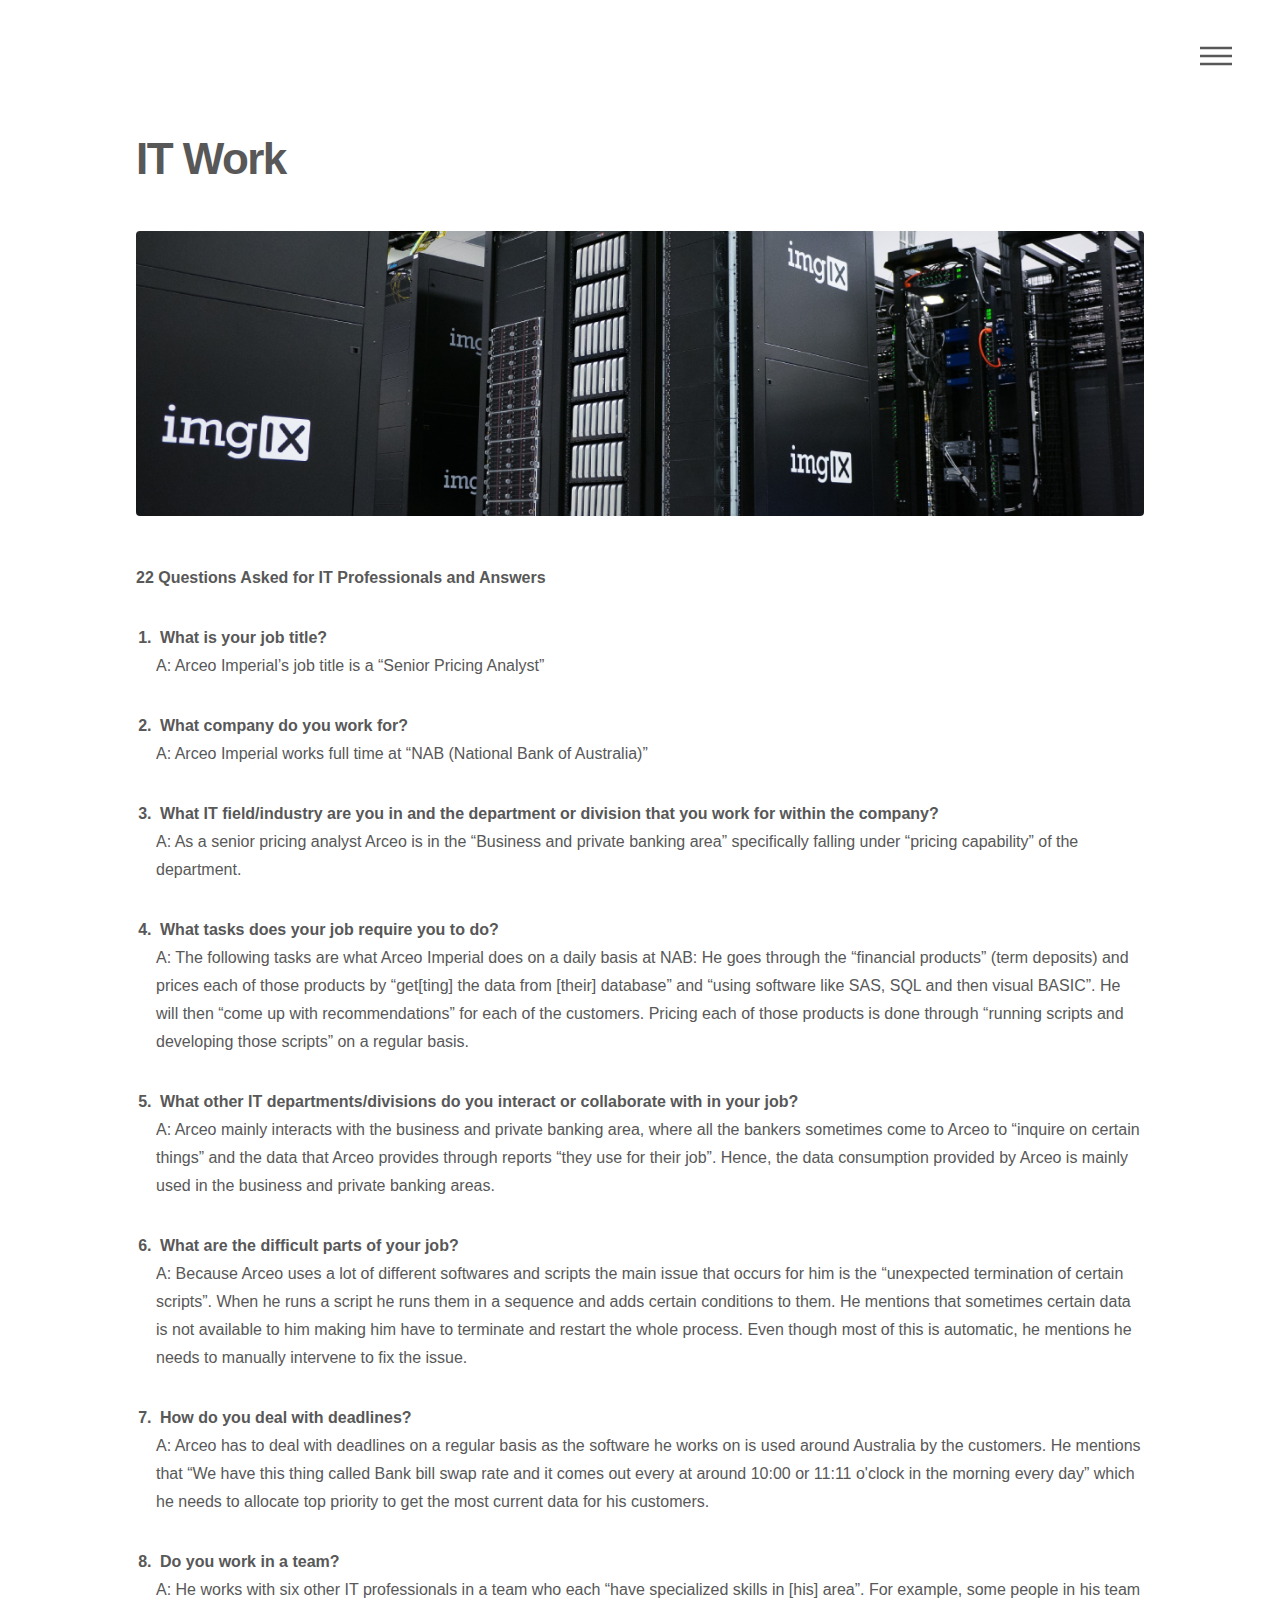
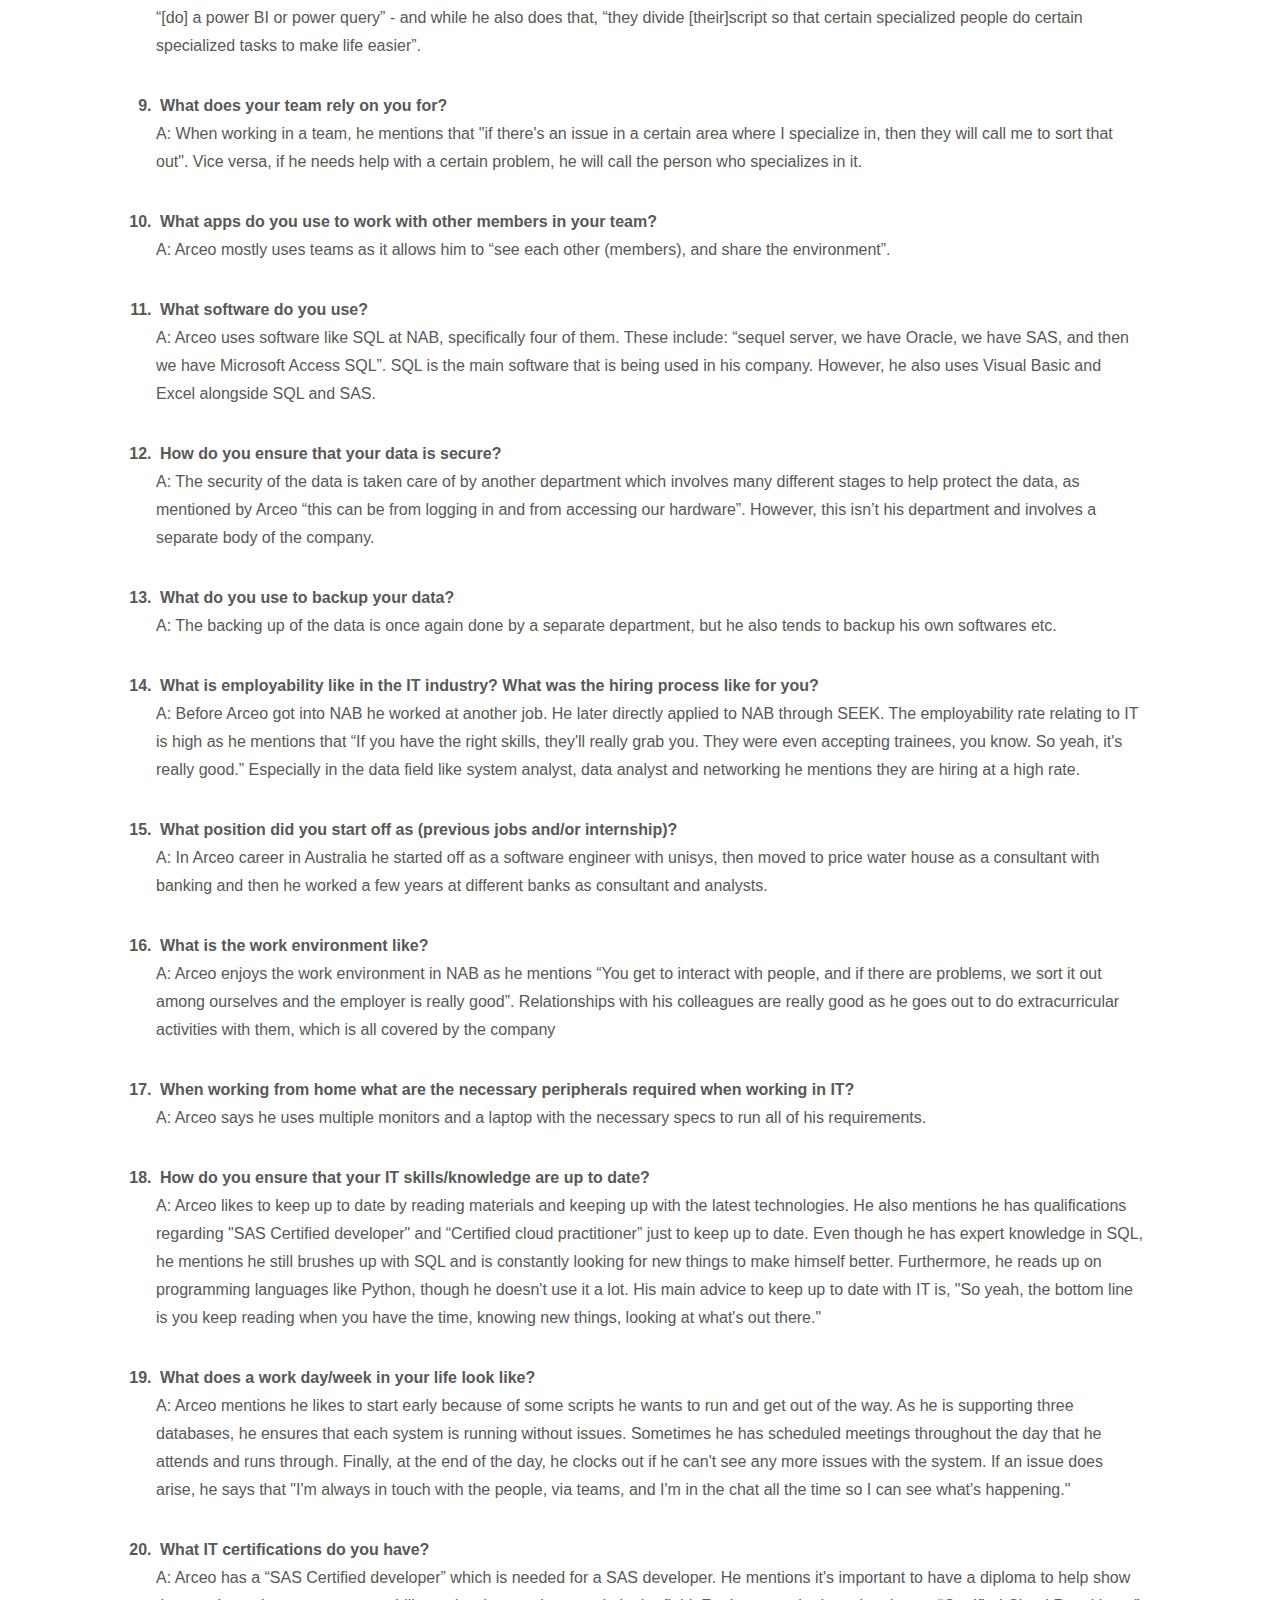
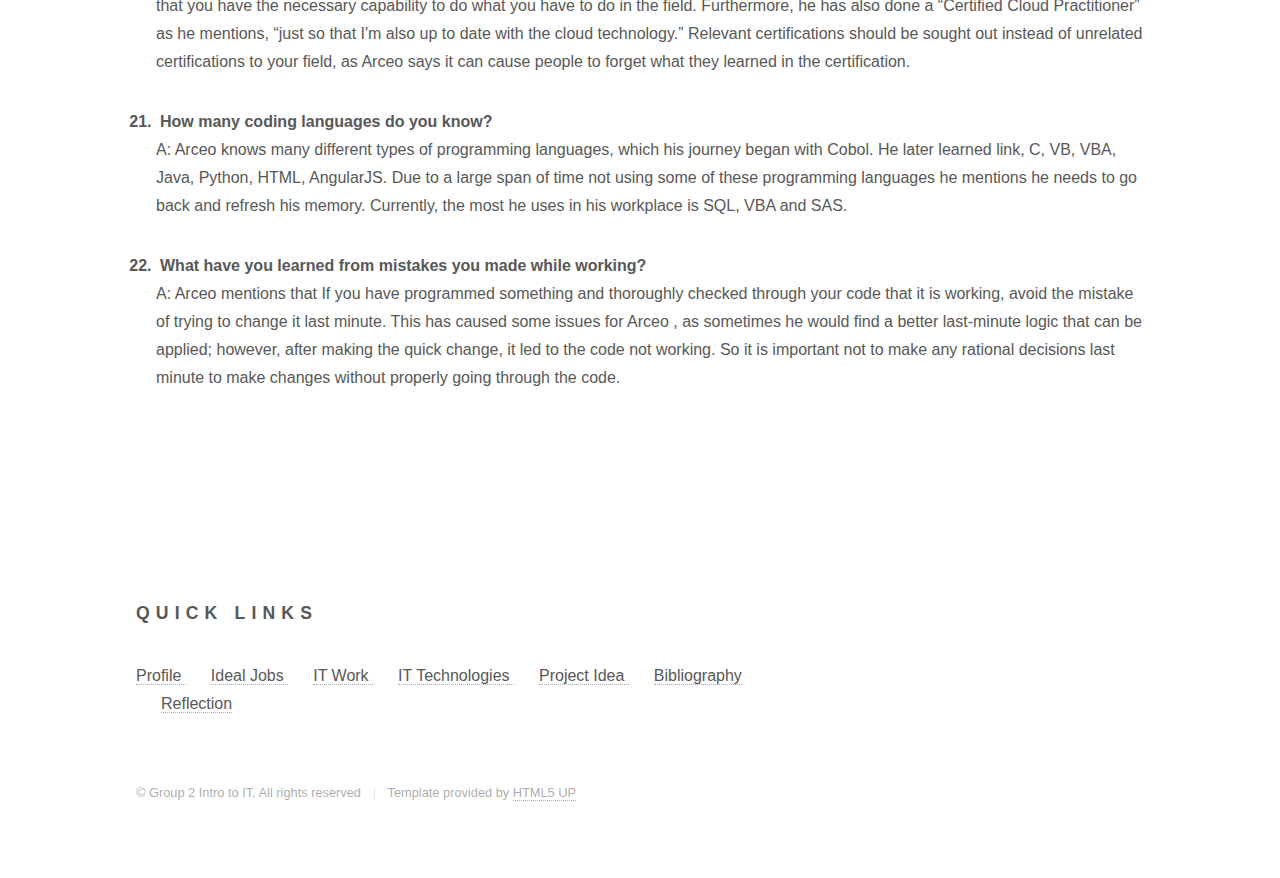
<file: it-work.html>
<!DOCTYPE HTML>
<!--
	Phantom by HTML5 UP
	html5up.net | @ajlkn
	Free for personal and commercial use under the CCA 3.0 license (html5up.net/license)
-->
<html>
	<head>
		<title>Group 2 - Assignment</title>
		<meta charset="utf-8" />
		<meta name="viewport" content="width=device-width, initial-scale=1, user-scalable=no" />
		<link rel="stylesheet" href="assets/css/main.css" />
		<noscript><link rel="stylesheet" href="assets/css/noscript.css" /></noscript>
	</head>
	<body class="is-preload">
		<!-- Wrapper -->
			<div id="wrapper">

				<!-- Header -->
					<header id="header">
						<div class="inner">


							<!-- Nav -->
								<nav>
									<ul>
										<li><a href="#menu">Menu</a></li>
									</ul>
								</nav>

						</div>
					</header>

				<!-- Menu -->
					<nav id="menu">
						<h2>Menu</h2>
						<ul>
							<li><a href="index.html">Home</a></li>
							<li><a href="profile.html">Profile</a></li>
							<li><a href="ideal-job.html">Ideal Job</a></li>
							<li><a href="it-work.html">IT Work</a></li>
							<li><a href="it-technologies.html">IT Technologies</a></li>
							<li><a href="it-project.html">Project Idea</a></li>
							<li><a href="bibliography.html"> Bibliography </a></li>
							<li><a href="reflection.html"> Reflection </a></li>
						</ul>
					</nav>

				<!-- Main -->
					<div id="main">
						<div class="inner">
							<h1>IT Work</h1>
							<span class="image main"><img src="images/it-work-image.png" alt="" /></span>
							<section>
								<p style="font-weight: bold;"> 22 Questions Asked for IT Professionals and Answers</p>
									<ol>
										<li style="font-weight: bold;">What is your job title?</li>
										<p> A: Arceo Imperial’s job title is a “Senior Pricing Analyst” </p>
										<li style="font-weight: bold;">What company do you work for?</li>
										<p> A: Arceo Imperial works full time at “NAB (National Bank of Australia)” </p>
										<li style="font-weight: bold;">What IT field/industry are you in and the department or division that you work for within the company?</li>
										<p> A: As a senior pricing analyst Arceo is in the “Business and private banking area” specifically falling under “pricing capability” of the department.</p>
										<li style="font-weight: bold;">What tasks does your job require you to do?</li>
										<p> A: The following tasks are what Arceo Imperial does on a daily basis at NAB: He goes through the “financial products” (term deposits) and prices each of those products by “get[ting] the data from [their] database” and “using software like SAS, SQL and then visual BASIC”. He will then “come up with recommendations” for each of the customers. Pricing each of those products is done through “running scripts and developing those scripts” on a regular basis. </p>
										<li style="font-weight: bold;">What other IT departments/divisions do you interact or collaborate with in your job?</li>
										<p> A: Arceo mainly interacts with the business and private banking area, where all the bankers sometimes come to Arceo to “inquire on certain things” and the data that Arceo provides through reports “they use for their job”. Hence, the data consumption provided by Arceo is mainly used in the business and private banking areas. </p>
										<li style="font-weight: bold;">What are the difficult parts of your job?</li>
										<p> A: Because Arceo uses a lot of different softwares and scripts the main issue that occurs for him is the “unexpected termination of certain scripts”. When he runs a script he runs them in a sequence and adds certain conditions to them. He mentions that sometimes certain data is not available to him making him have to terminate and restart the whole process. Even though most of this is automatic, he mentions he needs to manually intervene to fix the issue. </p>
										<li style="font-weight: bold;">How do you deal with deadlines?</li>
										<p> A: Arceo has to deal with deadlines on a regular basis as the software he works on is used around Australia by the customers. He mentions that “We have this thing called Bank bill swap rate and it comes out every at around 10:00 or 11:11 o'clock in the morning every day” which he needs to allocate top priority to get the most current data for his customers. </p>
										<li style="font-weight: bold;">Do you work in a team?</li>
										<p> A: He works with six other IT professionals in a team who each “have specialized skills in [his] area”. For example, some people in his team “[do] a power BI or power query” - and while he also does that, “they divide [their]script so that certain specialized people do certain specialized tasks to make life easier”. </p>
										<li style="font-weight: bold;">What does your team rely on you for?</li>
										<p> A: When working in a team, he mentions that "if there's an issue in a certain area where I specialize in, then they will call me to sort that out". Vice versa, if he needs help with a certain problem, he will call the person who specializes in it. </p>
										<li style="font-weight: bold;">What apps do you use to work with other members in your team?</li>
										<p> A: Arceo mostly uses teams as it allows him to “see each other (members), and share the environment”. </p>
										<li style="font-weight: bold;">What software do you use?</li>
										<p> A: Arceo uses software like SQL at NAB, specifically four of them. These include: “sequel server, we have Oracle, we have SAS, and then we have Microsoft Access SQL”. SQL is the main software that is being used in his company. However, he also uses Visual Basic and Excel alongside SQL and SAS. </p>
										<li style="font-weight: bold;">How do you ensure that your data is secure?</li>
										<p> A: The security of the data is taken care of by another department which involves many different stages to help protect the data, as mentioned by Arceo “this can be from logging in and from accessing our hardware”. However, this isn’t his department and involves a separate body of the company. </p>
										<li style="font-weight: bold;">What do you use to backup your data?</li>
										<p> A: The backing up of the data is once again done by a separate department, but he also tends to backup his own softwares etc. </p>
										<li style="font-weight: bold;">What is employability like in the IT industry? What was the hiring process like for you?</li>
										<p> A: Before Arceo got into NAB he worked at another job. He later directly applied to NAB through SEEK. The employability rate relating to IT is high as he mentions that “If you have the right skills, they'll really grab you. They were even accepting trainees, you know. So yeah, it's really good.” Especially in the data field like system analyst, data analyst and networking he mentions they are hiring at a high rate. </p>
										<li style="font-weight: bold;">What position did you start off as (previous jobs and/or internship)?</li>
										<p> A: In Arceo career in Australia he started off as a software engineer with unisys, then moved to price water house as a consultant with banking and then he worked a few years at different banks as consultant and analysts. </p>
										<li style="font-weight: bold;">What is the work environment like?</li>
										<p> A: Arceo enjoys the work environment in NAB as he mentions “You get to interact with people, and if there are problems, we sort it out among ourselves and the employer is really good”. Relationships with his colleagues are really good as he goes out to do extracurricular activities with them, which is all covered by the company </p>
										<li style="font-weight: bold;">When working from home what are the necessary peripherals required when working in IT?</li>
										<p> A: Arceo says he uses multiple monitors and a laptop with the necessary specs to run all of his requirements.  </p>
										<li style="font-weight: bold;">How do you ensure that your IT skills/knowledge are up to date?</li>
										<p> A: Arceo likes to keep up to date by reading materials and keeping up with the latest technologies. He also mentions he has qualifications regarding "SAS Certified developer" and “Certified cloud practitioner” just to keep up to date. Even though he has expert knowledge in SQL, he mentions he still brushes up with SQL and is constantly looking for new things to make himself better. Furthermore, he reads up on programming languages like Python, though he doesn't use it a lot. His main advice to keep up to date with IT is, "So yeah, the bottom line is you keep reading when you have the time, knowing new things, looking at what's out there."  </p>
										<li style="font-weight: bold;">What does a work day/week in your life look like?</li>
										<p> A: Arceo mentions he likes to start early because of some scripts he wants to run and get out of the way. As he is supporting three databases, he ensures that each system is running without issues. Sometimes he has scheduled meetings throughout the day that he attends and runs through. Finally, at the end of the day, he clocks out if he can't see any more issues with the system. If an issue does arise, he says that "I'm always in touch with the people, via teams, and I'm in the chat all the time so I can see what's happening." </p>
										<li style="font-weight: bold;">What IT certifications do you have?</li>
										<p> A: Arceo has a “SAS Certified developer” which is needed for a SAS developer. He mentions it's important to have a diploma to help show that you have the necessary capability to do what you have to do in the field. Furthermore, he has also done a “Certified Cloud Practitioner” as he mentions, “just so that I'm also up to date with the cloud technology.” Relevant certifications should be sought out instead of unrelated certifications to your field, as Arceo says it can cause people to forget what they learned in the certification. </p>
										<li style="font-weight: bold;">How many coding languages do you know?</li>
										<p> A: Arceo knows many different types of programming languages, which his journey began with Cobol. He later learned link, C, VB, VBA, Java, Python, HTML, AngularJS. Due to a large span of time not using some of these programming languages he mentions he needs to go back and refresh his memory. Currently, the most he uses in his workplace is SQL, VBA and SAS. </p>
										<li style="font-weight: bold;">What have you learned from mistakes you made while working?</li>
										<p> A: Arceo mentions that If you have programmed something and thoroughly checked through your code that it is working, avoid the mistake of trying to change it last minute. This has caused some issues for Arceo , as sometimes he would find a better last-minute logic that can be applied; however, after making the quick change, it led to the code not working. So it is important not to make any rational decisions last minute to make changes without properly going through the code. </p>

									</ol>
								</section>


						</div>
					</div>

					<!-- Footer -->
						<footer id="footer">
							<div class="inner">
								<section>
									<h2>Quick Links</h2>
									<a href="profile.html"> Profile </a>
									<a href="ideal-job.html" style="margin-left:25px;"> Ideal Jobs  </a>
									<a href="it-work.html" style="margin-left:25px;"> IT Work  </a>
									<a href="it-technologies.html" style="margin-left:25px;"> IT Technologies  </a>
									<a href="it-project.html" style="margin-left:25px;"> Project Idea  </a>
									<a href="bibliography.html" style="margin-left:25px;"> Bibliography  </a>
									<a href="reflection.html" style="margin-left:25px;"> Reflection  </a>

								</section>
								<ul class="copyright">
									<li>&copy; Group 2 Intro to IT. All rights reserved</li><li>Template provided by <a href="http://html5up.net">HTML5 UP</a></li>
								</ul>
							</div>
						</footer>

				</div>

		<!-- Scripts -->
			<script src="assets/js/jquery.min.js"></script>
			<script src="assets/js/browser.min.js"></script>
			<script src="assets/js/breakpoints.min.js"></script>
			<script src="assets/js/util.js"></script>
			<script src="assets/js/main.js"></script>

	</body>
</html>
</file>
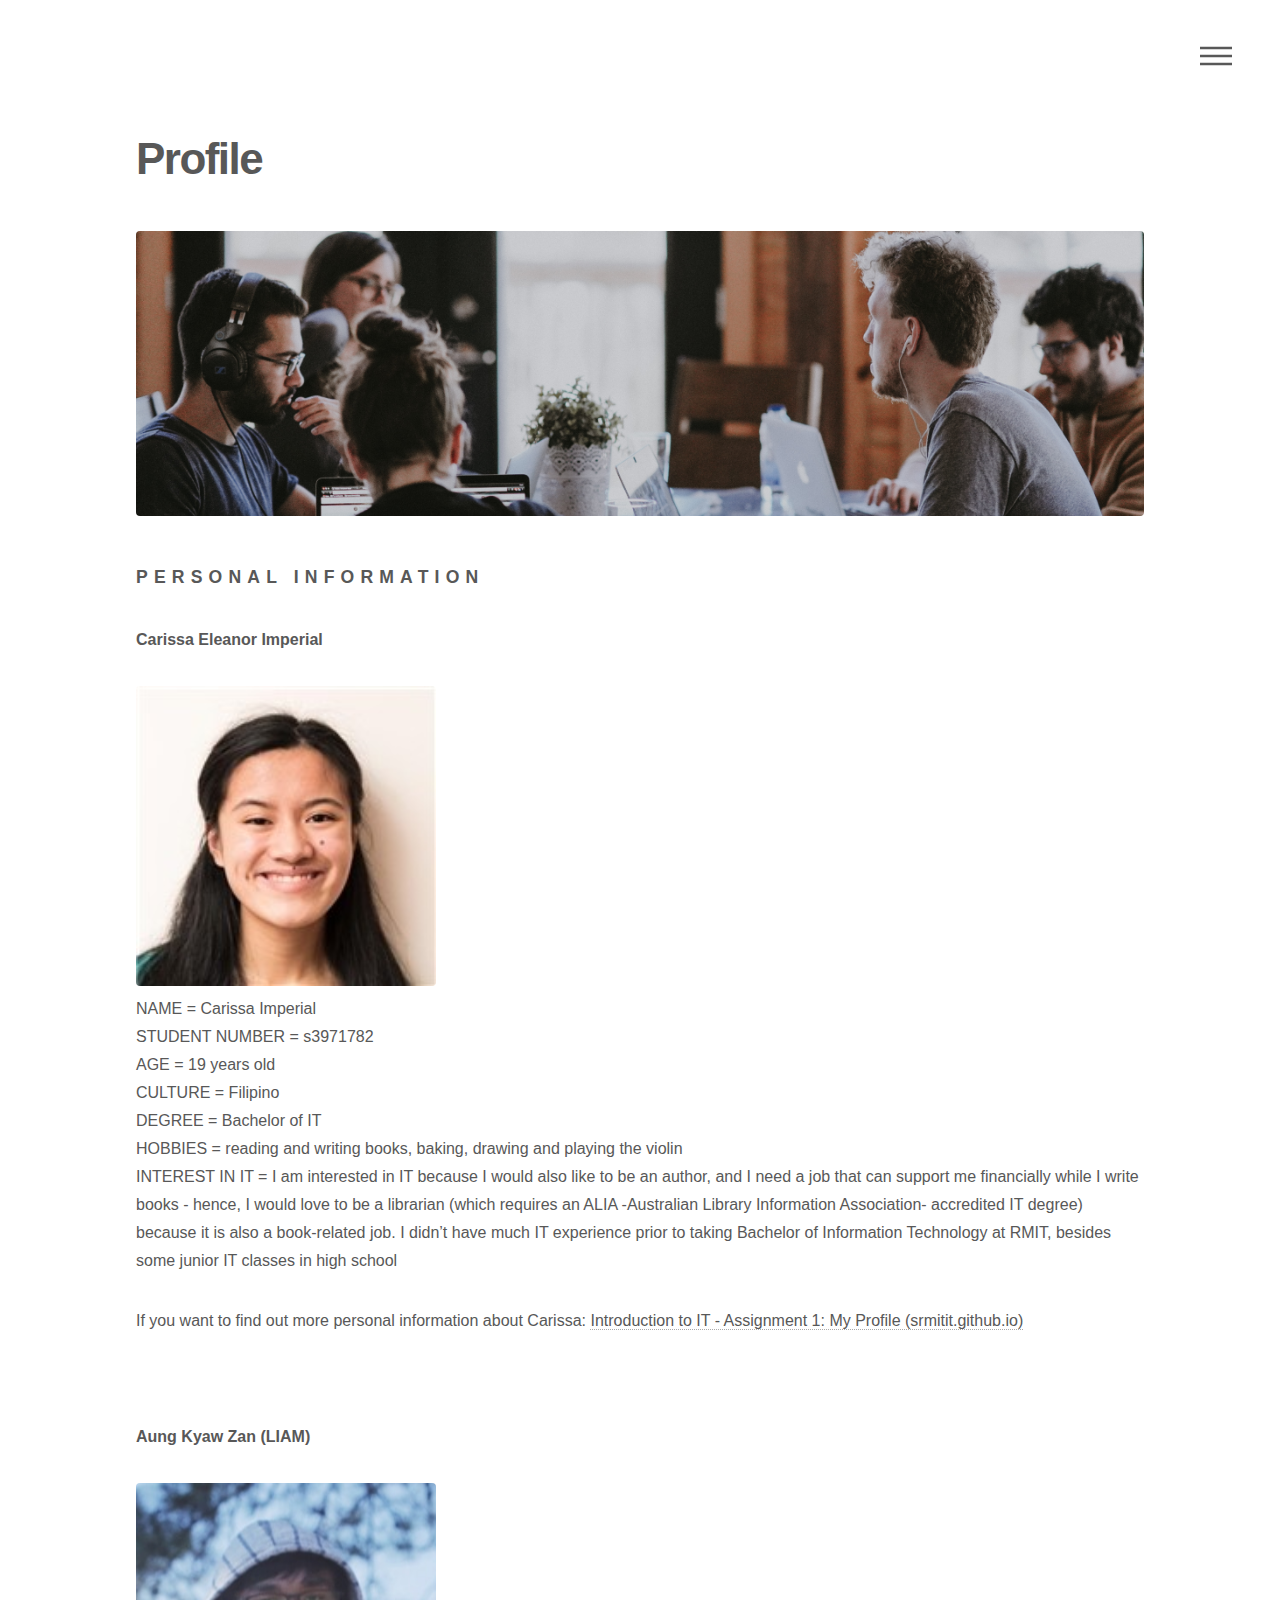
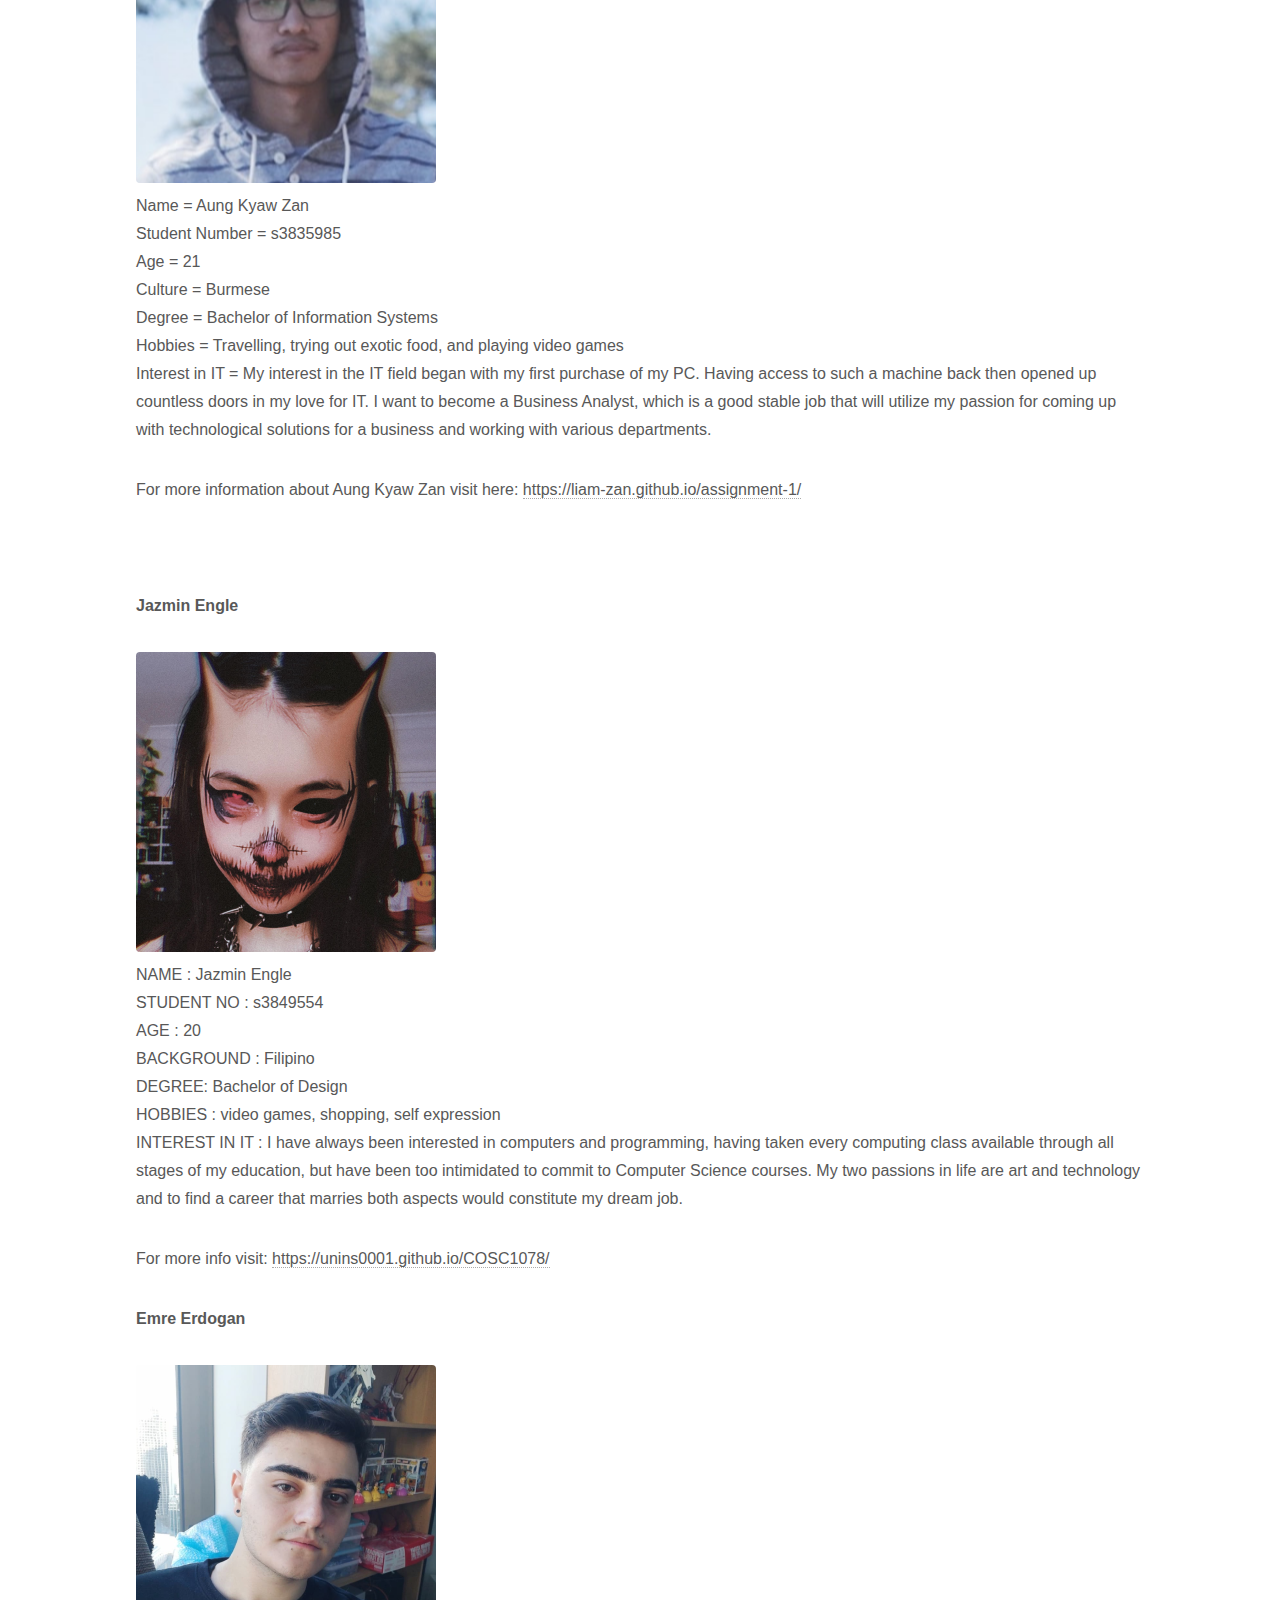
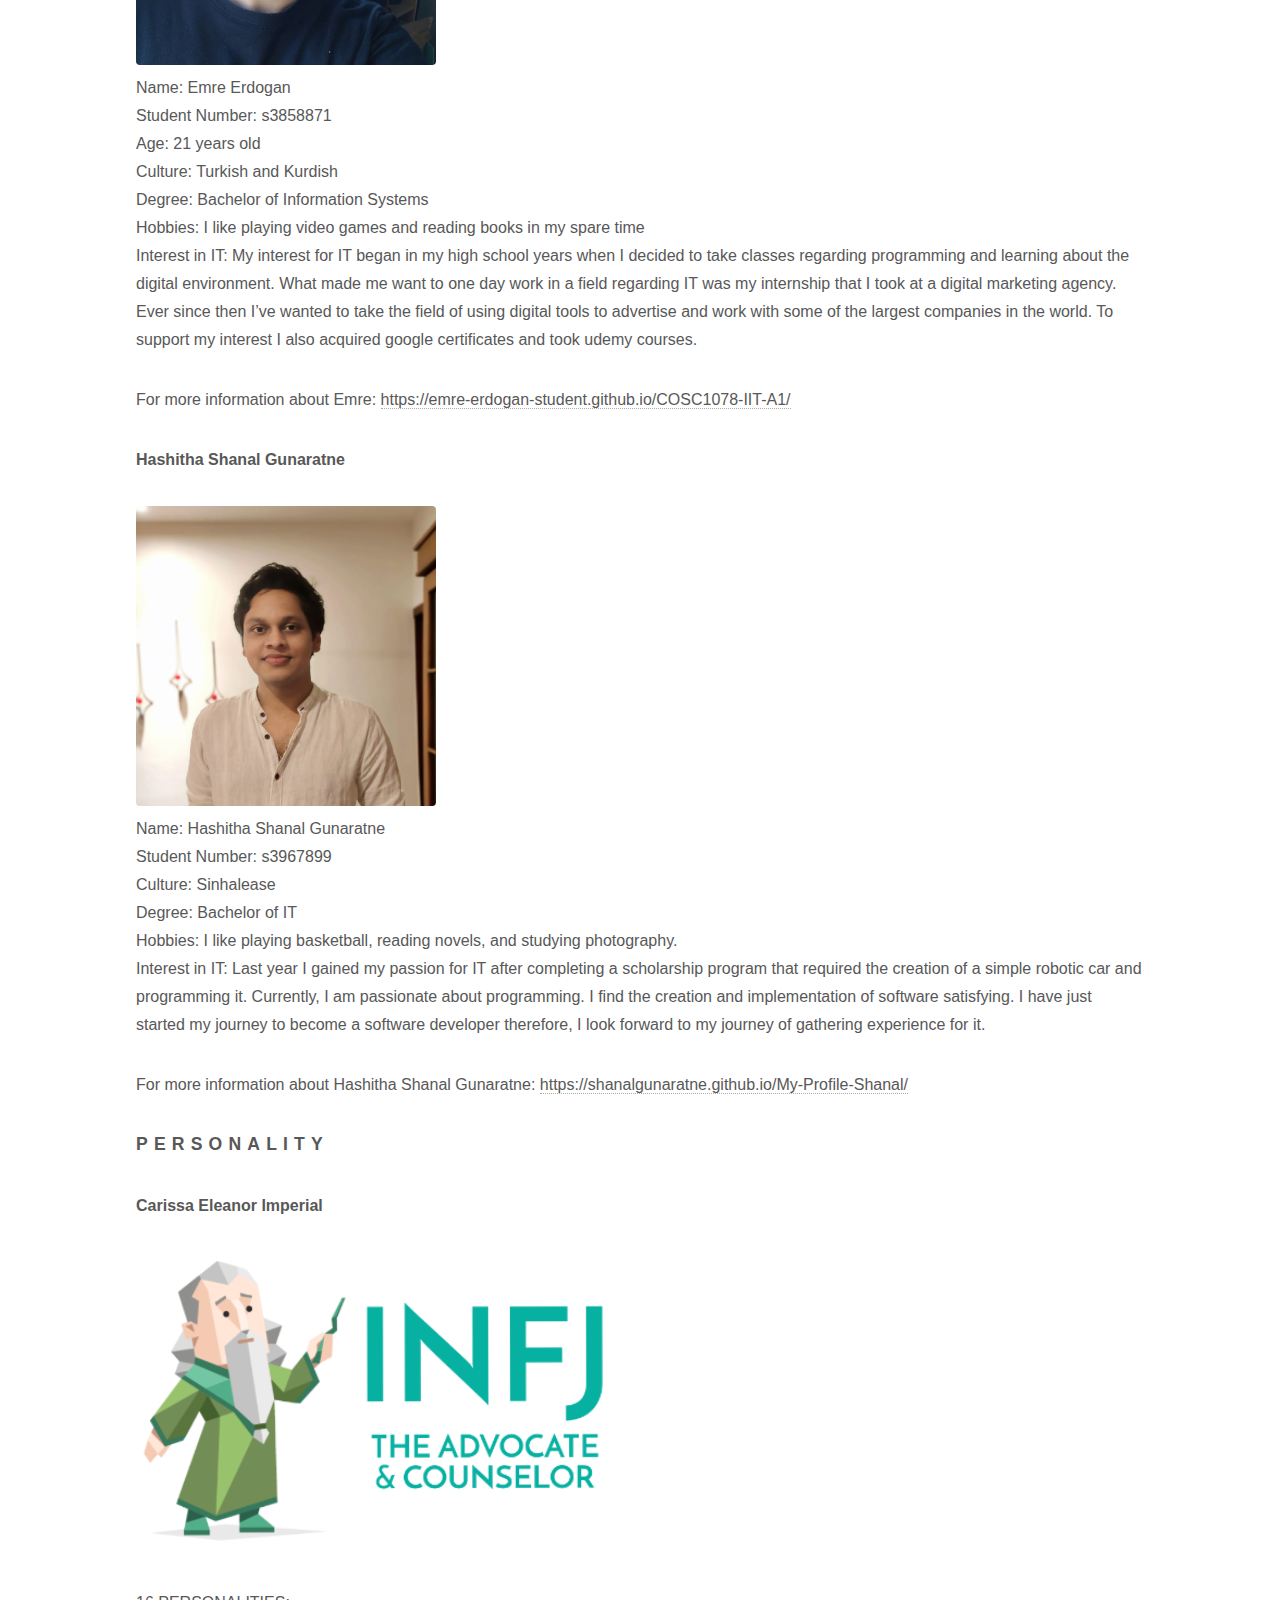
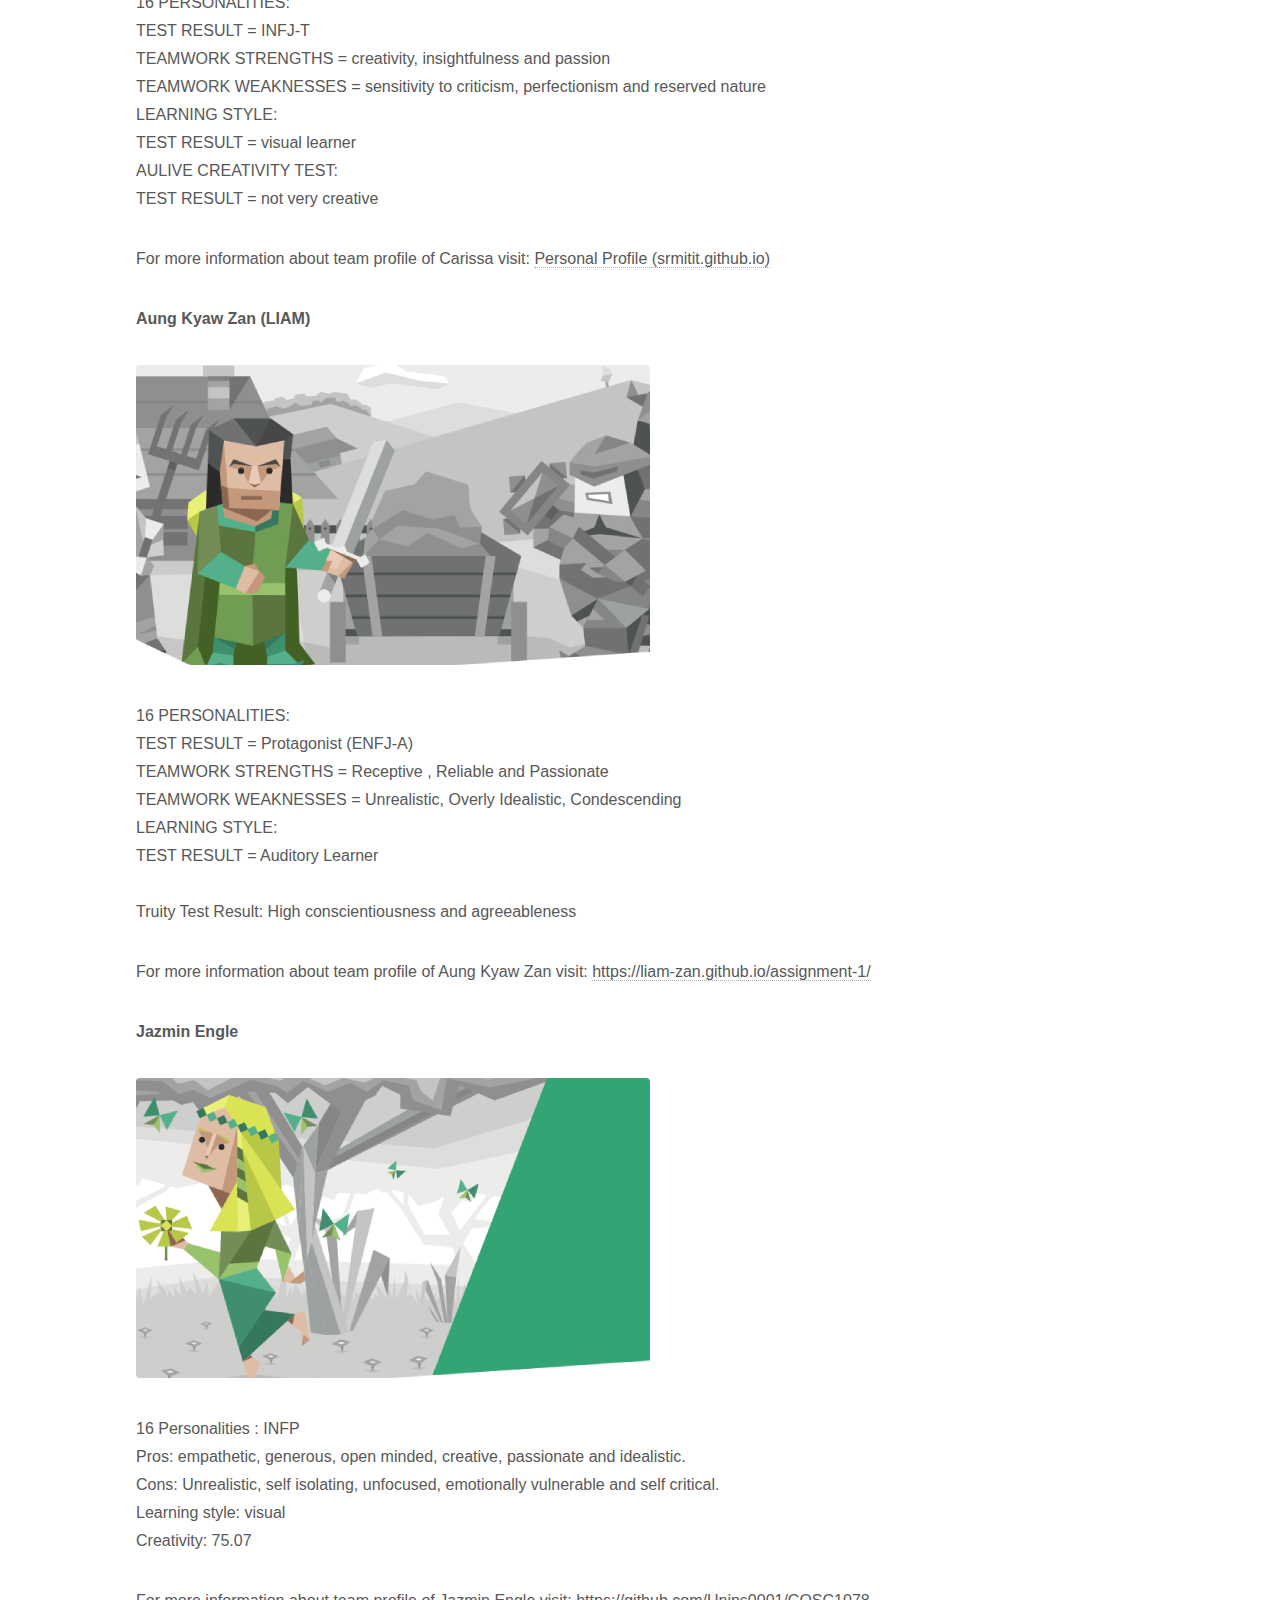
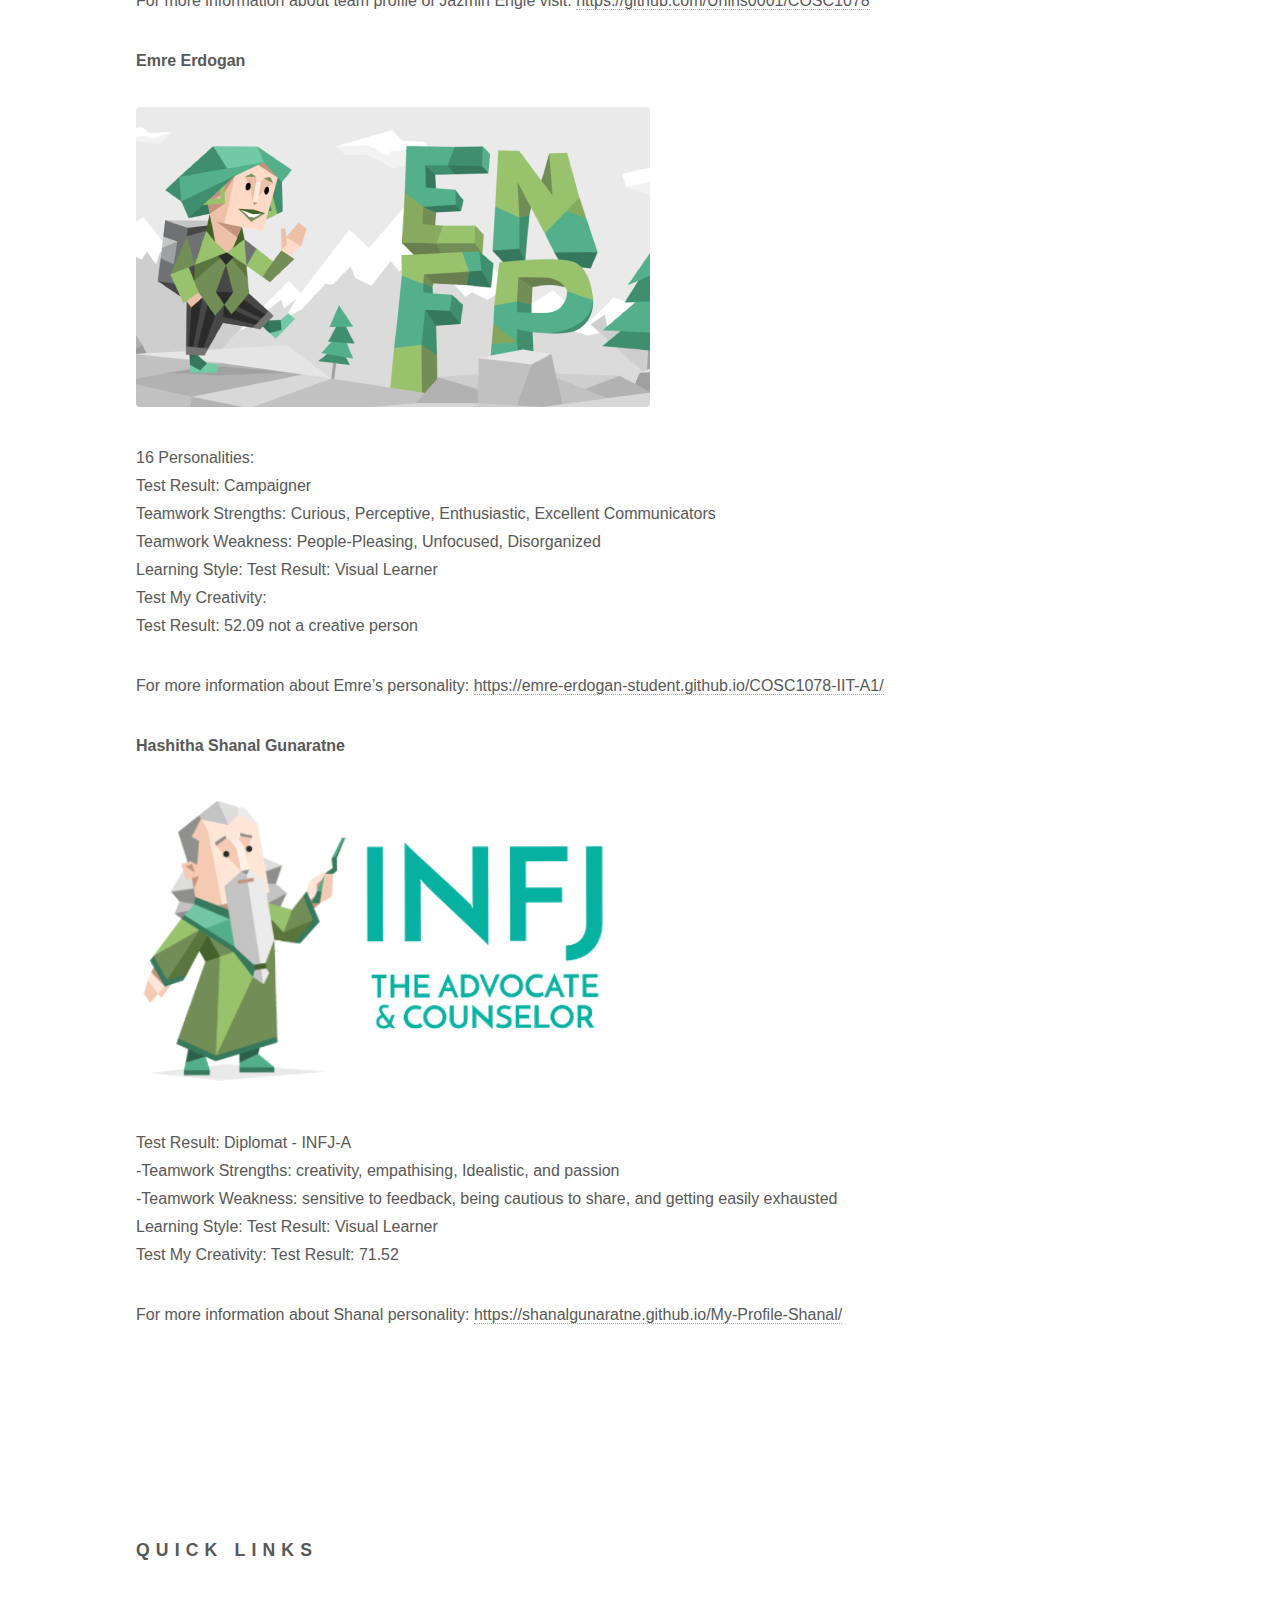
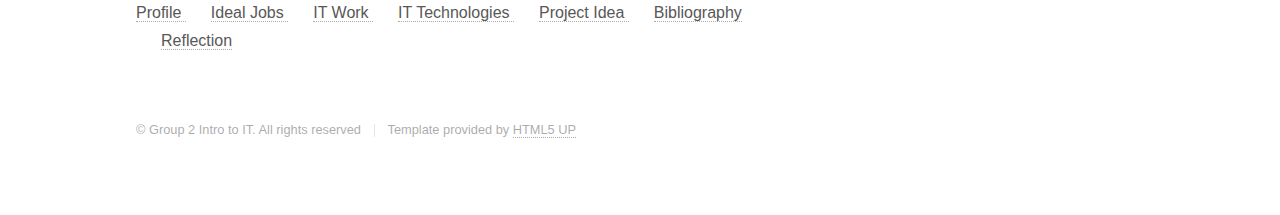
<file: profile.html>
<!DOCTYPE HTML>
<!--
	Phantom by HTML5 UP
	html5up.net | @ajlkn
	Free for personal and commercial use under the CCA 3.0 license (html5up.net/license)
-->
<html>
	<head>
		<title>Group 2 - Assignment</title>
		<meta charset="utf-8" />
		<meta name="viewport" content="width=device-width, initial-scale=1, user-scalable=no" />
		<link rel="stylesheet" href="assets/css/main.css" />
		<noscript><link rel="stylesheet" href="assets/css/noscript.css" /></noscript>
	</head>
	<body class="is-preload">
		<!-- Wrapper -->
			<div id="wrapper">

				<!-- Header -->
					<header id="header">
						<div class="inner">


							<!-- Nav -->
								<nav>
									<ul>
										<li><a href="#menu">Menu</a></li>
									</ul>
								</nav>

						</div>
					</header>

				<!-- Menu -->
					<nav id="menu">
						<h2>Menu</h2>
						<ul>
							<li><a href="index.html">Home</a></li>
							<li><a href="profile.html">Profile</a></li>
							<li><a href="ideal-job.html">Ideal Job</a></li>
							<li><a href="it-work.html">IT Work</a></li>
							<li><a href="it-technologies.html">IT Technologies</a></li>
							<li><a href="it-project.html">Project Idea</a></li>
							<li><a href="bibliography.html"> Bibliography </a></li>
							<li><a href="reflection.html"> Reflection </a></li>
						</ul>
					</nav>

				<!-- Main -->
					<div id="main">
						<div class="inner">
							<h1>Profile</h1>
							<span class="image main"><img src="images/profile-image.png" alt="" /></span>
							<h2> Personal Information </h2>
							<p style="font-weight:bold;"> Carissa Eleanor Imperial </p>
							<span class="image"><img src="images/carissa-photo.png" alt="" /></span>
							<p> NAME = Carissa Imperial <br>
                  STUDENT NUMBER = s3971782 <br>
                  AGE = 19 years old <br>
                  CULTURE = Filipino <br>
                  DEGREE = Bachelor of IT <br>
                  HOBBIES = reading and writing books, baking, drawing and playing the violin <br>
									INTEREST IN IT = I am interested in IT because I would also like to be an author, and I need a job that can support me financially while I write books - hence, I would love to be a librarian (which requires an ALIA -Australian Library Information Association- accredited IT degree) because it is also a book-related job. I didn’t have much IT experience prior to taking Bachelor of Information Technology at RMIT, besides some junior IT classes in high school

              </p>
							<p> If you want to find out more personal information about Carissa: <a href="https://srmitit.github.io/Assignment1/"> Introduction to IT - Assignment 1: My Profile (srmitit.github.io) </a> </p>
								<br> <br>
              <p style="font-weight:bold;"> Aung Kyaw Zan (LIAM) </p>
							<span class="image"><img src="images/aung-photo.png" alt="" /></span>
							<p> Name = Aung Kyaw Zan <br>
								  Student Number = s3835985 <br>
									Age = 21 <br>
									Culture = Burmese <br>
									Degree = Bachelor of Information Systems <br>
									Hobbies = Travelling, trying out exotic food, and playing video games <br>
									Interest in IT = My interest in the IT field began with my first purchase of my PC. Having access to such a machine back then opened up countless doors in my love for IT. I want to become a Business Analyst, which is a good stable job that will utilize my passion for coming up with technological solutions for a business and working with various departments.
							</p>
              <p>For more information about Aung Kyaw Zan visit here: <a href="https://liam-zan.github.io/assignment-1/"> https://liam-zan.github.io/assignment-1/ </a> </p>
							<br> <br>
							<p style="font-weight:bold;"> Jazmin Engle  </p>
							<span class="image"><img src="images/jazmin-photo.png" alt="" /></span>
							<p> NAME : Jazmin Engle <br>
                  STUDENT NO : s3849554 <br>
                  AGE : 20 <br>
                  BACKGROUND : Filipino <br>
                  DEGREE: Bachelor of Design <br>
                  HOBBIES : video games, shopping, self expression <br>
                  INTEREST IN IT : I have always been interested in computers and programming, having taken every computing class available through all stages of my education, but have been too intimidated to commit to Computer Science courses. My two passions in life are art and technology and to find a career that marries both aspects would constitute my dream job.
							</p>
							<p> For more info visit: <a href="https://unins0001.github.io/COSC1078/"> https://unins0001.github.io/COSC1078/  </a> </p>
							<p style="font-weight:bold;"> Emre Erdogan  </p>
							<span class="image"><img src="images/emre-photo.png" alt="" /></span>
							<p> Name: Emre Erdogan </br>
									Student Number: s3858871 </br>
									Age: 21 years old </br>
									Culture: Turkish and Kurdish </br>
	                Degree: Bachelor of Information Systems </br>
									Hobbies: I like playing video games and reading books in my spare time </br>
									Interest in IT: My interest for IT began in my high school years when I decided to take classes regarding programming and learning about the digital environment. What made me want to one day work in a field regarding IT was my internship that I took at a digital marketing agency. Ever since then I’ve wanted to take the field of using digital tools to advertise and work with some of the largest companies in the world. To support my interest I also acquired google certificates and took udemy courses.

							</p>
							<p> For more information about Emre: <a href="https://emre-erdogan-student.github.io/COSC1078-IIT-A1/"> https://emre-erdogan-student.github.io/COSC1078-IIT-A1/  </a> </p>

							<p style="font-weight:bold;"> Hashitha Shanal Gunaratne  </p>
							<span class="image"><img src="images/shanal-photo.png" alt="" /></span>
							<p> Name: Hashitha Shanal Gunaratne <br>
									Student Number: s3967899 <br>
									Culture: Sinhalease <br>
									Degree:  Bachelor of IT <br>
									Hobbies: I like playing basketball, reading novels, and studying photography. <br>
									Interest in IT: Last year I gained my passion for IT after completing a scholarship program that required the creation of a simple robotic car and programming it. Currently, I am passionate about programming. I find the creation and implementation of software satisfying. I have just started my journey to become a software developer therefore, I look forward to my journey of gathering experience for it.


							</p>
							<p> For more information about Hashitha Shanal Gunaratne: <a href="https://shanalgunaratne.github.io/My-Profile-Shanal/"> https://shanalgunaratne.github.io/My-Profile-Shanal/ </a> </p>
							<h2> Personality   </h2>
							<p style="font-weight:bold;"> Carissa Eleanor Imperial </p>
							<span class="image"><img src="images/carissa-personality.png" alt="" /></span> <br> <br>
						<p> 16 PERSONALITIES:<br>
              TEST RESULT = INFJ-T <br>
              TEAMWORK STRENGTHS = creativity, insightfulness and passion <br>
              TEAMWORK WEAKNESSES = sensitivity to criticism, perfectionism and reserved nature <br>
              LEARNING STYLE: <br>
              TEST RESULT = visual learner <br>
              AULIVE CREATIVITY TEST:<br>
              TEST RESULT = not very creative
						</p>
						<p> For more information about team profile of Carissa visit: <a href="https://srmitit.github.io/Assignment1/personal.profile.html"> Personal Profile (srmitit.github.io)  </a> </p>


						<p style="font-weight:bold;"> Aung Kyaw Zan (LIAM) </p>
						<span class="image"><img src="images/aung-personality.png" alt="" /></span> <br> <br>
					<p> 16 PERSONALITIES:<br>
						TEST RESULT = Protagonist (ENFJ-A)  <br>
						TEAMWORK STRENGTHS = Receptive , Reliable  and Passionate  <br>
						TEAMWORK WEAKNESSES = Unrealistic, Overly Idealistic, Condescending   <br>
						LEARNING STYLE: <br>
						TEST RESULT = Auditory Learner <br> <br>
						Truity Test Result: High conscientiousness and agreeableness
					</p>
					<p> For more information about team profile of Aung Kyaw Zan visit: <a href="https://liam-zan.github.io/assignment-1/"> https://liam-zan.github.io/assignment-1/  </a> </p>


					<p style="font-weight:bold;"> Jazmin Engle </p>
					<span class="image"><img src="images/jazmin-personality.png" alt="" /></span> <br> <br>
				<p> 16 Personalities : INFP<br>
            Pros: empathetic, generous, open minded, creative, passionate and idealistic. <br>
            Cons: Unrealistic, self isolating, unfocused, emotionally vulnerable and self critical. <br>
            Learning style: visual <br>
            Creativity: 75.07

				</p>
				<p> For more information about team profile of Jazmin Engle visit: <a href="https://github.com/Unins0001/COSC1078"> https://github.com/Unins0001/COSC1078  </a> </p>

				<p style="font-weight:bold;"> Emre Erdogan </p>
				<span class="image"><img src="images/emre-personality.png" alt="" /></span> <br> <br>
			<p> 16 Personalities:<br>
					Test Result: Campaigner <br>
					Teamwork Strengths: Curious, Perceptive, Enthusiastic, Excellent Communicators <br>
					Teamwork Weakness: People-Pleasing, Unfocused, Disorganized <br>
					Learning Style: Test Result: Visual Learner <br>
					Test My Creativity: <br>
					Test Result: 52.09 not a creative person


			</p>
			<p> For more information about Emre’s personality: <a href="https://emre-erdogan-student.github.io/COSC1078-IIT-A1/"> https://emre-erdogan-student.github.io/COSC1078-IIT-A1/  </a> </p>

			<p style="font-weight:bold;"> Hashitha Shanal Gunaratne </p>
			<span class="image"><img src="images/carissa-personality.png" alt="" /></span> <br> <br>
		<p>  Test Result: Diplomat - INFJ-A <br>
 				-Teamwork Strengths: creativity, empathising, Idealistic, and passion <br>
 				-Teamwork Weakness: sensitive to feedback, being cautious to share, and getting easily exhausted <br>
				Learning Style: Test Result: Visual Learner <br>
				Test My Creativity: Test Result: 71.52



		</p>
		<p> For more information about Shanal personality: <a href=" https://shanalgunaratne.github.io/My-Profile-Shanal/">  https://shanalgunaratne.github.io/My-Profile-Shanal/  </a> </p>









						</div>
					</div>

					<!-- Footer -->
						<footer id="footer">
							<div class="inner">
								<section>
									<h2>Quick Links</h2>
									<a href="profile.html"> Profile </a>
									<a href="ideal-job.html" style="margin-left:25px;"> Ideal Jobs  </a>
									<a href="it-work.html" style="margin-left:25px;"> IT Work  </a>
									<a href="it-technologies.html" style="margin-left:25px;"> IT Technologies  </a>
									<a href="it-project.html" style="margin-left:25px;"> Project Idea  </a>
									<a href="bibliography.html" style="margin-left:25px;"> Bibliography  </a>
									<a href="reflection.html" style="margin-left:25px;"> Reflection  </a>

								</section>
								<ul class="copyright">
									<li>&copy; Group 2 Intro to IT. All rights reserved</li><li>Template provided by <a href="http://html5up.net">HTML5 UP</a></li>
								</ul>
							</div>
						</footer>

				</div>

		<!-- Scripts -->
			<script src="assets/js/jquery.min.js"></script>
			<script src="assets/js/browser.min.js"></script>
			<script src="assets/js/breakpoints.min.js"></script>
			<script src="assets/js/util.js"></script>
			<script src="assets/js/main.js"></script>

	</body>
</html>
</file>
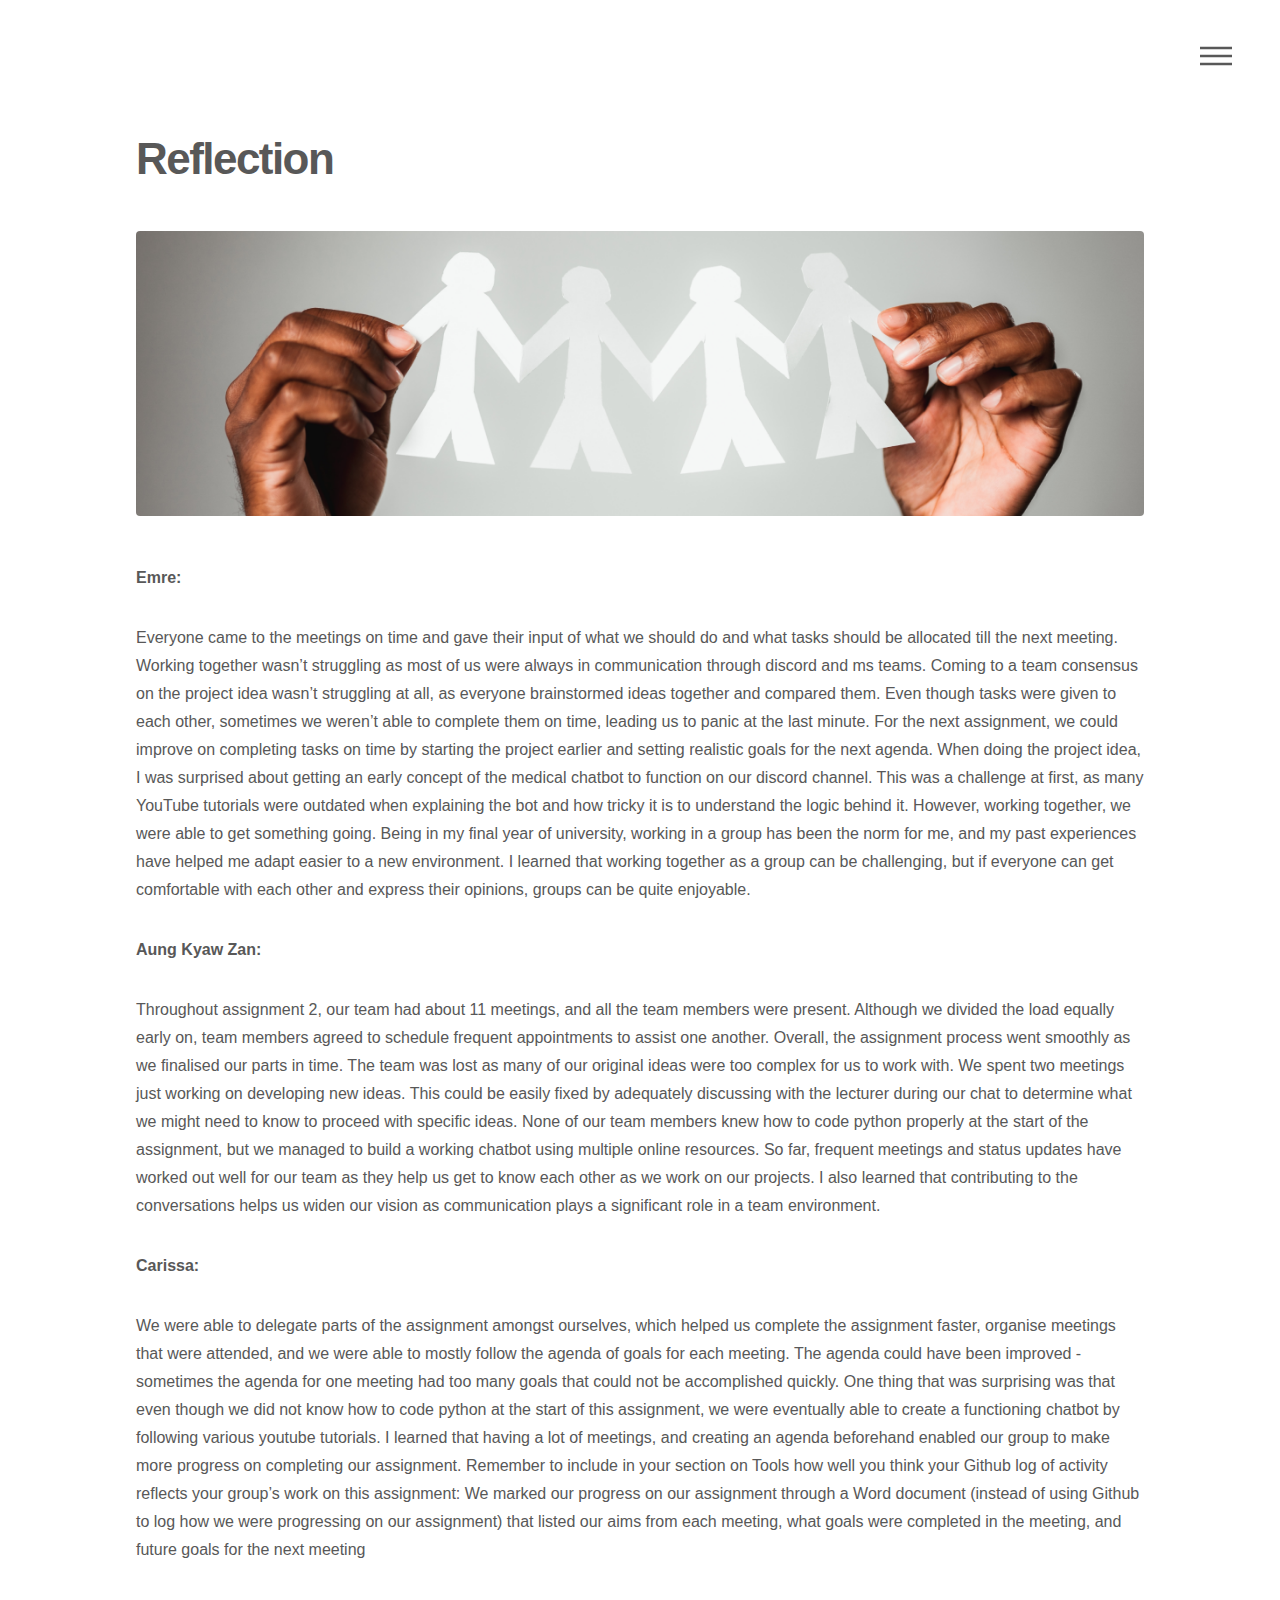
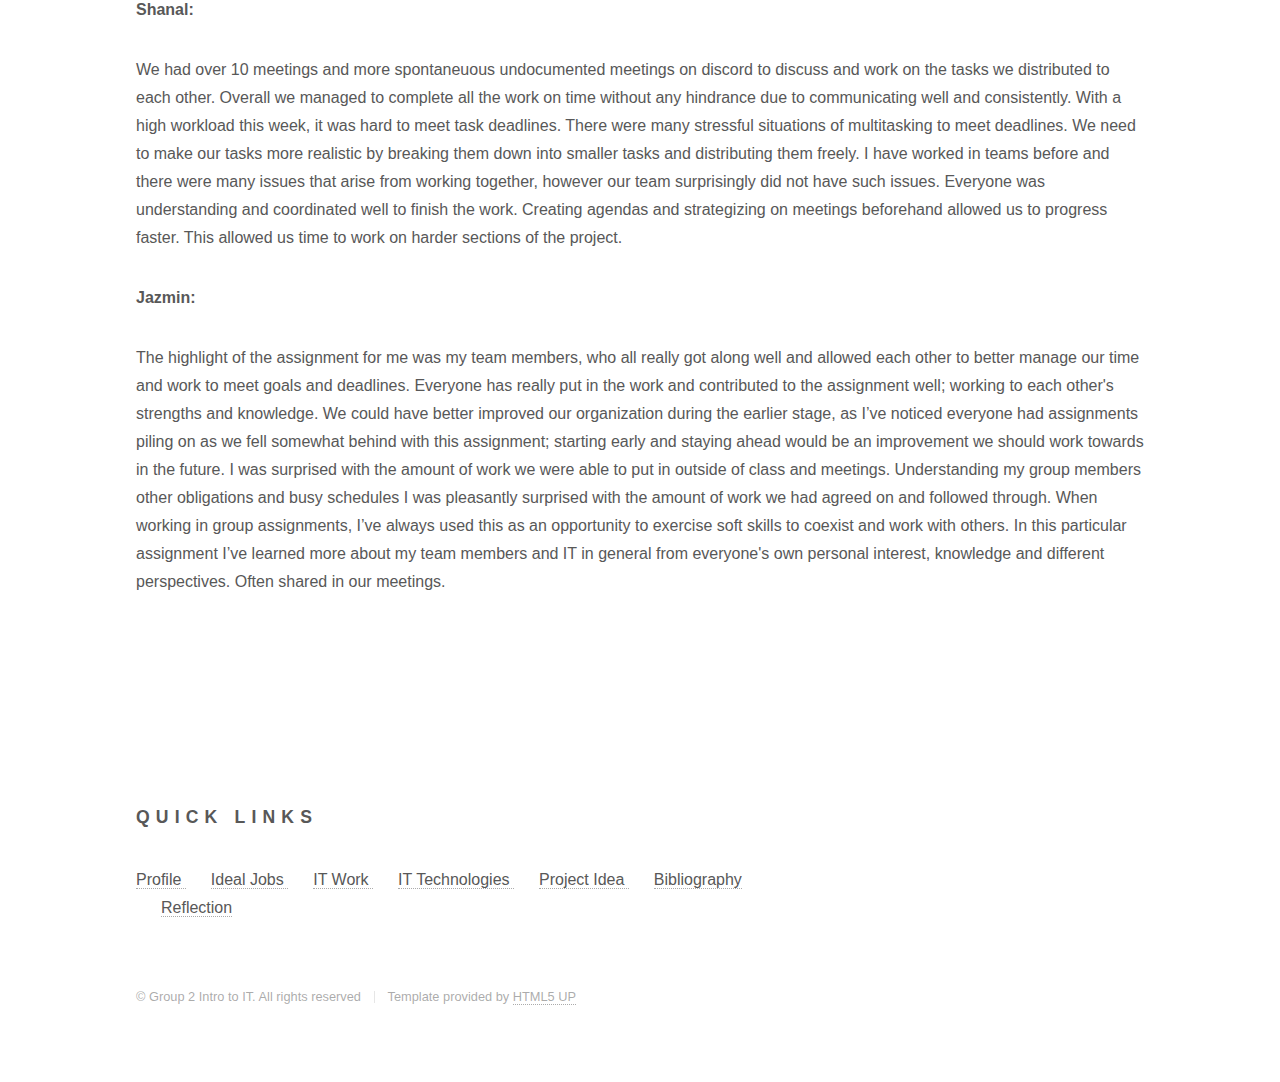
<file: reflection.html>
<!DOCTYPE HTML>
<!--
	Phantom by HTML5 UP
	html5up.net | @ajlkn
	Free for personal and commercial use under the CCA 3.0 license (html5up.net/license)
-->
<html>
	<head>
		<title>Group 2 - Assignment</title>
		<meta charset="utf-8" />
		<meta name="viewport" content="width=device-width, initial-scale=1, user-scalable=no" />
		<link rel="stylesheet" href="assets/css/main.css" />
		<noscript><link rel="stylesheet" href="assets/css/noscript.css" /></noscript>
	</head>
	<body class="is-preload">
		<!-- Wrapper -->
			<div id="wrapper">

				<!-- Header -->
					<header id="header">
						<div class="inner">


							<!-- Nav -->
								<nav>
									<ul>
										<li><a href="#menu">Menu</a></li>
									</ul>
								</nav>

						</div>
					</header>

				<!-- Menu -->
					<nav id="menu">
						<h2>Menu</h2>
						<ul>
							<li><a href="index.html">Home</a></li>
							<li><a href="profile.html">Profile</a></li>
							<li><a href="ideal-job.html">Ideal Job</a></li>
							<li><a href="it-work.html">IT Work</a></li>
							<li><a href="it-technologies.html">IT Technologies</a></li>
							<li><a href="it-project.html">Project Idea</a></li>
							<li><a href="bibliography.html"> Bibliography </a></li>
							<li><a href="reflection.html"> Reflection </a></li>
						</ul>
					</nav>

				<!-- Main -->
					<div id="main">
						<div class="inner">
							<h1>Reflection</h1>
							<span class="image main"><img src="images/reflection.png" alt="" /></span>
							<p style="font-weight:bold;"> Emre: </p>
							<p> Everyone came to the meetings on time and gave their input of what we should do and what tasks should be allocated till the next meeting. Working together wasn’t struggling as most of us were always in communication through discord and ms teams. Coming to a team consensus on the project idea wasn’t struggling at all, as everyone brainstormed ideas together and compared them. Even though tasks were given to each other, sometimes we weren’t able to complete them on time, leading us to panic at the last minute. For the next assignment, we could improve on completing tasks on time by starting the project earlier and setting realistic goals for the next agenda. When doing the project idea, I was surprised about getting an early concept of the medical chatbot to function on our discord channel. This was a challenge at first, as many YouTube tutorials were outdated when explaining the bot and how tricky it is to understand the logic behind it. However, working together, we were able to get something going. Being in my final year of university, working in a group has been the norm for me, and my past experiences have helped me adapt easier to a new environment. I learned that working together as a group can be challenging, but if everyone can get comfortable with each other and express their opinions, groups can be quite enjoyable.
 							</p>
							<p style="font-weight:bold;"> Aung Kyaw Zan: </p>
							<p> Throughout assignment 2, our team had about 11 meetings, and all the team members were present. Although we divided the load equally early on, team members agreed to schedule frequent appointments to assist one another. Overall, the assignment process went smoothly as we finalised our parts in time. The team was lost as many of our original ideas were too complex for us to work with. We spent two meetings just working on developing new ideas. This could be easily fixed by adequately discussing with the lecturer during our chat to determine what we might need to know to proceed with specific ideas. None of our team members knew how to code python properly at the start of the assignment, but we managed to build a working chatbot using multiple online resources. So far, frequent meetings and status updates have worked out well for our team as they help us get to know each other as we work on our projects. I also learned that contributing to the conversations helps us widen our vision as communication plays a significant role in a team environment.
   						</p>
							<p style="font-weight:bold;"> Carissa: </p>
							<p> We were able to delegate parts of the assignment amongst ourselves, which helped us complete the assignment faster, organise meetings that were attended, and we were able to mostly follow the agenda of goals for each meeting.
The agenda could have been improved - sometimes the agenda for one meeting had too many goals that could not be accomplished quickly.
One thing that was surprising was that even though we did not know how to code python at the start of this assignment, we were eventually able to create a functioning chatbot by following various youtube tutorials.
I learned that having a lot of meetings, and creating an agenda beforehand enabled our group to make more progress on completing our assignment.

Remember to include in your section on Tools how well you think your Github log of activity reflects your group’s work on this assignment:
We marked our progress on our assignment through a Word document (instead of using Github to log how we were progressing on our assignment) that listed our aims from each meeting, what goals were completed in the meeting, and future goals for the next meeting
 							</p>
							<p style="font-weight:bold;"> Shanal: </p>
							<p> We had over 10 meetings and more spontaneuous undocumented meetings on discord to discuss and work on the tasks we distributed to each other. Overall we managed to complete all the work on time without any hindrance due to communicating well and consistently.


	With a high workload  this week, it was hard to meet task deadlines. There were many stressful situations of multitasking to meet deadlines. We need to make our tasks more realistic by breaking them down into smaller tasks and distributing them freely.




I have worked in teams before and there were many issues that arise from working together, however our team surprisingly did not have such issues. Everyone was understanding and coordinated well to finish the work.


Creating agendas and strategizing on meetings beforehand allowed us to progress faster. This allowed us time to work on harder sections of the project.

 							</p>
							<p style="font-weight:bold;"> Jazmin: </p>
							<p> The highlight of the assignment for me was my team members, who all really got along well and allowed each other to better manage our time and work to meet goals and deadlines. Everyone has really put in the work and contributed to the assignment well; working to each other's strengths and knowledge.

We could have better improved our organization during the earlier stage, as I’ve noticed everyone had assignments piling on as we fell somewhat behind with this assignment; starting early and staying ahead would be an improvement we should work towards in the future.

I was surprised with the amount of work we were able to put in outside of class and meetings. Understanding my group members other obligations and busy schedules I was pleasantly surprised with the amount of work we had agreed on and followed through.

When working in group assignments, I’ve always used this as an opportunity to exercise soft skills to coexist and work with others. In this particular assignment I’ve learned more about my team members and IT in general from everyone's own personal interest, knowledge and different perspectives. Often shared in our meetings.
 </p>



						</div>
					</div>

					<!-- Footer -->
						<footer id="footer">
							<div class="inner">
								<section>
									<h2>Quick Links</h2>
									<a href="profile.html"> Profile </a>
									<a href="ideal-job.html" style="margin-left:25px;"> Ideal Jobs  </a>
									<a href="it-work.html" style="margin-left:25px;"> IT Work  </a>
									<a href="it-technologies.html" style="margin-left:25px;"> IT Technologies  </a>
									<a href="it-project.html" style="margin-left:25px;"> Project Idea  </a>
									<a href="bibliography.html" style="margin-left:25px;"> Bibliography  </a>
									<a href="reflection.html" style="margin-left:25px;"> Reflection  </a>

								</section>
								<ul class="copyright">
									<li>&copy; Group 2 Intro to IT. All rights reserved</li><li>Template provided by <a href="http://html5up.net">HTML5 UP</a></li>
								</ul>
							</div>
						</footer>

				</div>

		<!-- Scripts -->
			<script src="assets/js/jquery.min.js"></script>
			<script src="assets/js/browser.min.js"></script>
			<script src="assets/js/breakpoints.min.js"></script>
			<script src="assets/js/util.js"></script>
			<script src="assets/js/main.js"></script>

	</body>
</html>
</file>
<file: assets/css/noscript.css>
/*
	Phantom by HTML5 UP
	html5up.net | @ajlkn
	Free for personal and commercial use under the CCA 3.0 license (html5up.net/license)
*/

/* Tiles */

	body.is-preload .tiles article {
		-moz-transform: none;
		-webkit-transform: none;
		-ms-transform: none;
		transform: none;
		opacity: 1;
	}
</file>
<file: assets/css/main.css>
@import url(fontawesome-all.min.css);
@import url("https://fonts.googleapis.com/css?family=Source+Sans+Pro:300,700,900");

/*
	Phantom by HTML5 UP
	html5up.net | @ajlkn
	Free for personal and commercial use under the CCA 3.0 license (html5up.net/license)
*/

html, body, div, span, applet, object,
iframe, h1, h2, h3, h4, h5, h6, p, blockquote,
pre, a, abbr, acronym, address, big, cite,
code, del, dfn, em, img, ins, kbd, q, s, samp,
small, strike, strong, sub, sup, tt, var, b,
u, i, center, dl, dt, dd, ol, ul, li, fieldset,
form, label, legend, table, caption, tbody,
tfoot, thead, tr, th, td, article, aside,
canvas, details, embed, figure, figcaption,
footer, header, hgroup, menu, nav, output, ruby,
section, summary, time, mark, audio, video {
	margin: 0;
	padding: 0;
	border: 0;
	font-size: 100%;
	font: inherit;
	vertical-align: baseline;
}

article, aside, details, figcaption, figure,
footer, header, hgroup, menu, nav, section {
	display: block;}

body {
	line-height: 1;
	background-color:black;

}

ol, ul {
	list-style: none;
}


blockquote, q {
	quotes: none;
}

	blockquote:before, blockquote:after, q:before, q:after {
		content: '';
		content: none;
	}

table {
	border-collapse: collapse;
	border-spacing: 0;
}

body {
	-webkit-text-size-adjust: none;
	background-color:black;
}

mark {
	background-color: transparent;
	color: inherit;
}

input::-moz-focus-inner {
	border: 0;
	padding: 0;
}

input, select, textarea {
	-moz-appearance: none;
	-webkit-appearance: none;
	-ms-appearance: none;
	appearance: none;
}

/* Basic */

	@-ms-viewport {
		width: device-width;
	}

	body {
		-ms-overflow-style: scrollbar;
		background-color:black;
	}

	@media screen and (max-width: 480px) {

		html, body {
			min-width: 320px;
			background-color:black;

		}

	}

	html {
		box-sizing: border-box;
		background-color:black;

	}

	*, *:before, *:after {
		box-sizing: inherit;
	}

	body {
		background-color:white;

	}

		body.is-preload *, body.is-preload *:before, body.is-preload *:after {
			-moz-animation: none !important;
			-webkit-animation: none !important;
			-ms-animation: none !important;
			animation: none !important;
			-moz-transition: none !important;
			-webkit-transition: none !important;
			-ms-transition: none !important;
			transition: none !important;
		}

/* Type */

	body, input, select, textarea {
		color: #585858;
		font-family: "Helvetica", sans-serif;
		font-size: 16pt;
		font-weight: 300;
		line-height: 1.75;
	}

		@media screen and (max-width: 1680px) {

			body, input, select, textarea {
				font-size: 14pt;
			}

		}

		@media screen and (max-width: 1280px) {

			body, input, select, textarea {
				font-size: 12pt;
			}

		}

	a {
		-moz-transition: border-bottom-color 0.2s ease, color 0.2s ease;
		-webkit-transition: border-bottom-color 0.2s ease, color 0.2s ease;
		-ms-transition: border-bottom-color 0.2s ease, color 0.2s ease;
		transition: border-bottom-color 0.2s ease, color 0.2s ease;
		text-decoration: none;
		color: #585858;
		border-bottom: dotted 1px rgba(88, 88, 88, 0.5);
	}

		a:hover {
			border-bottom-color: transparent;
			color: #f2849e !important;
		}

	strong, b {
		font-weight: 900;
	}

	em, i {
		font-style: italic;
	}

	p {
		margin: 0 0 2em 0;
	}

	h1 {
		font-size: 2.75em;
		font-weight: 700;
		line-height: 1.3;
		margin: 0 0 1em 0;
		letter-spacing: -0.035em;
	}

		h1 a {
			color: inherit;
		}

		@media screen and (max-width: 736px) {

			h1 {
				font-size: 2em;
				margin: 0 0 1em 0;
			}

		}

		@media screen and (max-width: 360px) {

			h1 {
				font-size: 1.75em;
			}

		}

	h2, h3, h4, h5, h6 {
		font-weight: 900;
		line-height: 1.5;
		margin: 0 0 2em 0;
		text-transform: uppercase;
		letter-spacing: 0.35em;
	}

		h2 a, h3 a, h4 a, h5 a, h6 a {
			color: inherit;
		}

	h2 {
		font-size: 1.1em;
	}

	h3 {
		font-size: 1em;
	}

	h4 {
		font-size: 0.8em;
	}

	h5 {
		font-size: 0.8em;
	}

	h6 {
		font-size: 0.8em;
	}

	@media screen and (max-width: 980px) {

		h1 br, h2 br, h3 br, h4 br, h5 br, h6 br {
			display: none;
		}

	}

	@media screen and (max-width: 736px) {

		h2 {
			font-size: 1em;
		}

		h3 {
			font-size: 0.8em;
		}

	}

	sub {
		font-size: 0.8em;
		position: relative;
		top: 0.5em;
	}

	sup {
		font-size: 0.8em;
		position: relative;
		top: -0.5em;
	}

	blockquote {
		border-left: solid 4px #c9c9c9;
		font-style: italic;
		margin: 0 0 2em 0;
		padding: 0.5em 0 0.5em 2em;
	}

	code {
		background: rgba(144, 144, 144, 0.075);
		border-radius: 4px;
		border: solid 1px #c9c9c9;
		font-family: "Courier New", monospace;
		font-size: 0.9em;
		margin: 0 0.25em;
		padding: 0.25em 0.65em;
	}

	pre {
		-webkit-overflow-scrolling: touch;
		font-family: "Courier New", monospace;
		font-size: 0.9em;
		margin: 0 0 2em 0;
	}

		pre code {
			display: block;
			line-height: 1.75;
			padding: 1em 1.5em;
			overflow-x: auto;
		}

	hr {
		border: 0;
		border-bottom: solid 1px #c9c9c9;
		margin: 2em 0;
	}

		hr.major {
			margin: 3em 0;
		}

	.align-left {
		text-align: left;
	}

	.align-center {
		text-align: center;
	}

	.align-right {
		text-align: right;
	}

/* Row */

	.row {
		display: flex;
		flex-wrap: wrap;
		box-sizing: border-box;
		align-items: stretch;
	}

		.row > * {
			box-sizing: border-box;
		}

		.row.gtr-uniform > * > :last-child {
			margin-bottom: 0;
		}

		.row.aln-left {
			justify-content: flex-start;
		}

		.row.aln-center {
			justify-content: center;
		}

		.row.aln-right {
			justify-content: flex-end;
		}

		.row.aln-top {
			align-items: flex-start;
		}

		.row.aln-middle {
			align-items: center;
		}

		.row.aln-bottom {
			align-items: flex-end;
		}

		.row > .imp {
			order: -1;
		}

		.row > .col-1 {
			width: 8.33333%;
		}

		.row > .off-1 {
			margin-left: 8.33333%;
		}

		.row > .col-2 {
			width: 16.66667%;
		}

		.row > .off-2 {
			margin-left: 16.66667%;
		}

		.row > .col-3 {
			width: 25%;
		}

		.row > .off-3 {
			margin-left: 25%;
		}

		.row > .col-4 {
			width: 33.33333%;
		}

		.row > .off-4 {
			margin-left: 33.33333%;
		}

		.row > .col-5 {
			width: 41.66667%;
		}

		.row > .off-5 {
			margin-left: 41.66667%;
		}

		.row > .col-6 {
			width: 50%;
		}

		.row > .off-6 {
			margin-left: 50%;
		}

		.row > .col-7 {
			width: 58.33333%;
		}

		.row > .off-7 {
			margin-left: 58.33333%;
		}

		.row > .col-8 {
			width: 66.66667%;
		}

		.row > .off-8 {
			margin-left: 66.66667%;
		}

		.row > .col-9 {
			width: 75%;
		}

		.row > .off-9 {
			margin-left: 75%;
		}

		.row > .col-10 {
			width: 83.33333%;
		}

		.row > .off-10 {
			margin-left: 83.33333%;
		}

		.row > .col-11 {
			width: 91.66667%;
		}

		.row > .off-11 {
			margin-left: 91.66667%;
		}

		.row > .col-12 {
			width: 100%;
		}

		.row > .off-12 {
			margin-left: 100%;
		}

		.row.gtr-0 {
			margin-top: 0;
			margin-left: 0em;
		}

			.row.gtr-0 > * {
				padding: 0 0 0 0em;
			}

			.row.gtr-0.gtr-uniform {
				margin-top: 0em;
			}

				.row.gtr-0.gtr-uniform > * {
					padding-top: 0em;
				}

		.row.gtr-25 {
			margin-top: 0;
			margin-left: -0.5em;
		}

			.row.gtr-25 > * {
				padding: 0 0 0 0.5em;
			}

			.row.gtr-25.gtr-uniform {
				margin-top: -0.5em;
			}

				.row.gtr-25.gtr-uniform > * {
					padding-top: 0.5em;
				}

		.row.gtr-50 {
			margin-top: 0;
			margin-left: -1em;
		}

			.row.gtr-50 > * {
				padding: 0 0 0 1em;
			}

			.row.gtr-50.gtr-uniform {
				margin-top: -1em;
			}

				.row.gtr-50.gtr-uniform > * {
					padding-top: 1em;
				}

		.row {
			margin-top: 0;
			margin-left: -2em;
		}

			.row > * {
				padding: 0 0 0 2em;
			}

			.row.gtr-uniform {
				margin-top: -2em;
			}

				.row.gtr-uniform > * {
					padding-top: 2em;
				}

		.row.gtr-150 {
			margin-top: 0;
			margin-left: -3em;
		}

			.row.gtr-150 > * {
				padding: 0 0 0 3em;
			}

			.row.gtr-150.gtr-uniform {
				margin-top: -3em;
			}

				.row.gtr-150.gtr-uniform > * {
					padding-top: 3em;
				}

		.row.gtr-200 {
			margin-top: 0;
			margin-left: -4em;
		}

			.row.gtr-200 > * {
				padding: 0 0 0 4em;
			}

			.row.gtr-200.gtr-uniform {
				margin-top: -4em;
			}

				.row.gtr-200.gtr-uniform > * {
					padding-top: 4em;
				}

		@media screen and (max-width: 1680px) {

			.row {
				display: flex;
				flex-wrap: wrap;
				box-sizing: border-box;
				align-items: stretch;
			}

				.row > * {
					box-sizing: border-box;
				}

				.row.gtr-uniform > * > :last-child {
					margin-bottom: 0;
				}

				.row.aln-left {
					justify-content: flex-start;
				}

				.row.aln-center {
					justify-content: center;
				}

				.row.aln-right {
					justify-content: flex-end;
				}

				.row.aln-top {
					align-items: flex-start;
				}

				.row.aln-middle {
					align-items: center;
				}

				.row.aln-bottom {
					align-items: flex-end;
				}

				.row > .imp-xlarge {
					order: -1;
				}

				.row > .col-1-xlarge {
					width: 8.33333%;
				}

				.row > .off-1-xlarge {
					margin-left: 8.33333%;
				}

				.row > .col-2-xlarge {
					width: 16.66667%;
				}

				.row > .off-2-xlarge {
					margin-left: 16.66667%;
				}

				.row > .col-3-xlarge {
					width: 25%;
				}

				.row > .off-3-xlarge {
					margin-left: 25%;
				}

				.row > .col-4-xlarge {
					width: 33.33333%;
				}

				.row > .off-4-xlarge {
					margin-left: 33.33333%;
				}

				.row > .col-5-xlarge {
					width: 41.66667%;
				}

				.row > .off-5-xlarge {
					margin-left: 41.66667%;
				}

				.row > .col-6-xlarge {
					width: 50%;
				}

				.row > .off-6-xlarge {
					margin-left: 50%;
				}

				.row > .col-7-xlarge {
					width: 58.33333%;
				}

				.row > .off-7-xlarge {
					margin-left: 58.33333%;
				}

				.row > .col-8-xlarge {
					width: 66.66667%;
				}

				.row > .off-8-xlarge {
					margin-left: 66.66667%;
				}

				.row > .col-9-xlarge {
					width: 75%;
				}

				.row > .off-9-xlarge {
					margin-left: 75%;
				}

				.row > .col-10-xlarge {
					width: 83.33333%;
				}

				.row > .off-10-xlarge {
					margin-left: 83.33333%;
				}

				.row > .col-11-xlarge {
					width: 91.66667%;
				}

				.row > .off-11-xlarge {
					margin-left: 91.66667%;
				}

				.row > .col-12-xlarge {
					width: 100%;
				}

				.row > .off-12-xlarge {
					margin-left: 100%;
				}

				.row.gtr-0 {
					margin-top: 0;
					margin-left: 0em;
				}

					.row.gtr-0 > * {
						padding: 0 0 0 0em;
					}

					.row.gtr-0.gtr-uniform {
						margin-top: 0em;
					}

						.row.gtr-0.gtr-uniform > * {
							padding-top: 0em;
						}

				.row.gtr-25 {
					margin-top: 0;
					margin-left: -0.5em;
				}

					.row.gtr-25 > * {
						padding: 0 0 0 0.5em;
					}

					.row.gtr-25.gtr-uniform {
						margin-top: -0.5em;
					}

						.row.gtr-25.gtr-uniform > * {
							padding-top: 0.5em;
						}

				.row.gtr-50 {
					margin-top: 0;
					margin-left: -1em;
				}

					.row.gtr-50 > * {
						padding: 0 0 0 1em;
					}

					.row.gtr-50.gtr-uniform {
						margin-top: -1em;
					}

						.row.gtr-50.gtr-uniform > * {
							padding-top: 1em;
						}

				.row {
					margin-top: 0;
					margin-left: -2em;
				}

					.row > * {
						padding: 0 0 0 2em;
					}

					.row.gtr-uniform {
						margin-top: -2em;
					}

						.row.gtr-uniform > * {
							padding-top: 2em;
						}

				.row.gtr-150 {
					margin-top: 0;
					margin-left: -3em;
				}

					.row.gtr-150 > * {
						padding: 0 0 0 3em;
					}

					.row.gtr-150.gtr-uniform {
						margin-top: -3em;
					}

						.row.gtr-150.gtr-uniform > * {
							padding-top: 3em;
						}

				.row.gtr-200 {
					margin-top: 0;
					margin-left: -4em;
				}

					.row.gtr-200 > * {
						padding: 0 0 0 4em;
					}

					.row.gtr-200.gtr-uniform {
						margin-top: -4em;
					}

						.row.gtr-200.gtr-uniform > * {
							padding-top: 4em;
						}

		}

		@media screen and (max-width: 1280px) {

			.row {
				display: flex;
				flex-wrap: wrap;
				box-sizing: border-box;
				align-items: stretch;
			}

				.row > * {
					box-sizing: border-box;
				}

				.row.gtr-uniform > * > :last-child {
					margin-bottom: 0;
				}

				.row.aln-left {
					justify-content: flex-start;
				}

				.row.aln-center {
					justify-content: center;
				}

				.row.aln-right {
					justify-content: flex-end;
				}

				.row.aln-top {
					align-items: flex-start;
				}

				.row.aln-middle {
					align-items: center;
				}

				.row.aln-bottom {
					align-items: flex-end;
				}

				.row > .imp-large {
					order: -1;
				}

				.row > .col-1-large {
					width: 8.33333%;
				}

				.row > .off-1-large {
					margin-left: 8.33333%;
				}

				.row > .col-2-large {
					width: 16.66667%;
				}

				.row > .off-2-large {
					margin-left: 16.66667%;
				}

				.row > .col-3-large {
					width: 25%;
				}

				.row > .off-3-large {
					margin-left: 25%;
				}

				.row > .col-4-large {
					width: 33.33333%;
				}

				.row > .off-4-large {
					margin-left: 33.33333%;
				}

				.row > .col-5-large {
					width: 41.66667%;
				}

				.row > .off-5-large {
					margin-left: 41.66667%;
				}

				.row > .col-6-large {
					width: 50%;
				}

				.row > .off-6-large {
					margin-left: 50%;
				}

				.row > .col-7-large {
					width: 58.33333%;
				}

				.row > .off-7-large {
					margin-left: 58.33333%;
				}

				.row > .col-8-large {
					width: 66.66667%;
				}

				.row > .off-8-large {
					margin-left: 66.66667%;
				}

				.row > .col-9-large {
					width: 75%;
				}

				.row > .off-9-large {
					margin-left: 75%;
				}

				.row > .col-10-large {
					width: 83.33333%;
				}

				.row > .off-10-large {
					margin-left: 83.33333%;
				}

				.row > .col-11-large {
					width: 91.66667%;
				}

				.row > .off-11-large {
					margin-left: 91.66667%;
				}

				.row > .col-12-large {
					width: 100%;
				}

				.row > .off-12-large {
					margin-left: 100%;
				}

				.row.gtr-0 {
					margin-top: 0;
					margin-left: 0em;
				}

					.row.gtr-0 > * {
						padding: 0 0 0 0em;
					}

					.row.gtr-0.gtr-uniform {
						margin-top: 0em;
					}

						.row.gtr-0.gtr-uniform > * {
							padding-top: 0em;
						}

				.row.gtr-25 {
					margin-top: 0;
					margin-left: -0.5em;
				}

					.row.gtr-25 > * {
						padding: 0 0 0 0.5em;
					}

					.row.gtr-25.gtr-uniform {
						margin-top: -0.5em;
					}

						.row.gtr-25.gtr-uniform > * {
							padding-top: 0.5em;
						}

				.row.gtr-50 {
					margin-top: 0;
					margin-left: -1em;
				}

					.row.gtr-50 > * {
						padding: 0 0 0 1em;
					}

					.row.gtr-50.gtr-uniform {
						margin-top: -1em;
					}

						.row.gtr-50.gtr-uniform > * {
							padding-top: 1em;
						}

				.row {
					margin-top: 0;
					margin-left: -2em;
				}

					.row > * {
						padding: 0 0 0 2em;
					}

					.row.gtr-uniform {
						margin-top: -2em;
					}

						.row.gtr-uniform > * {
							padding-top: 2em;
						}

				.row.gtr-150 {
					margin-top: 0;
					margin-left: -3em;
				}

					.row.gtr-150 > * {
						padding: 0 0 0 3em;
					}

					.row.gtr-150.gtr-uniform {
						margin-top: -3em;
					}

						.row.gtr-150.gtr-uniform > * {
							padding-top: 3em;
						}

				.row.gtr-200 {
					margin-top: 0;
					margin-left: -4em;
				}

					.row.gtr-200 > * {
						padding: 0 0 0 4em;
					}

					.row.gtr-200.gtr-uniform {
						margin-top: -4em;
					}

						.row.gtr-200.gtr-uniform > * {
							padding-top: 4em;
						}

		}

		@media screen and (max-width: 980px) {

			.row {
				display: flex;
				flex-wrap: wrap;
				box-sizing: border-box;
				align-items: stretch;
			}

				.row > * {
					box-sizing: border-box;
				}

				.row.gtr-uniform > * > :last-child {
					margin-bottom: 0;
				}

				.row.aln-left {
					justify-content: flex-start;
				}

				.row.aln-center {
					justify-content: center;
				}

				.row.aln-right {
					justify-content: flex-end;
				}

				.row.aln-top {
					align-items: flex-start;
				}

				.row.aln-middle {
					align-items: center;
				}

				.row.aln-bottom {
					align-items: flex-end;
				}

				.row > .imp-medium {
					order: -1;
				}

				.row > .col-1-medium {
					width: 8.33333%;
				}

				.row > .off-1-medium {
					margin-left: 8.33333%;
				}

				.row > .col-2-medium {
					width: 16.66667%;
				}

				.row > .off-2-medium {
					margin-left: 16.66667%;
				}

				.row > .col-3-medium {
					width: 25%;
				}

				.row > .off-3-medium {
					margin-left: 25%;
				}

				.row > .col-4-medium {
					width: 33.33333%;
				}

				.row > .off-4-medium {
					margin-left: 33.33333%;
				}

				.row > .col-5-medium {
					width: 41.66667%;
				}

				.row > .off-5-medium {
					margin-left: 41.66667%;
				}

				.row > .col-6-medium {
					width: 50%;
				}

				.row > .off-6-medium {
					margin-left: 50%;
				}

				.row > .col-7-medium {
					width: 58.33333%;
				}

				.row > .off-7-medium {
					margin-left: 58.33333%;
				}

				.row > .col-8-medium {
					width: 66.66667%;
				}

				.row > .off-8-medium {
					margin-left: 66.66667%;
				}

				.row > .col-9-medium {
					width: 75%;
				}

				.row > .off-9-medium {
					margin-left: 75%;
				}

				.row > .col-10-medium {
					width: 83.33333%;
				}

				.row > .off-10-medium {
					margin-left: 83.33333%;
				}

				.row > .col-11-medium {
					width: 91.66667%;
				}

				.row > .off-11-medium {
					margin-left: 91.66667%;
				}

				.row > .col-12-medium {
					width: 100%;
				}

				.row > .off-12-medium {
					margin-left: 100%;
				}

				.row.gtr-0 {
					margin-top: 0;
					margin-left: 0em;
				}

					.row.gtr-0 > * {
						padding: 0 0 0 0em;
					}

					.row.gtr-0.gtr-uniform {
						margin-top: 0em;
					}

						.row.gtr-0.gtr-uniform > * {
							padding-top: 0em;
						}

				.row.gtr-25 {
					margin-top: 0;
					margin-left: -0.375em;
				}

					.row.gtr-25 > * {
						padding: 0 0 0 0.375em;
					}

					.row.gtr-25.gtr-uniform {
						margin-top: -0.375em;
					}

						.row.gtr-25.gtr-uniform > * {
							padding-top: 0.375em;
						}

				.row.gtr-50 {
					margin-top: 0;
					margin-left: -0.75em;
				}

					.row.gtr-50 > * {
						padding: 0 0 0 0.75em;
					}

					.row.gtr-50.gtr-uniform {
						margin-top: -0.75em;
					}

						.row.gtr-50.gtr-uniform > * {
							padding-top: 0.75em;
						}

				.row {
					margin-top: 0;
					margin-left: -1.5em;
				}

					.row > * {
						padding: 0 0 0 1.5em;
					}

					.row.gtr-uniform {
						margin-top: -1.5em;
					}

						.row.gtr-uniform > * {
							padding-top: 1.5em;
						}

				.row.gtr-150 {
					margin-top: 0;
					margin-left: -2.25em;
				}

					.row.gtr-150 > * {
						padding: 0 0 0 2.25em;
					}

					.row.gtr-150.gtr-uniform {
						margin-top: -2.25em;
					}

						.row.gtr-150.gtr-uniform > * {
							padding-top: 2.25em;
						}

				.row.gtr-200 {
					margin-top: 0;
					margin-left: -3em;
				}

					.row.gtr-200 > * {
						padding: 0 0 0 3em;
					}

					.row.gtr-200.gtr-uniform {
						margin-top: -3em;
					}

						.row.gtr-200.gtr-uniform > * {
							padding-top: 3em;
						}

		}

		@media screen and (max-width: 736px) {

			.row {
				display: flex;
				flex-wrap: wrap;
				box-sizing: border-box;
				align-items: stretch;
			}

				.row > * {
					box-sizing: border-box;
				}

				.row.gtr-uniform > * > :last-child {
					margin-bottom: 0;
				}

				.row.aln-left {
					justify-content: flex-start;
				}

				.row.aln-center {
					justify-content: center;
				}

				.row.aln-right {
					justify-content: flex-end;
				}

				.row.aln-top {
					align-items: flex-start;
				}

				.row.aln-middle {
					align-items: center;
				}

				.row.aln-bottom {
					align-items: flex-end;
				}

				.row > .imp-small {
					order: -1;
				}

				.row > .col-1-small {
					width: 8.33333%;
				}

				.row > .off-1-small {
					margin-left: 8.33333%;
				}

				.row > .col-2-small {
					width: 16.66667%;
				}

				.row > .off-2-small {
					margin-left: 16.66667%;
				}

				.row > .col-3-small {
					width: 25%;
				}

				.row > .off-3-small {
					margin-left: 25%;
				}

				.row > .col-4-small {
					width: 33.33333%;
				}

				.row > .off-4-small {
					margin-left: 33.33333%;
				}

				.row > .col-5-small {
					width: 41.66667%;
				}

				.row > .off-5-small {
					margin-left: 41.66667%;
				}

				.row > .col-6-small {
					width: 50%;
				}

				.row > .off-6-small {
					margin-left: 50%;
				}

				.row > .col-7-small {
					width: 58.33333%;
				}

				.row > .off-7-small {
					margin-left: 58.33333%;
				}

				.row > .col-8-small {
					width: 66.66667%;
				}

				.row > .off-8-small {
					margin-left: 66.66667%;
				}

				.row > .col-9-small {
					width: 75%;
				}

				.row > .off-9-small {
					margin-left: 75%;
				}

				.row > .col-10-small {
					width: 83.33333%;
				}

				.row > .off-10-small {
					margin-left: 83.33333%;
				}

				.row > .col-11-small {
					width: 91.66667%;
				}

				.row > .off-11-small {
					margin-left: 91.66667%;
				}

				.row > .col-12-small {
					width: 100%;
				}

				.row > .off-12-small {
					margin-left: 100%;
				}

				.row.gtr-0 {
					margin-top: 0;
					margin-left: 0em;
				}

					.row.gtr-0 > * {
						padding: 0 0 0 0em;
					}

					.row.gtr-0.gtr-uniform {
						margin-top: 0em;
					}

						.row.gtr-0.gtr-uniform > * {
							padding-top: 0em;
						}

				.row.gtr-25 {
					margin-top: 0;
					margin-left: -0.25em;
				}

					.row.gtr-25 > * {
						padding: 0 0 0 0.25em;
					}

					.row.gtr-25.gtr-uniform {
						margin-top: -0.25em;
					}

						.row.gtr-25.gtr-uniform > * {
							padding-top: 0.25em;
						}

				.row.gtr-50 {
					margin-top: 0;
					margin-left: -0.5em;
				}

					.row.gtr-50 > * {
						padding: 0 0 0 0.5em;
					}

					.row.gtr-50.gtr-uniform {
						margin-top: -0.5em;
					}

						.row.gtr-50.gtr-uniform > * {
							padding-top: 0.5em;
						}

				.row {
					margin-top: 0;
					margin-left: -1em;
				}

					.row > * {
						padding: 0 0 0 1em;
					}

					.row.gtr-uniform {
						margin-top: -1em;
					}

						.row.gtr-uniform > * {
							padding-top: 1em;
						}

				.row.gtr-150 {
					margin-top: 0;
					margin-left: -1.5em;
				}

					.row.gtr-150 > * {
						padding: 0 0 0 1.5em;
					}

					.row.gtr-150.gtr-uniform {
						margin-top: -1.5em;
					}

						.row.gtr-150.gtr-uniform > * {
							padding-top: 1.5em;
						}

				.row.gtr-200 {
					margin-top: 0;
					margin-left: -2em;
				}

					.row.gtr-200 > * {
						padding: 0 0 0 2em;
					}

					.row.gtr-200.gtr-uniform {
						margin-top: -2em;
					}

						.row.gtr-200.gtr-uniform > * {
							padding-top: 2em;
						}

		}

		@media screen and (max-width: 480px) {

			.row {
				display: flex;
				flex-wrap: wrap;
				box-sizing: border-box;
				align-items: stretch;
			}

				.row > * {
					box-sizing: border-box;
				}

				.row.gtr-uniform > * > :last-child {
					margin-bottom: 0;
				}

				.row.aln-left {
					justify-content: flex-start;
				}

				.row.aln-center {
					justify-content: center;
				}

				.row.aln-right {
					justify-content: flex-end;
				}

				.row.aln-top {
					align-items: flex-start;
				}

				.row.aln-middle {
					align-items: center;
				}

				.row.aln-bottom {
					align-items: flex-end;
				}

				.row > .imp-xsmall {
					order: -1;
				}

				.row > .col-1-xsmall {
					width: 8.33333%;
				}

				.row > .off-1-xsmall {
					margin-left: 8.33333%;
				}

				.row > .col-2-xsmall {
					width: 16.66667%;
				}

				.row > .off-2-xsmall {
					margin-left: 16.66667%;
				}

				.row > .col-3-xsmall {
					width: 25%;
				}

				.row > .off-3-xsmall {
					margin-left: 25%;
				}

				.row > .col-4-xsmall {
					width: 33.33333%;
				}

				.row > .off-4-xsmall {
					margin-left: 33.33333%;
				}

				.row > .col-5-xsmall {
					width: 41.66667%;
				}

				.row > .off-5-xsmall {
					margin-left: 41.66667%;
				}

				.row > .col-6-xsmall {
					width: 50%;
				}

				.row > .off-6-xsmall {
					margin-left: 50%;
				}

				.row > .col-7-xsmall {
					width: 58.33333%;
				}

				.row > .off-7-xsmall {
					margin-left: 58.33333%;
				}

				.row > .col-8-xsmall {
					width: 66.66667%;
				}

				.row > .off-8-xsmall {
					margin-left: 66.66667%;
				}

				.row > .col-9-xsmall {
					width: 75%;
				}

				.row > .off-9-xsmall {
					margin-left: 75%;
				}

				.row > .col-10-xsmall {
					width: 83.33333%;
				}

				.row > .off-10-xsmall {
					margin-left: 83.33333%;
				}

				.row > .col-11-xsmall {
					width: 91.66667%;
				}

				.row > .off-11-xsmall {
					margin-left: 91.66667%;
				}

				.row > .col-12-xsmall {
					width: 100%;
				}

				.row > .off-12-xsmall {
					margin-left: 100%;
				}

				.row.gtr-0 {
					margin-top: 0;
					margin-left: 0em;
				}

					.row.gtr-0 > * {
						padding: 0 0 0 0em;
					}

					.row.gtr-0.gtr-uniform {
						margin-top: 0em;
					}

						.row.gtr-0.gtr-uniform > * {
							padding-top: 0em;
						}

				.row.gtr-25 {
					margin-top: 0;
					margin-left: -0.25em;
				}

					.row.gtr-25 > * {
						padding: 0 0 0 0.25em;
					}

					.row.gtr-25.gtr-uniform {
						margin-top: -0.25em;
					}

						.row.gtr-25.gtr-uniform > * {
							padding-top: 0.25em;
						}

				.row.gtr-50 {
					margin-top: 0;
					margin-left: -0.5em;
				}

					.row.gtr-50 > * {
						padding: 0 0 0 0.5em;
					}

					.row.gtr-50.gtr-uniform {
						margin-top: -0.5em;
					}

						.row.gtr-50.gtr-uniform > * {
							padding-top: 0.5em;
						}

				.row {
					margin-top: 0;
					margin-left: -1em;
				}

					.row > * {
						padding: 0 0 0 1em;
					}

					.row.gtr-uniform {
						margin-top: -1em;
					}

						.row.gtr-uniform > * {
							padding-top: 1em;
						}

				.row.gtr-150 {
					margin-top: 0;
					margin-left: -1.5em;
				}

					.row.gtr-150 > * {
						padding: 0 0 0 1.5em;
					}

					.row.gtr-150.gtr-uniform {
						margin-top: -1.5em;
					}

						.row.gtr-150.gtr-uniform > * {
							padding-top: 1.5em;
						}

				.row.gtr-200 {
					margin-top: 0;
					margin-left: -2em;
				}

					.row.gtr-200 > * {
						padding: 0 0 0 2em;
					}

					.row.gtr-200.gtr-uniform {
						margin-top: -2em;
					}

						.row.gtr-200.gtr-uniform > * {
							padding-top: 2em;
						}

		}

/* Section/Article */

	section.special, article.special {
		text-align: center;
	}

	header p {
		margin-top: -1em;
	}

	@media screen and (max-width: 736px) {

		header p {
			margin-top: 0;
		}

	}

/* Icon */

	.icon {
		text-decoration: none;
		border-bottom: none;
		position: relative;
	}

		.icon:before {
			-moz-osx-font-smoothing: grayscale;
			-webkit-font-smoothing: antialiased;
			display: inline-block;
			font-style: normal;
			font-variant: normal;
			text-rendering: auto;
			line-height: 1;
			text-transform: none !important;
			font-family: 'Font Awesome 5 Free';
			font-weight: 400;
		}

		.icon > .label {
			display: none;
		}

		.icon:before {
			line-height: inherit;
		}

		.icon.solid:before {
			font-weight: 900;
		}

		.icon.brands:before {
			font-family: 'Font Awesome 5 Brands';
		}

		.icon.style2 {
			-moz-transition: background-color 0.2s ease-in-out, color 0.2s ease-in-out, border-color 0.2s ease-in-out;
			-webkit-transition: background-color 0.2s ease-in-out, color 0.2s ease-in-out, border-color 0.2s ease-in-out;
			-ms-transition: background-color 0.2s ease-in-out, color 0.2s ease-in-out, border-color 0.2s ease-in-out;
			transition: background-color 0.2s ease-in-out, color 0.2s ease-in-out, border-color 0.2s ease-in-out;
			background-color: transparent;
			border: solid 1px #c9c9c9;
			border-radius: 4px;
			width: 2.65em;
			height: 2.65em;
			display: inline-block;
			text-align: center;
			line-height: 2.65em;
			color: inherit;
		}

			.icon.style2:before {
				font-size: 1.1em;
			}

			.icon.style2:hover {
				color: #f2849e;
				border-color: #f2849e;
			}

			.icon.style2:active {
				background-color: rgba(242, 132, 158, 0.1);
			}

/* List */

	ol {
		list-style: decimal;
		margin: 0 0 2em 0;
		padding-left: 1.25em;
	}

		ol li {
			padding-left: 0.25em;
		}

	ul {
		list-style: disc;
		margin: 0 0 2em 0;
		padding-left: 1em;
	}

		ul li {
			padding-left: 0.5em;
		}

		ul.alt {
			list-style: none;
			padding-left: 0;
		}

			ul.alt li {
				border-top: solid 1px #c9c9c9;
				padding: 0.5em 0;
			}

				ul.alt li:first-child {
					border-top: 0;
					padding-top: 0;
				}

	dl {
		margin: 0 0 2em 0;
	}

		dl dt {
			display: block;
			font-weight: 900;
			margin: 0 0 1em 0;
		}

		dl dd {
			margin-left: 2em;
		}

/* Actions */

	ul.actions {
		display: -moz-flex;
		display: -webkit-flex;
		display: -ms-flex;
		display: flex;
		cursor: default;
		list-style: none;
		margin-left: -1em;
		padding-left: 0;
	}

		ul.actions li {
			padding: 0 0 0 1em;
			vertical-align: middle;
		}

		ul.actions.special {
			-moz-justify-content: center;
			-webkit-justify-content: center;
			-ms-justify-content: center;
			justify-content: center;
			width: 100%;
			margin-left: 0;
		}

			ul.actions.special li:first-child {
				padding-left: 0;
			}

		ul.actions.stacked {
			-moz-flex-direction: column;
			-webkit-flex-direction: column;
			-ms-flex-direction: column;
			flex-direction: column;
			margin-left: 0;
		}

			ul.actions.stacked li {
				padding: 1.3em 0 0 0;
			}

				ul.actions.stacked li:first-child {
					padding-top: 0;
				}

		ul.actions.fit {
			width: calc(100% + 1em);
		}

			ul.actions.fit li {
				-moz-flex-grow: 1;
				-webkit-flex-grow: 1;
				-ms-flex-grow: 1;
				flex-grow: 1;
				-moz-flex-shrink: 1;
				-webkit-flex-shrink: 1;
				-ms-flex-shrink: 1;
				flex-shrink: 1;
				width: 100%;
			}

				ul.actions.fit li > * {
					width: 100%;
				}

			ul.actions.fit.stacked {
				width: 100%;
			}

		@media screen and (max-width: 480px) {

			ul.actions:not(.fixed) {
				-moz-flex-direction: column;
				-webkit-flex-direction: column;
				-ms-flex-direction: column;
				flex-direction: column;
				margin-left: 0;
				width: 100% !important;
			}

				ul.actions:not(.fixed) li {
					-moz-flex-grow: 1;
					-webkit-flex-grow: 1;
					-ms-flex-grow: 1;
					flex-grow: 1;
					-moz-flex-shrink: 1;
					-webkit-flex-shrink: 1;
					-ms-flex-shrink: 1;
					flex-shrink: 1;
					padding: 1em 0 0 0;
					text-align: center;
					width: 100%;
				}

					ul.actions:not(.fixed) li > * {
						width: 100%;
					}

					ul.actions:not(.fixed) li:first-child {
						padding-top: 0;
					}

					ul.actions:not(.fixed) li input[type="submit"],
					ul.actions:not(.fixed) li input[type="reset"],
					ul.actions:not(.fixed) li input[type="button"],
					ul.actions:not(.fixed) li button,
					ul.actions:not(.fixed) li .button {
						width: 100%;
					}

						ul.actions:not(.fixed) li input[type="submit"].icon:before,
						ul.actions:not(.fixed) li input[type="reset"].icon:before,
						ul.actions:not(.fixed) li input[type="button"].icon:before,
						ul.actions:not(.fixed) li button.icon:before,
						ul.actions:not(.fixed) li .button.icon:before {
							margin-left: -0.5rem;
						}

		}

/* Icons */

	ul.icons {
		cursor: default;
		list-style: none;
		padding-left: 0;
		margin: -1em 0 2em -1em;
	}

		ul.icons li {
			display: inline-block;
			padding: 1em 0 0 1em;
		}

/* Form */

	form {
		margin: 0 0 2em 0;
		overflow-x: hidden;
	}

		form > :last-child {
			margin-bottom: 0;
		}

		form > .fields {
			display: -moz-flex;
			display: -webkit-flex;
			display: -ms-flex;
			display: flex;
			-moz-flex-wrap: wrap;
			-webkit-flex-wrap: wrap;
			-ms-flex-wrap: wrap;
			flex-wrap: wrap;
			width: calc(100% + 3em);
			margin: -1.5em 0 2em -1.5em;
		}

			form > .fields > .field {
				-moz-flex-grow: 0;
				-webkit-flex-grow: 0;
				-ms-flex-grow: 0;
				flex-grow: 0;
				-moz-flex-shrink: 0;
				-webkit-flex-shrink: 0;
				-ms-flex-shrink: 0;
				flex-shrink: 0;
				padding: 1.5em 0 0 1.5em;
				width: calc(100% - 1.5em);
			}

				form > .fields > .field.half {
					width: calc(50% - 0.75em);
				}

				form > .fields > .field.third {
					width: calc(100%/3 - 0.5em);
				}

				form > .fields > .field.quarter {
					width: calc(25% - 0.375em);
				}

		@media screen and (max-width: 480px) {

			form > .fields {
				width: calc(100% + 3em);
				margin: -1.5em 0 2em -1.5em;
			}

				form > .fields > .field {
					padding: 1.5em 0 0 1.5em;
					width: calc(100% - 1.5em);
				}

					form > .fields > .field.half {
						width: calc(100% - 1.5em);
					}

					form > .fields > .field.third {
						width: calc(100% - 1.5em);
					}

					form > .fields > .field.quarter {
						width: calc(100% - 1.5em);
					}

		}

	label {
		display: block;
		font-size: 0.9em;
		font-weight: 900;
		margin: 0 0 1em 0;
	}

	input[type="text"],
	input[type="password"],
	input[type="email"],
	input[type="tel"],
	select,
	textarea {
		-moz-appearance: none;
		-webkit-appearance: none;
		-ms-appearance: none;
		appearance: none;
		background-color: transparent;
		border: none;
		border-radius: 0;
		border-bottom: solid 1px #c9c9c9;
		color: inherit;
		display: block;
		outline: 0;
		padding: 0;
		text-decoration: none;
		width: 100%;
	}

		input[type="text"]:invalid,
		input[type="password"]:invalid,
		input[type="email"]:invalid,
		input[type="tel"]:invalid,
		select:invalid,
		textarea:invalid {
			box-shadow: none;
		}

		input[type="text"]:focus,
		input[type="password"]:focus,
		input[type="email"]:focus,
		input[type="tel"]:focus,
		select:focus,
		textarea:focus {
			border-bottom-color: #f2849e;
			box-shadow: inset 0 -1px 0 0 #f2849e;
		}

	select {
		background-image: url("data:image/svg+xml;charset=utf8,%3Csvg xmlns='http://www.w3.org/2000/svg' width='40' height='40' preserveAspectRatio='none' viewBox='0 0 40 40'%3E%3Cpath d='M9.4,12.3l10.4,10.4l10.4-10.4c0.2-0.2,0.5-0.4,0.9-0.4c0.3,0,0.6,0.1,0.9,0.4l3.3,3.3c0.2,0.2,0.4,0.5,0.4,0.9 c0,0.4-0.1,0.6-0.4,0.9L20.7,31.9c-0.2,0.2-0.5,0.4-0.9,0.4c-0.3,0-0.6-0.1-0.9-0.4L4.3,17.3c-0.2-0.2-0.4-0.5-0.4-0.9 c0-0.4,0.1-0.6,0.4-0.9l3.3-3.3c0.2-0.2,0.5-0.4,0.9-0.4S9.1,12.1,9.4,12.3z' fill='%23c9c9c9' /%3E%3C/svg%3E");
		background-size: 1.25rem;
		background-repeat: no-repeat;
		background-position: calc(100% - 1rem) center;
		height: 3em;
		padding-right: 3em;
		text-overflow: ellipsis;
	}

		select option {
			background: #ffffff;
		}

		select:focus::-ms-value {
			background-color: transparent;
		}

		select::-ms-expand {
			display: none;
		}

	input[type="text"],
	input[type="password"],
	input[type="email"],
	select {
		height: 3em;
	}

	textarea {
		padding: 0;
		min-height: 3.75em;
	}

	input[type="checkbox"],
	input[type="radio"] {
		-moz-appearance: none;
		-webkit-appearance: none;
		-ms-appearance: none;
		appearance: none;
		display: block;
		float: left;
		margin-right: -2em;
		opacity: 0;
		width: 1em;
		z-index: -1;
	}

		input[type="checkbox"] + label,
		input[type="radio"] + label {
			text-decoration: none;
			color: #585858;
			cursor: pointer;
			display: inline-block;
			font-size: 1em;
			font-weight: 300;
			padding-left: 2.55em;
			padding-right: 0.75em;
			position: relative;
		}

			input[type="checkbox"] + label:before,
			input[type="radio"] + label:before {
				-moz-osx-font-smoothing: grayscale;
				-webkit-font-smoothing: antialiased;
				display: inline-block;
				font-style: normal;
				font-variant: normal;
				text-rendering: auto;
				line-height: 1;
				text-transform: none !important;
				font-family: 'Font Awesome 5 Free';
				font-weight: 900;
			}

			input[type="checkbox"] + label:before,
			input[type="radio"] + label:before {
				border-radius: 4px;
				border: solid 1px #c9c9c9;
				content: '';
				display: inline-block;
				font-size: 0.8em;
				height: 2.25em;
				left: 0;
				line-height: 2.25em;
				position: absolute;
				text-align: center;
				top: 0;
				width: 2.25em;
			}

		input[type="checkbox"]:checked + label:before,
		input[type="radio"]:checked + label:before {
			background: #585858;
			border-color: #585858;
			color: #ffffff;
			content: '\f00c';
		}

		input[type="checkbox"]:focus + label:before,
		input[type="radio"]:focus + label:before {
			border-color: #f2849e;
			box-shadow: 0 0 0 1px #f2849e;
		}

	input[type="checkbox"] + label:before {
		border-radius: 4px;
	}

	input[type="radio"] + label:before {
		border-radius: 100%;
	}

/* Box */

	.box {
		border-radius: 4px;
		border: solid 1px #c9c9c9;
		margin-bottom: 2em;
		padding: 1.5em;
	}

		.box > :last-child,
		.box > :last-child > :last-child,
		.box > :last-child > :last-child > :last-child {
			margin-bottom: 0;
		}

		.box.alt {
			border: 0;
			border-radius: 0;
			padding: 0;
		}

/* Image */

	.image {
		border-radius: 4px;
		border: 0;
		display: inline-block;
		position: relative;
	}

		.image img {
			border-radius: 4px;
			display: block;
		}

		.image.left, .image.right {
			max-width: 70%;
		}

			.image.left img, .image.right img {
				width: 40%;
			}

		.image.left {
			float: left;
			padding: 0 1.5em 1em 0;
			top: 0.25em;
		}

		.image.right {
			float: right;
			padding: 0 0 1em 1.5em;
			top: 0.25em;
		}

		.image.fit {
			display: block;
			margin: 0 0 2em 0;
			width: 100%;
		}

			.image.fit img {
				width: 100%;
			}

		.image.main {
			display: block;
			margin: 0 0 3em 0;
			width: 100%;
		}

			.image.main img {
				width: 100%;
			}

			@media screen and (max-width: 736px) {

				.image.main {
					margin: 0 0 2em 0;
				}

			}

/* Table */

	.table-wrapper {
		-webkit-overflow-scrolling: touch;
		overflow-x: auto;
	}

	table {
		margin: 0 0 2em 0;
		width: 100%;
	}

		table tbody tr {
			border: solid 1px #c9c9c9;
			border-left: 0;
			border-right: 0;
		}

			table tbody tr:nth-child(2n + 1) {
				background-color: rgba(144, 144, 144, 0.075);
			}

		table td {
			padding: 0.75em 0.75em;
		}

		table th {
			font-size: 0.9em;
			font-weight: 900;
			padding: 0 0.75em 0.75em 0.75em;
			text-align: left;
		}

		table thead {
			border-bottom: solid 2px #c9c9c9;
		}

		table tfoot {
			border-top: solid 2px #c9c9c9;
		}

		table.alt {
			border-collapse: separate;
		}

			table.alt tbody tr td {
				border: solid 1px #c9c9c9;
				border-left-width: 0;
				border-top-width: 0;
			}

				table.alt tbody tr td:first-child {
					border-left-width: 1px;
				}

			table.alt tbody tr:first-child td {
				border-top-width: 1px;
			}

			table.alt thead {
				border-bottom: 0;
			}

			table.alt tfoot {
				border-top: 0;
			}

/* Button */

	input[type="submit"],
	input[type="reset"],
	input[type="button"],
	button,
	.button {
		-moz-appearance: none;
		-webkit-appearance: none;
		-ms-appearance: none;
		appearance: none;
		-moz-transition: background-color 0.2s ease-in-out, color 0.2s ease-in-out, box-shadow 0.2s ease-in-out;
		-webkit-transition: background-color 0.2s ease-in-out, color 0.2s ease-in-out, box-shadow 0.2s ease-in-out;
		-ms-transition: background-color 0.2s ease-in-out, color 0.2s ease-in-out, box-shadow 0.2s ease-in-out;
		transition: background-color 0.2s ease-in-out, color 0.2s ease-in-out, box-shadow 0.2s ease-in-out;
		background-color: transparent;
		border-radius: 4px;
		border: 0;
		box-shadow: inset 0 0 0 2px #585858;
		color: #585858 !important;
		cursor: pointer;
		display: inline-block;
		font-size: 0.8em;
		font-weight: 900;
		height: 3.5em;
		letter-spacing: 0.35em;
		line-height: 3.45em;
		overflow: hidden;
		padding: 0 1.25em 0 1.6em;
		text-align: center;
		text-decoration: none;
		text-overflow: ellipsis;
		text-transform: uppercase;
		white-space: nowrap;
	}

		input[type="submit"].icon:before,
		input[type="reset"].icon:before,
		input[type="button"].icon:before,
		button.icon:before,
		.button.icon:before {
			margin-right: 0.5em;
		}

		input[type="submit"].fit,
		input[type="reset"].fit,
		input[type="button"].fit,
		button.fit,
		.button.fit {
			width: 100%;
		}

		input[type="submit"]:hover,
		input[type="reset"]:hover,
		input[type="button"]:hover,
		button:hover,
		.button:hover {
			color: #f2849e !important;
			box-shadow: inset 0 0 0 2px #f2849e;
		}

		input[type="submit"]:active,
		input[type="reset"]:active,
		input[type="button"]:active,
		button:active,
		.button:active {
			background-color: rgba(242, 132, 158, 0.1);
		}

		input[type="submit"].small,
		input[type="reset"].small,
		input[type="button"].small,
		button.small,
		.button.small {
			font-size: 0.6em;
		}

		input[type="submit"].large,
		input[type="reset"].large,
		input[type="button"].large,
		button.large,
		.button.large {
			font-size: 1em;
		}

		input[type="submit"].primary,
		input[type="reset"].primary,
		input[type="button"].primary,
		button.primary,
		.button.primary {
			box-shadow: none;
			background-color: #585858;
			color: #ffffff !important;
		}

			input[type="submit"].primary:hover,
			input[type="reset"].primary:hover,
			input[type="button"].primary:hover,
			button.primary:hover,
			.button.primary:hover {
				background-color: #f2849e;
			}

			input[type="submit"].primary:active,
			input[type="reset"].primary:active,
			input[type="button"].primary:active,
			button.primary:active,
			.button.primary:active {
				background-color: #ee5f81;
			}

		input[type="submit"].disabled, input[type="submit"]:disabled,
		input[type="reset"].disabled,
		input[type="reset"]:disabled,
		input[type="button"].disabled,
		input[type="button"]:disabled,
		button.disabled,
		button:disabled,
		.button.disabled,
		.button:disabled {
			pointer-events: none;
			opacity: 0.25;
		}

/* Tiles */

	.tiles {
		display: -moz-flex;
		display: -webkit-flex;
		display: -ms-flex;
		display: flex;
		-moz-flex-wrap: wrap;
		-webkit-flex-wrap: wrap;
		-ms-flex-wrap: wrap;
		flex-wrap: wrap;
		postiion: relative;
		margin: -2.5em 0 0 -2.5em;
	}

		.tiles article {
			-moz-transition: -moz-transform 0.5s ease, opacity 0.5s ease;
			-webkit-transition: -webkit-transform 0.5s ease, opacity 0.5s ease;
			-ms-transition: -ms-transform 0.5s ease, opacity 0.5s ease;
			transition: transform 0.5s ease, opacity 0.5s ease;
			position: relative;
			width: calc(33.33333% - 2.5em);
			margin: 2.5em 0 0 2.5em;
		}

			.tiles article > .image {
				-moz-transition: -moz-transform 0.5s ease;
				-webkit-transition: -webkit-transform 0.5s ease;
				-ms-transition: -ms-transform 0.5s ease;
				transition: transform 0.5s ease;
				position: relative;
				display: block;
				width: 100%;
				border-radius: 4px;
				overflow: hidden;
			}

				.tiles article > .image img {
					display: block;
					width: 100%;
				}

				.tiles article > .image:before {
					pointer-events: none;
					-moz-transition: background-color 0.5s ease, opacity 0.5s ease;
					-webkit-transition: background-color 0.5s ease, opacity 0.5s ease;
					-ms-transition: background-color 0.5s ease, opacity 0.5s ease;
					transition: background-color 0.5s ease, opacity 0.5s ease;
					content: '';
					display: block;
					position: absolute;
					top: 0;
					left: 0;
					width: 100%;
					height: 100%;
					opacity: 1.0;
					z-index: 1;
					opacity: 0.8;
				}

				.tiles article > .image:after {
					pointer-events: none;
					-moz-transition: opacity 0.5s ease;
					-webkit-transition: opacity 0.5s ease;
					-ms-transition: opacity 0.5s ease;
					transition: opacity 0.5s ease;
					content: '';
					display: block;
					position: absolute;
					top: 0;
					left: 0;
					width: 100%;
					height: 100%;
					background-image: url("data:image/svg+xml;charset=utf8,%3Csvg xmlns='http://www.w3.org/2000/svg' width='100' height='100' viewBox='0 0 100 100' preserveAspectRatio='none'%3E%3Cstyle%3Eline %7B stroke-width: 0.25px%3B stroke: %23ffffff%3B %7D%3C/style%3E%3Cline x1='0' y1='0' x2='100' y2='100' /%3E%3Cline x1='100' y1='0' x2='0' y2='100' /%3E%3C/svg%3E");
					background-position: center;
					background-repeat: no-repeat;
					background-size: 100% 100%;
					opacity: 0.25;
					z-index: 2;
				}

			.tiles article > a {
				display: -moz-flex;
				display: -webkit-flex;
				display: -ms-flex;
				display: flex;
				-moz-flex-direction: column;
				-webkit-flex-direction: column;
				-ms-flex-direction: column;
				flex-direction: column;
				-moz-align-items: center;
				-webkit-align-items: center;
				-ms-align-items: center;
				align-items: center;
				-moz-justify-content: center;
				-webkit-justify-content: center;
				-ms-justify-content: center;
				justify-content: center;
				-moz-transition: background-color 0.5s ease, -moz-transform 0.5s ease;
				-webkit-transition: background-color 0.5s ease, -webkit-transform 0.5s ease;
				-ms-transition: background-color 0.5s ease, -ms-transform 0.5s ease;
				transition: background-color 0.5s ease, transform 0.5s ease;
				position: absolute;
				top: 0;
				left: 0;
				width: 100%;
				height: 100%;
				padding: 1em;
				border-radius: 4px;
				border-bottom: 0;
				color: #ffffff;
				text-align: center;
				text-decoration: none;
				z-index: 3;
			}

				.tiles article > a > :last-child {
					margin: 0;
				}

				.tiles article > a:hover {
					color: #ffffff !important;
				}

				.tiles article > a h2 {
					margin: 0;
				}

				.tiles article > a .content {
					-moz-transition: max-height 0.5s ease, opacity 0.5s ease;
					-webkit-transition: max-height 0.5s ease, opacity 0.5s ease;
					-ms-transition: max-height 0.5s ease, opacity 0.5s ease;
					transition: max-height 0.5s ease, opacity 0.5s ease;
					width: 100%;
					max-height: 0;
					line-height: 1.5;
					margin-top: 0.35em;
					opacity: 0;
				}

					.tiles article > a .content > :last-child {
						margin-bottom: 0;
					}

			.tiles article.style1 > .image:before {
				background-color: #f2849e;
			}

			.tiles article.style2 > .image:before {
				background-color: #7ecaf6;
			}

			.tiles article.style3 > .image:before {
				background-color: #7bd0c1;
			}

			.tiles article.style4 > .image:before {
				background-color: #c75b9b;
			}

			.tiles article.style5 > .image:before {
				background-color: #ae85ca;
			}

			.tiles article.style6 > .image:before {
				background-color: #8499e7;
			}

			body:not(.is-touch) .tiles article:hover > .image {
				-moz-transform: scale(1.1);
				-webkit-transform: scale(1.1);
				-ms-transform: scale(1.1);
				transform: scale(1.1);
			}

				body:not(.is-touch) .tiles article:hover > .image:before {
					background-color: #333333;
					opacity: 0.35;
				}

				body:not(.is-touch) .tiles article:hover > .image:after {
					opacity: 0;
				}

			body:not(.is-touch) .tiles article:hover .content {
				max-height: 15em;
				opacity: 1;
			}

		* + .tiles {
			margin-top: 2em;
		}

		body.is-preload .tiles article {
			-moz-transform: scale(0.9);
			-webkit-transform: scale(0.9);
			-ms-transform: scale(0.9);
			transform: scale(0.9);
			opacity: 0;
		}

		body.is-touch .tiles article .content {
			max-height: 15em;
			opacity: 1;
		}

		@media screen and (max-width: 1280px) {

			.tiles {
				margin: -1.25em 0 0 -1.25em;
			}

				.tiles article {
					width: calc(33.33333% - 1.25em);
					margin: 1.25em 0 0 1.25em;
				}

		}

		@media screen and (max-width: 980px) {

			.tiles {
				margin: -2.5em 0 0 -2.5em;
			}

				.tiles article {
					width: calc(50% - 2.5em);
					margin: 2.5em 0 0 2.5em;
				}

		}

		@media screen and (max-width: 736px) {

			.tiles {
				margin: -1.25em 0 0 -1.25em;
			}

				.tiles article {
					width: calc(50% - 1.25em);
					margin: 1.25em 0 0 1.25em;
				}

					.tiles article:hover > .image {
						-moz-transform: scale(1.0);
						-webkit-transform: scale(1.0);
						-ms-transform: scale(1.0);
						transform: scale(1.0);
					}

		}

		@media screen and (max-width: 480px) {

			.tiles {
				margin: 0;
			}

				.tiles article {
					width: 100%;
					margin: 1.25em 0 0 0;
				}

		}

/* Header */

	#header {
		padding: 8em 0 0.1em 0 ;
	}

		#header .logo {
			display: block;
			border-bottom: 0;
			color: inherit;
			font-weight: 900;
			letter-spacing: 0.35em;
			margin: 0 0 2.5em 0;
			text-decoration: none;
			text-transform: uppercase;
			display: inline-block;
		}

			#header .logo > * {
				display: inline-block;
				vertical-align: middle;
			}

			#header .logo .symbol {
				margin-right: 0.65em;
			}

				#header .logo .symbol img {
					display: block;
					width: 2em;
					height: 2em;
				}

		#header nav {
			position: fixed;
			right: 2em;
			top: 2em;
			z-index: 10000;
		}

			#header nav ul {
				display: -moz-flex;
				display: -webkit-flex;
				display: -ms-flex;
				display: flex;
				-moz-align-items: center;
				-webkit-align-items: center;
				-ms-align-items: center;
				align-items: center;
				list-style: none;
				margin: 0;
				padding: 0;
			}

				#header nav ul li {
					display: block;
					padding: 0;
				}

					#header nav ul li a {
						display: block;
						position: relative;
						height: 3em;
						line-height: 3em;
						padding: 0 1.5em;
						background-color: rgba(255, 255, 255, 0.5);
						border-radius: 4px;
						border: 0;
						font-size: 0.8em;
						font-weight: 900;
						letter-spacing: 0.35em;
						text-transform: uppercase;
					}

					#header nav ul li a[href="#menu"] {
						-webkit-tap-highlight-color: transparent;
						width: 4em;
						text-indent: 4em;
						font-size: 1em;
						overflow: hidden;
						padding: 0;
						white-space: nowrap;
					}

						#header nav ul li a[href="#menu"]:before, #header nav ul li a[href="#menu"]:after {
							-moz-transition: opacity 0.2s ease;
							-webkit-transition: opacity 0.2s ease;
							-ms-transition: opacity 0.2s ease;
							transition: opacity 0.2s ease;
							content: '';
							display: block;
							position: absolute;
							top: 0;
							left: 0;
							width: 100%;
							height: 100%;
							background-position: center;
							background-repeat: no-repeat;
							background-size: 2em 2em;
						}

						#header nav ul li a[href="#menu"]:before {
							background-image: url("data:image/svg+xml;charset=utf8,%3Csvg xmlns='http://www.w3.org/2000/svg' width='100' height='100' viewBox='0 0 100 100' preserveAspectRatio='none'%3E%3Cstyle%3Eline %7B stroke-width: 8px%3B stroke: %23f2849e%3B %7D%3C/style%3E%3Cline x1='0' y1='25' x2='100' y2='25' /%3E%3Cline x1='0' y1='50' x2='100' y2='50' /%3E%3Cline x1='0' y1='75' x2='100' y2='75' /%3E%3C/svg%3E");
							opacity: 0;
						}

						#header nav ul li a[href="#menu"]:after {
							background-image: url("data:image/svg+xml;charset=utf8,%3Csvg xmlns='http://www.w3.org/2000/svg' width='100' height='100' viewBox='0 0 100 100' preserveAspectRatio='none'%3E%3Cstyle%3Eline %7B stroke-width: 8px%3B stroke: %23585858%3B %7D%3C/style%3E%3Cline x1='0' y1='25' x2='100' y2='25' /%3E%3Cline x1='0' y1='50' x2='100' y2='50' /%3E%3Cline x1='0' y1='75' x2='100' y2='75' /%3E%3C/svg%3E");
							opacity: 1;
						}

						#header nav ul li a[href="#menu"]:hover:before {
							opacity: 1;
						}

						#header nav ul li a[href="#menu"]:hover:after {
							opacity: 0;
						}

		@media screen and (max-width: 736px) {

			#header {
				padding: 4em 0 0.1em 0 ;
			}

				#header nav {
					right: 0.5em;
					top: 0.5em;
				}

					#header nav ul li a[href="#menu"]:before, #header nav ul li a[href="#menu"]:after {
						background-size: 1.5em 1.5em;
					}

		}

/* Menu */

	#wrapper {
		-moz-transition: opacity 0.45s ease;
		-webkit-transition: opacity 0.45s ease;
		-ms-transition: opacity 0.45s ease;
		transition: opacity 0.45s ease;
		opacity: 1;
	}

	#menu {
		-moz-transform: translateX(22em);
		-webkit-transform: translateX(22em);
		-ms-transform: translateX(22em);
		transform: translateX(22em);
		-moz-transition: -moz-transform 0.45s ease, visibility 0.45s;
		-webkit-transition: -webkit-transform 0.45s ease, visibility 0.45s;
		-ms-transition: -ms-transform 0.45s ease, visibility 0.45s;
		transition: transform 0.45s ease, visibility 0.45s;
		position: fixed;
		top: 0;
		right: 0;
		width: 22em;
		max-width: 80%;
		height: 100%;
		-webkit-overflow-scrolling: touch;
		background: #585858;
		color: #ffffff;
		cursor: default;
		visibility: hidden;
		z-index: 10002;
	}

		#menu > .inner {
			-moz-transition: opacity 0.45s ease;
			-webkit-transition: opacity 0.45s ease;
			-ms-transition: opacity 0.45s ease;
			transition: opacity 0.45s ease;
			-webkit-overflow-scrolling: touch;
			position: absolute;
			top: 0;
			left: 0;
			width: 100%;
			height: 100%;
			padding: 2.75em;
			opacity: 0;
			overflow-y: auto;
		}

			#menu > .inner > ul {
				list-style: none;
				margin: 0 0 1em 0;
				padding: 0;
			}

				#menu > .inner > ul > li {
					padding: 0;
					border-top: solid 1px rgba(255, 255, 255, 0.15);
				}

					#menu > .inner > ul > li a {
						display: block;
						padding: 1em 0;
						line-height: 1.5;
						border: 0;
						color: inherit;
					}

					#menu > .inner > ul > li:first-child {
						border-top: 0;
						margin-top: -1em;
					}

		#menu > .close {
			-moz-transition: opacity 0.45s ease, -moz-transform 0.45s ease;
			-webkit-transition: opacity 0.45s ease, -webkit-transform 0.45s ease;
			-ms-transition: opacity 0.45s ease, -ms-transform 0.45s ease;
			transition: opacity 0.45s ease, transform 0.45s ease;
			-moz-transform: scale(0.25) rotate(180deg);
			-webkit-transform: scale(0.25) rotate(180deg);
			-ms-transform: scale(0.25) rotate(180deg);
			transform: scale(0.25) rotate(180deg);
			-webkit-tap-highlight-color: transparent;
			display: block;
			position: absolute;
			top: 2em;
			left: -6em;
			width: 6em;
			text-indent: 6em;
			height: 3em;
			border: 0;
			font-size: 1em;
			opacity: 0;
			overflow: hidden;
			padding: 0;
			white-space: nowrap;
		}

			#menu > .close:before, #menu > .close:after {
				-moz-transition: opacity 0.2s ease;
				-webkit-transition: opacity 0.2s ease;
				-ms-transition: opacity 0.2s ease;
				transition: opacity 0.2s ease;
				content: '';
				display: block;
				position: absolute;
				top: 0;
				left: 0;
				width: 100%;
				height: 100%;
				background-position: center;
				background-repeat: no-repeat;
				background-size: 2em 2em;
			}

			#menu > .close:before {
				background-image: url("data:image/svg+xml;charset=utf8,%3Csvg xmlns='http://www.w3.org/2000/svg' width='100' height='100' viewBox='0 0 100 100' preserveAspectRatio='none'%3E%3Cstyle%3Eline %7B stroke-width: 8px%3B stroke: %23f2849e%3B %7D%3C/style%3E%3Cline x1='15' y1='15' x2='85' y2='85' /%3E%3Cline x1='85' y1='15' x2='15' y2='85' /%3E%3C/svg%3E");
				opacity: 0;
			}

			#menu > .close:after {
				background-image: url("data:image/svg+xml;charset=utf8,%3Csvg xmlns='http://www.w3.org/2000/svg' width='100' height='100' viewBox='0 0 100 100' preserveAspectRatio='none'%3E%3Cstyle%3Eline %7B stroke-width: 8px%3B stroke: %23585858%3B %7D%3C/style%3E%3Cline x1='15' y1='15' x2='85' y2='85' /%3E%3Cline x1='85' y1='15' x2='15' y2='85' /%3E%3C/svg%3E");
				opacity: 1;
			}

			#menu > .close:hover:before {
				opacity: 1;
			}

			#menu > .close:hover:after {
				opacity: 0;
			}

		@media screen and (max-width: 736px) {

			#menu {
				-moz-transform: translateX(16.5em);
				-webkit-transform: translateX(16.5em);
				-ms-transform: translateX(16.5em);
				transform: translateX(16.5em);
				width: 16.5em;
			}

				#menu > .inner {
					padding: 2.75em 1.5em;
				}

				#menu > .close {
					top: 0.5em;
					left: -4.25em;
					width: 4.25em;
					text-indent: 4.25em;
				}

					#menu > .close:before, #menu > .close:after {
						background-size: 1.5em 1.5em;
					}

		}

	body.is-menu-visible #wrapper {
		pointer-events: none;
		cursor: default;
		opacity: 0.25;
	}

	body.is-menu-visible #menu {
		-moz-transform: translateX(0);
		-webkit-transform: translateX(0);
		-ms-transform: translateX(0);
		transform: translateX(0);
		visibility: visible;
	}

		body.is-menu-visible #menu > * {
			opacity: 1;
		}

		body.is-menu-visible #menu .close {
			-moz-transform: scale(1.0) rotate(0deg);
			-webkit-transform: scale(1.0) rotate(0deg);
			-ms-transform: scale(1.0) rotate(0deg);
			transform: scale(1.0) rotate(0deg);
			opacity: 1;
		}

/* Main */

	#main {
		padding: 0em 0 6em 0 ;
	}

		@media screen and (max-width: 736px) {

			#main {
				padding: 0em 0 4em 0 ;
			}

		}

/* Footer */

	#footer {
		padding: 5em 0 6em 0 ;
		background-color: white;
	}

		#footer > .inner {
			display: -moz-flex;
			display: -webkit-flex;
			display: -ms-flex;
			display: flex;
			-moz-flex-wrap: wrap;
			-webkit-flex-wrap: wrap;
			-ms-flex-wrap: wrap;
			flex-wrap: wrap;
			-moz-flex-direction: row;
			-webkit-flex-direction: row;
			-ms-flex-direction: row;
			flex-direction: row;
		}

			#footer > .inner > * > :last-child {
				margin-bottom: 0;
			}

			#footer > .inner section:nth-child(1) {
				width: calc(66% - 2.5em);
				margin-right: 2.5em;
			}

			#footer > .inner section:nth-child(2) {
				width: calc(33% - 2.5em);
				margin-left: 2.5em;
			}

			#footer > .inner .copyright {
				width: 100%;
				padding: 0;
				margin-top: 5em;
				list-style: none;
				font-size: 0.8em;
				color: rgba(88, 88, 88, 0.5);
			}

				#footer > .inner .copyright a {
					color: inherit;
				}

				#footer > .inner .copyright li {
					display: inline-block;
					border-left: solid 1px rgba(88, 88, 88, 0.15);
					line-height: 1;
					padding: 0 0 0 1em;
					margin: 0 0 0 1em;
				}

					#footer > .inner .copyright li:first-child {
						border-left: 0;
						padding-left: 0;
						margin-left: 0;
					}

		@media screen and (max-width: 1280px) {

			#footer {
				padding: 5em 0 3em 0 ;
			}

				#footer > .inner section:nth-child(1) {
					width: calc(66% - 1.25em);
					margin-right: 1.25em;
				}

				#footer > .inner section:nth-child(2) {
					width: calc(33% - 1.25em);
					margin-left: 1.25em;
				}

		}

		@media screen and (max-width: 980px) {

			#footer > .inner section:nth-child(1) {
				width: 66%;
				margin-right: 0;
			}

			#footer > .inner section:nth-child(2) {
				width: calc(33% - 2.5em);
				margin-left: 2.5em;
			}

		}

		@media screen and (max-width: 736px) {

			#footer {
				padding: 3em 0 1em 0 ;
			}

				#footer > .inner {
					-moz-flex-direction: column;
					-webkit-flex-direction: column;
					-ms-flex-direction: column;
					flex-direction: column;
				}

					#footer > .inner section:nth-child(1) {
						width: 100%;
						margin-right: 0;
						margin: 3em 0 0 0;
					}

					#footer > .inner section:nth-child(2) {
						-moz-order: -1;
						-webkit-order: -1;
						-ms-order: -1;
						order: -1;
						width: 100%;
						margin-left: 0;
					}

					#footer > .inner .copyright {
						margin-top: 3em;
					}

		}

		@media screen and (max-width: 480px) {

			#footer > .inner .copyright {
				margin-top: 3em;
			}

				#footer > .inner .copyright li {
					border-left: 0;
					padding-left: 0;
					margin: 0.75em 0 0 0;
					display: block;
					line-height: inherit;
				}

					#footer > .inner .copyright li:first-child {
						margin-top: 0;
					}

		}

/* Wrapper */

	#wrapper > * > .inner {
		width: 100%;
		max-width: 68em;
		margin: 0 auto;
		padding: 0 2.5em;
	}

		@media screen and (max-width: 736px) {

			#wrapper > * > .inner {
				padding: 0 1.25em;
			}

		}
</file>
